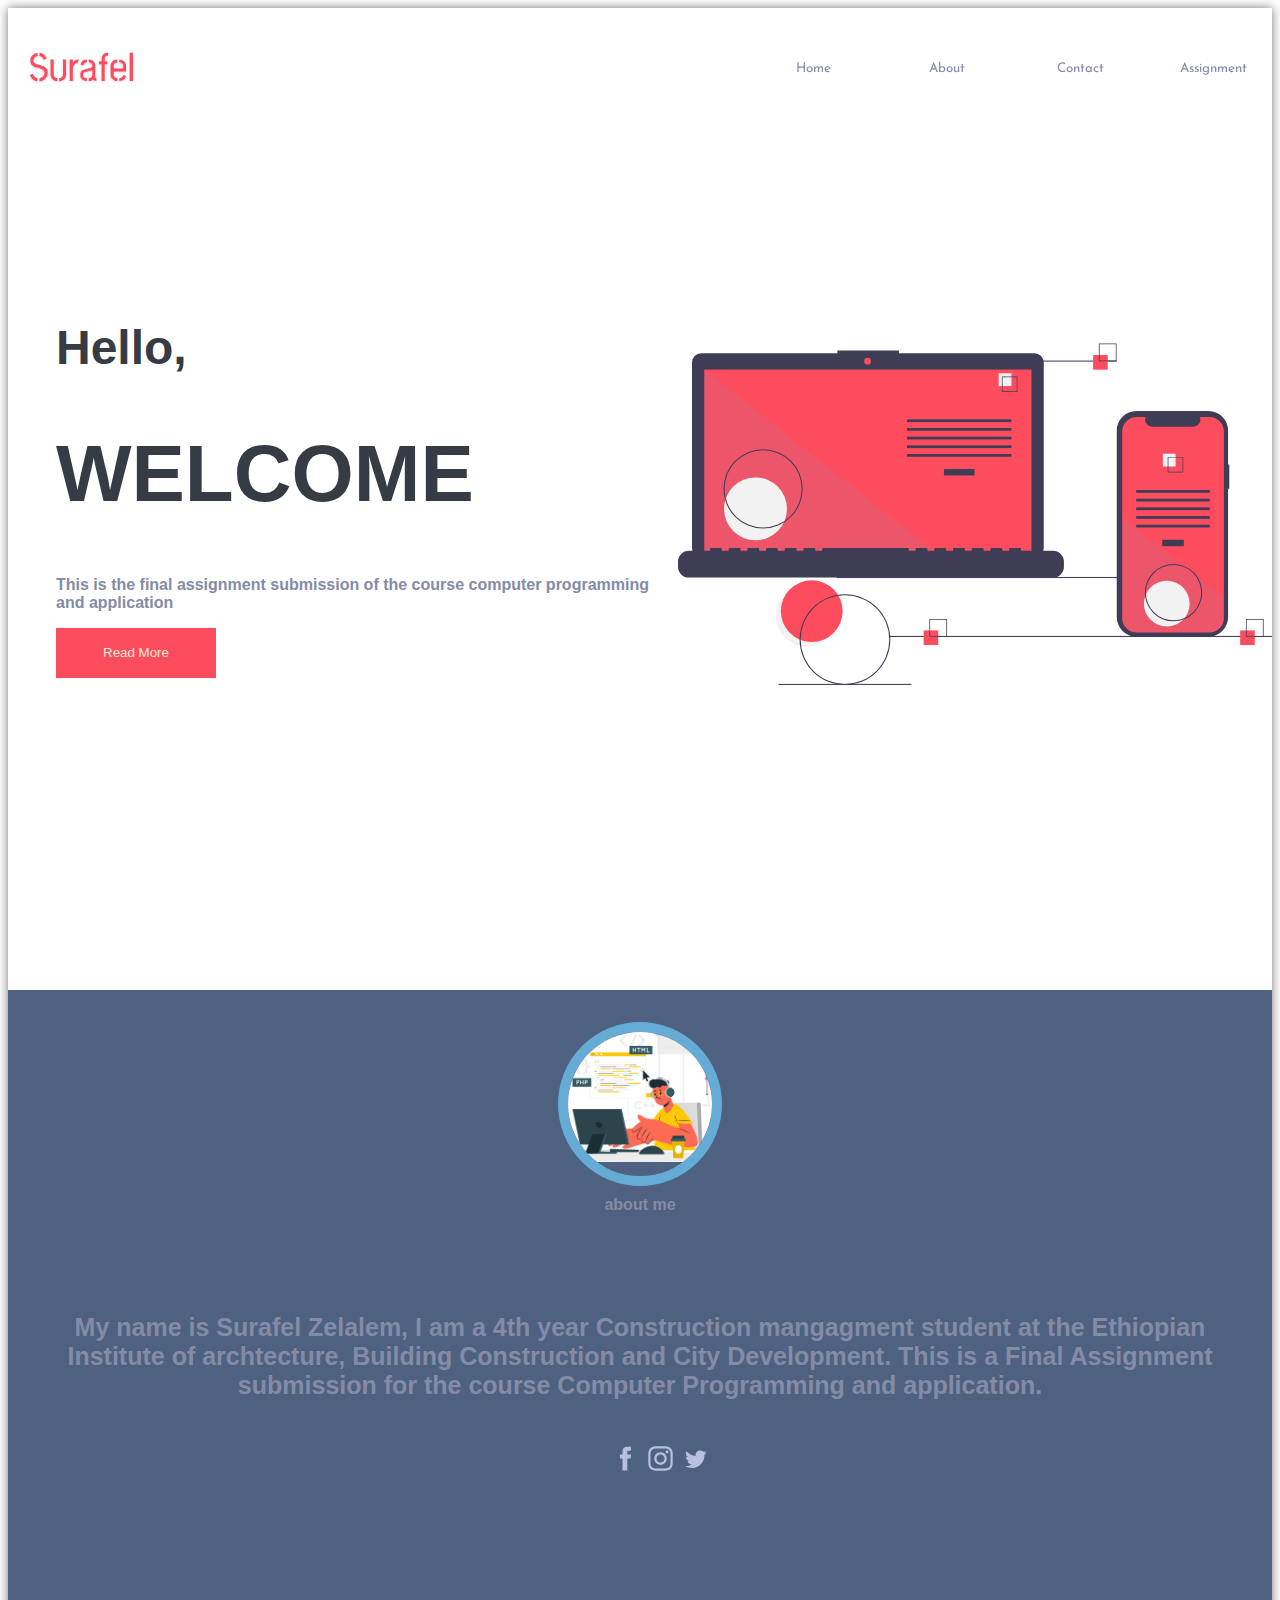
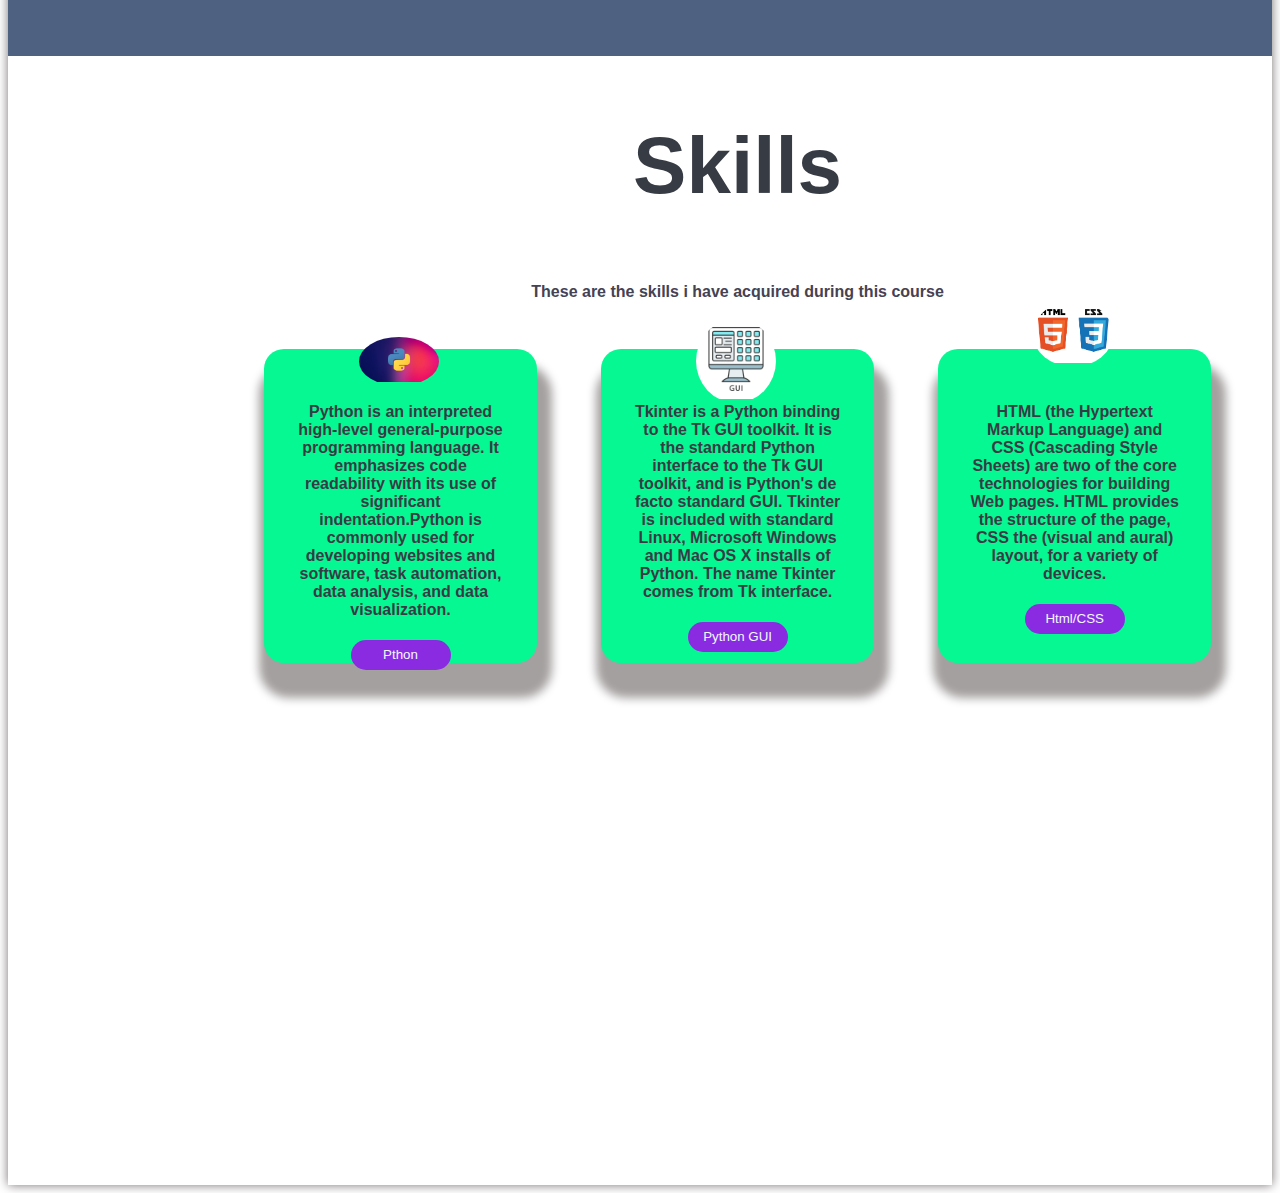
<file: index.html>
<!DOCTYPE html>
<html lang="en">

<head>
    <meta charset="UTF-8">
    <meta http-equiv="X-UA-Compatible" content="IE=edge">
    <meta name="viewport" content="width=device-width, initial-scale=1.0">
    <link rel="stylesheet" href="style.css">
    <link rel="preconnect" href="https://fonts.googleapis.com">
    <link rel="preconnect" href="https://fonts.gstatic.com" crossorigin>
    <link href="https://fonts.googleapis.com/css2?family=Stick+No+Bills:wght@300&display=swap" rel="stylesheet">
    <link href="https://fonts.googleapis.com/css2?family=Josefin+Sans:wght@400&display=swap" rel="stylesheet">
    <title>Home</title>
</head>

<body>
    <div class="content-wrapper">
        <nav>
            <div class="logo-container">
                <svg xmlns="http://www.w3.org/2000/svg" xmlns:xlink="http://www.w3.org/1999/xlink" width="374" height="188" viewBox="0 0 374 188">
                    <defs>
                      <filter id="Surafel" x="0" y="0" width="374" height="188" filterUnits="userSpaceOnUse">
                        <feOffset dy="3" input="SourceAlpha"/>
                        <feGaussianBlur stdDeviation="3" result="blur"/>
                        <feFlood flood-opacity="0.161"/>
                        <feComposite operator="in" in2="blur"/>
                        <feComposite in="SourceGraphic"/>
                      </filter>
                    </defs>
                    <g transform="matrix(1, 0, 0, 1, 0, 0)" filter="url(#Surafel)">
                      <text id="Surafel-2" data-name="Surafel" transform="translate(9 134)" fill="#FD4C5E" font-size="100" font-family="StickNoBills-Regular, Stick No Bills"><tspan x="0" y="0">Surafel</tspan></text>
                    </g>
                  </svg>

            </div>
            <div class="nav-btn-container">
                <ul type="none">
                    <li><a href="index.html"><button class="nav-btn">Home</button></a></li>
                    <li><a href="#about-me"><button class="nav-btn">About</button></a></li>
                    <li><a href="contactus.html"><button class="nav-btn">Contact</button></a></li>
                    <li class="show-ass"><button class="nav-btn" id="ass-btn">Assignment</button>
                        <div id="assignment-content">
                            <a href="assignmentone.html"><button>Assignment One</button></a></br>
                            <a href="assignmenttwo.html"><button>Assignment Two</button></a></br>
                            <a href="Assignmentthree.html"><button>Assignment Three</button></a></br>
                            <a href="Assignmentfour.html"><button>Assignment Four</button></a>
                        </div>
                    </li>
                </ul>

            </div>
        </nav>
        <div class="content-container">
            <div class="main">
                <div class="main-content">
                    <h2>Hello,</h2>
                    <h1>WELCOME</h1>
                    <h3>This is the final assignment submission of the course computer programming and application</h3>
                    <a href="#about-me"><button class="info-read-btn">Read More</button></a>
                </div>
                <div class="main-image">
                    <svg id="b6117b06-2b45-45bc-b789-4a82ab6612dd" data-name="Layer 1" xmlns="http://www.w3.org/2000/svg" width="1139.17088" height="654.54324" viewBox="0 0 1139.17088 654.54324"><title>progressive_app</title><circle cx="246.82682" cy="521.76476" r="59.24334" fill="#f2f2f2"/><circle cx="256.45989" cy="513.095" r="59.24334" fill="#fd4c5e"/><rect x="304.17137" y="447.54324" width="732.99951" height="2" fill="#3f3d56"/><path d="M714.20735,141.38055H454.03775v-5.36232h-117.971v5.36232H74.82467a17.5985,17.5985,0,0,0-17.59852,17.59851V515.23125a17.59856,17.59856,0,0,0,17.59852,17.59858H714.20735a17.59856,17.59856,0,0,0,17.59852-17.59858V158.97906A17.5985,17.5985,0,0,0,714.20735,141.38055Z" transform="translate(-30.41456 -122.72838)" fill="#3f3d56"/><rect x="50.4058" y="49.75362" width="627.3913" height="353.91304" fill="#fd4c5e"/><circle cx="363.56522" cy="33.66667" r="6.43478" fill="#fd4c5e"/><polygon points="498.374 403.667 50.406 403.667 50.406 49.754 498.374 403.667" opacity="0.1"/><circle cx="148.57375" cy="316.87641" r="60.3068" fill="#f2f2f2"/><rect x="509.95272" y="240.62175" width="58.6052" height="12.24586" fill="#3f3d56"/><rect x="439.10165" y="145.27896" width="200.30733" height="5.24823" fill="#3f3d56"/><rect x="439.10165" y="161.89834" width="200.30733" height="5.24823" fill="#3f3d56"/><rect x="439.10165" y="178.51773" width="200.30733" height="5.24823" fill="#3f3d56"/><rect x="439.10165" y="195.13711" width="200.30733" height="5.24823" fill="#3f3d56"/><rect x="439.10165" y="211.7565" width="200.30733" height="5.24823" fill="#3f3d56"/><rect x="614.91726" y="56.9338" width="24.49173" height="24.49173" fill="#f2f2f2"/><path d="M681.1947,215.52507h-29.74v-29.74h29.74Zm-28.44691-1.293h27.15387V187.07816H652.74779Z" transform="translate(-30.41456 -122.72838)" fill="#3f3d56"/><path d="M749.42165,519.96024H688.19234v-4.41153a.87468.87468,0,0,0-.87471-.87471h-20.9929a.87468.87468,0,0,0-.87471.87471v4.41153H652.32945v-4.41153a.87467.87467,0,0,0-.8747-.87471H630.46184a.87468.87468,0,0,0-.8747.87471v4.41153H616.46657v-4.41153a.87468.87468,0,0,0-.8747-.87471H594.599a.87468.87468,0,0,0-.87471.87471v4.41153H580.60369v-4.41153a.87468.87468,0,0,0-.87471-.87471H558.73607a.87468.87468,0,0,0-.8747.87471v4.41153H544.7408v-4.41153a.87468.87468,0,0,0-.8747-.87471H522.87319a.87467.87467,0,0,0-.8747.87471v4.41153H508.87792v-4.41153a.87468.87468,0,0,0-.87471-.87471h-20.9929a.87468.87468,0,0,0-.87471.87471v4.41153H473.015v-4.41153a.87468.87468,0,0,0-.8747-.87471H307.69588a.87468.87468,0,0,0-.8747.87471v4.41153H293.70061v-4.41153a.87468.87468,0,0,0-.8747-.87471H271.833a.87467.87467,0,0,0-.8747.87471v4.41153H257.83773v-4.41153a.87468.87468,0,0,0-.87471-.87471h-20.9929a.87468.87468,0,0,0-.87471.87471v4.41153H221.97484v-4.41153a.87467.87467,0,0,0-.8747-.87471H200.10723a.87468.87468,0,0,0-.8747.87471v4.41153H186.112v-4.41153a.87468.87468,0,0,0-.8747-.87471H164.24435a.87468.87468,0,0,0-.87471.87471v4.41153H150.24908v-4.41153a.87468.87468,0,0,0-.87471-.87471H128.38146a.87468.87468,0,0,0-.8747.87471v4.41153H114.38619v-4.41153a.87468.87468,0,0,0-.8747-.87471H92.51858a.87467.87467,0,0,0-.8747.87471v4.41153H51.40747a20.99293,20.99293,0,0,0-20.99291,20.99291v9.4925A20.99291,20.99291,0,0,0,51.40747,571.4385H749.42165a20.9929,20.9929,0,0,0,20.99291-20.99285v-9.4925A20.99292,20.99292,0,0,0,749.42165,519.96024Z" transform="translate(-30.41456 -122.72838)" fill="#3f3d56"/><path d="M193.58593,477.27162a76,76,0,1,1,76-76A76.08614,76.08614,0,0,1,193.58593,477.27162Zm0-150a74,74,0,1,0,74,74A74.08385,74.08385,0,0,0,193.58593,327.27162Z" transform="translate(-30.41456 -122.72838)" fill="#3f3d56"/><rect x="586.17137" y="32.54324" width="254.99951" height="2" fill="#3f3d56"/><rect x="406.17137" y="560.54324" width="732.99951" height="2" fill="#3f3d56"/><rect x="192.67161" y="652.54324" width="254.99951" height="2" fill="#3f3d56"/><rect x="471" y="550" width="28" height="28" fill="#fd4c5e"/><path d="M546.41456,684.72838h-34v-34h34Zm-32.52174-1.47826H544.9363V652.20664H513.89282Z" transform="translate(-30.41456 -122.72838)" fill="#3f3d56"/><rect x="796" y="22" width="28" height="28" fill="#fd4c5e"/><path d="M871.41456,156.72838h-34v-34h34Zm-32.52174-1.47826H869.9363V124.20664H838.89282Z" transform="translate(-30.41456 -122.72838)" fill="#3f3d56"/><rect x="1078" y="550" width="28" height="28" fill="#fd4c5e"/><path d="M1153.41456,684.72838h-34v-34h34Zm-32.52174-1.47826h31.04348V652.20664h-31.04348Z" transform="translate(-30.41456 -122.72838)" fill="#3f3d56"/><path d="M1087.58593,354.6866h-2.37862V289.525a37.71374,37.71374,0,0,0-37.71385-37.71377H909.44A37.71373,37.71373,0,0,0,871.72613,289.525V647.00639A37.71374,37.71374,0,0,0,909.44,684.72017h138.05348a37.71374,37.71374,0,0,0,37.71385-37.71378V401.06969h2.37862Z" transform="translate(-30.41456 -122.72838)" fill="#3f3d56"/><path d="M1077.176,291.74159v356.96a28.16523,28.16523,0,0,1-28.16016,28.17H910.296a28.16511,28.16511,0,0,1-28.16-28.17v-356.96a28.163,28.163,0,0,1,28.16-28.16h16.83a13.3792,13.3792,0,0,0,12.39,18.43h79.09a13.37908,13.37908,0,0,0,12.38995-18.43h18.02A28.16308,28.16308,0,0,1,1077.176,291.74159Z" transform="translate(-30.41456 -122.72838)" fill="#fd4c5e"/><rect x="928.57968" y="376.21769" width="41.32357" height="12.24586" fill="#3f3d56"/><rect x="878.62133" y="280.8749" width="141.24028" height="5.24823" fill="#3f3d56"/><rect x="878.62133" y="297.49429" width="141.24028" height="5.24823" fill="#3f3d56"/><rect x="878.62133" y="314.11367" width="141.24028" height="5.24823" fill="#3f3d56"/><rect x="878.62133" y="330.73306" width="141.24028" height="5.24823" fill="#3f3d56"/><rect x="878.62133" y="347.35244" width="141.24028" height="5.24823" fill="#3f3d56"/><rect x="929.68352" y="211.17873" width="24.49173" height="24.49173" fill="#f2f2f2"/><path d="M969.47386,340.03163v29.74h29.74v-29.74Zm28.45,28.45h-27.16v-27.16h27.16Z" transform="translate(-30.41456 -122.72838)" fill="#3f3d56"/><path d="M1077.176,610.58162v38.12a28.16523,28.16523,0,0,1-28.16016,28.17H910.296a28.16511,28.16511,0,0,1-28.16-28.17v-192.21l116.87,92.33,2,1.58,21.74,17.17,2.03,1.61Z" transform="translate(-30.41456 -122.72838)" opacity="0.1"/><circle cx="937.24147" cy="498.70691" r="43.86783" fill="#f2f2f2"/><path d="M350.58593,777.27162a87,87,0,1,1,87-87A87.09858,87.09858,0,0,1,350.58593,777.27162Zm0-172a85,85,0,1,0,85,85A85.09629,85.09629,0,0,0,350.58593,605.27162Z" transform="translate(-30.41456 -122.72838)" fill="#3f3d56"/><path d="M980.58593,655.27162a55,55,0,1,1,55-55A55.06223,55.06223,0,0,1,980.58593,655.27162Zm0-108a53,53,0,1,0,53,53A53.05963,53.05963,0,0,0,980.58593,547.27162Z" transform="translate(-30.41456 -122.72838)" fill="#3f3d56"/></svg>
                </div>
            </div>
            <div class="about-me">
                <div class="portrait" id="about-me">
                    <img src="avatar.jpg" alt="" width="100%">
                </div>
                <h1>about me</h1>
                <div class="about-me-content">
                    <h3>My name is Surafel Zelalem, I am a 4th year Construction mangagment student at the Ethiopian Institute of archtecture, Building Construction and City Development. This is a Final Assignment submission for the course Computer Programming
                        and application.</h3>
                    <div class="social-btn">
                        <ul type="none">
                            <li><a href="facebook.com" class="icon-10 facebook" title="Facebook"><svg viewBox="0 0 512 512">
                                    <path d="M211.9 197.4h-36.7v59.9h36.7V433.1h70.5V256.5h49.2l5.2-59.1h-54.4c0 0 0-22.1 0-33.7 0-13.9 
                                    2.8-19.5 16.3-19.5 10.9 0 38.2 0 38.2 0V82.9c0 0-40.2 0-48.8 0 -52.5 0-76.1 23.1-76.1 67.3C211.9 
                                    188.8 211.9 197.4 211.9 197.4z"/></svg><!--[if lt IE 9]><em>Facebook</em><![endif]--></a>
                            </li>
                            <li>
                                <a href="instagram.com" class="icon-15 instagram" title="Instagram">
                                    <svg viewBox="0 0 512 512"><g><path d="M256 109.3c47.8 0 53.4 0.2 72.3 1 17.4 0.8 26.9 3.7 33.2 6.2 8.4 3.2 14.3 7.1 
                                        20.6 13.4 6.3 6.3 10.1 12.2 13.4 20.6 2.5 6.3 5.4 15.8 6.2 33.2 0.9 18.9 1 24.5 1 72.3s-0.2 53.4-1 
                                        72.3c-0.8 17.4-3.7 26.9-6.2 33.2 -3.2 8.4-7.1 14.3-13.4 20.6 -6.3 6.3-12.2 10.1-20.6 13.4 
                                        -6.3 2.5-15.8 5.4-33.2 6.2 -18.9 0.9-24.5 1-72.3 1s-53.4-0.2-72.3-1c-17.4-0.8-26.9-3.7-33.2-6.2 
                                        -8.4-3.2-14.3-7.1-20.6-13.4 -6.3-6.3-10.1-12.2-13.4-20.6 -2.5-6.3-5.4-15.8-6.2-33.2 -0.9-18.9-1-24.5-1-72.3s0.2-53.4 1-72.3c0.8-17.4 
                                        3.7-26.9 6.2-33.2 3.2-8.4 7.1-14.3 13.4-20.6 6.3-6.3 12.2-10.1 20.6-13.4 6.3-2.5 15.8-5.4 33.2-6.2C202.6 
                                        109.5 208.2 109.3 256 109.3M256 77.1c-48.6 0-54.7 0.2-73.8 1.1 -19 0.9-32.1 3.9-43.4 8.3 -11.8 4.6-21.7 10.7-31.7 
                                        20.6 -9.9 9.9-16.1 19.9-20.6 31.7 -4.4 11.4-7.4 24.4-8.3 43.4 -0.9 19.1-1.1 25.2-1.1 73.8 0 48.6 0.2 54.7 1.1 73.8 0.9 19 
                                        3.9 32.1 8.3 43.4 4.6 11.8 10.7 21.7 20.6 31.7 9.9 9.9 19.9 16.1 31.7 20.6 11.4 4.4 24.4 7.4 43.4 8.3 19.1 0.9 25.2 1.1 73.8 
                                        1.1s54.7-0.2 73.8-1.1c19-0.9 32.1-3.9 43.4-8.3 11.8-4.6 21.7-10.7 31.7-20.6 9.9-9.9 16.1-19.9 20.6-31.7 4.4-11.4 7.4-24.4 
                                        8.3-43.4 0.9-19.1 1.1-25.2 1.1-73.8s-0.2-54.7-1.1-73.8c-0.9-19-3.9-32.1-8.3-43.4 -4.6-11.8-10.7-21.7-20.6-31.7 
                                        -9.9-9.9-19.9-16.1-31.7-20.6 -11.4-4.4-24.4-7.4-43.4-8.3C310.7 77.3 304.6 77.1 256 77.1L256 77.1z"/>
                                        <path d="M256 164.1c-50.7 0-91.9 41.1-91.9 91.9s41.1 91.9 91.9 91.9 91.9-41.1 91.9-91.9S306.7 
                                        164.1 256 164.1zM256 315.6c-32.9 0-59.6-26.7-59.6-59.6s26.7-59.6 59.6-59.6 59.6 26.7 59.6
                                     59.6S288.9 315.6 256 315.6z"/><circle cx="351.5" cy="160.5" r="21.5"/></g></svg>
                                    <!--[if lt IE 9]><em>Instagram</em><![endif]--></a>
                            </li>
                            <li>
                                <a href="twitter.com" class="icon-26 twitter" title="Twitter">
                                    <svg viewBox="0 0 512 512"><path d="M419.6 168.6c-11.7 5.2-24.2 8.7-37.4 10.2 13.4-8.1 
                                        23.8-20.8 28.6-36 -12.6 7.5-26.5 12.9-41.3 15.8 -11.9-12.6-28.8-20.6-47.5-20.6 -42 0-72.9 39.2-63.4 79.9 
                                        -54.1-2.7-102.1-28.6-134.2-68 -17 29.2-8.8 67.5 20.1 86.9 -10.7-0.3-20.7-3.3-29.5-8.1 
                                        -0.7 30.2 20.9 58.4 52.2 64.6 -9.2 2.5-19.2 3.1-29.4 1.1 8.3 25.9 32.3 44.7 60.8 45.2 
                                        -27.4 21.4-61.8 31-96.4 27 28.8 18.5 63 29.2 99.8 29.2 120.8 0 189.1-102.1 185-193.6C399.9 
                                        193.1 410.9 181.7 419.6 168.6z"/></svg>
                                    <!--[if lt IE 9]><em>Twitter</em><![endif]--></a>
                            </li>
                        </ul>
                    </div>
                </div>
            </div>
            <div class="skills">
                <h1>Skills</h1>
                <h3>These are the skills i have acquired during this course</h3>
                <div class="skills-child-wrapper">
                    <div class="skills-child">

                        <h4>Python is an interpreted high-level general-purpose programming language. It emphasizes code readability with its use of significant indentation.Python is commonly used for developing websites and software, task automation, data analysis, and data visualization. 
                        </h4>
                        <a href="https://en.wikipedia.org/wiki/Python_(programming_language)"><button class="more">Pthon</button></a>
                        <div class="circle-head">
                            <img src="V1.jpg" alt="" width="100%">
                        </div>
                    </div>
                    <div class="skills-child">

                        <h4>Tkinter is a Python binding to the Tk GUI toolkit. It is the standard Python interface to the Tk GUI toolkit, and is Python's de facto standard GUI. Tkinter is included with standard Linux, Microsoft Windows and Mac OS X installs of Python. The name Tkinter comes from Tk interface. </h4>
                        <a href="https://en.wikipedia.org/wiki/Tkinter"><button class="more">Python GUI</button></a>
                        <div class="circle-head">
                            <img src="GUI.jpg" alt="" width="100%">
                        </div>
                    </div>
                    <div class="skills-child" id="three">

                        <h4>HTML (the Hypertext Markup Language) and CSS (Cascading Style Sheets) are two of the core technologies for building Web pages. HTML provides the structure of the page, CSS the (visual and aural) layout, for a variety of devices.
                        </h4>
                        <a href="https://www.w3.org/standards/webdesign/htmlcss"><button class="more">Html/CSS</button></a>
                        <div class="circle-head">
                            <img src="html.png" alt="" width="100%">
                        </div>
                    </div>
                </div>
            </div>
        </div>
    </div>
</body>

</html>
</file>
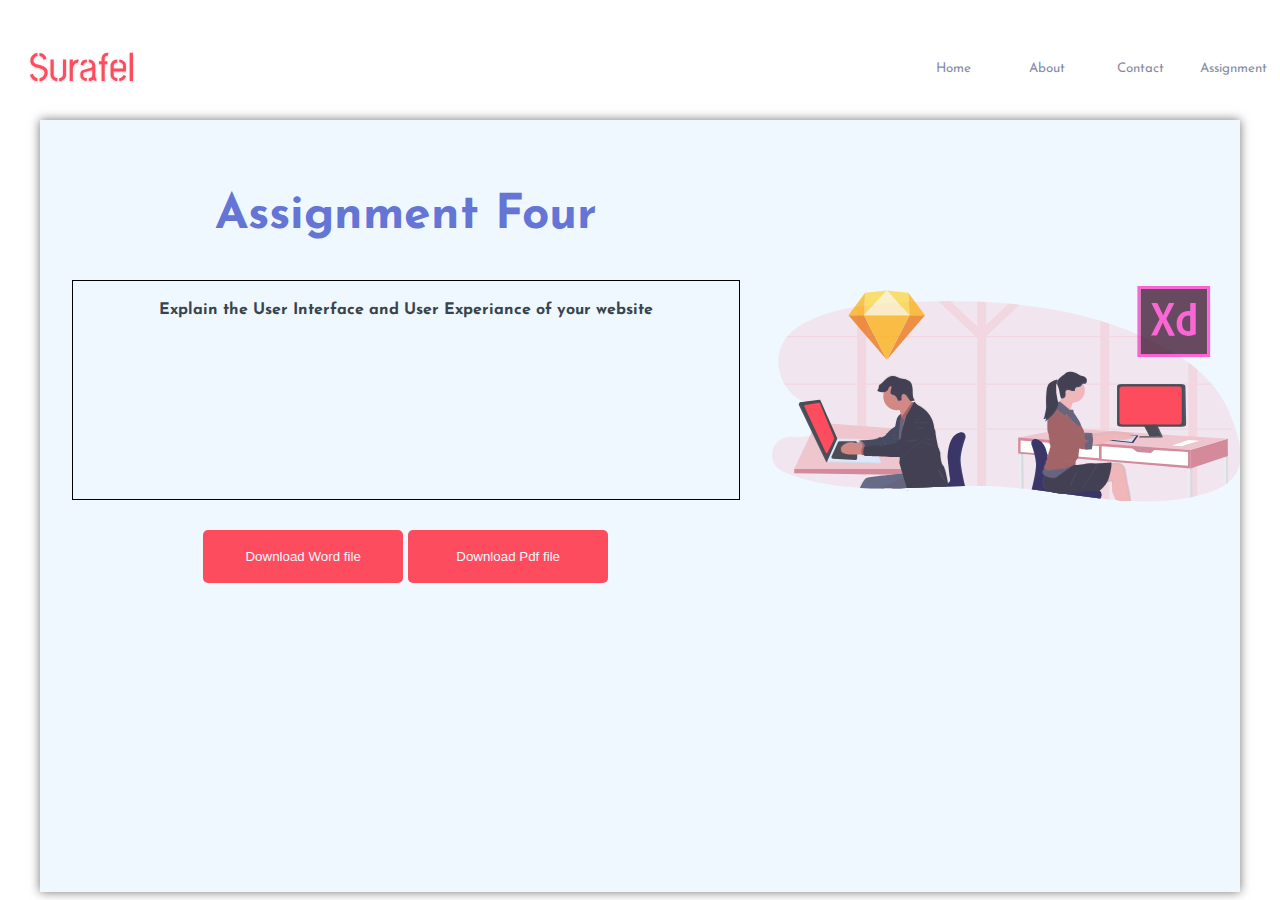
<file: Assignmentfour.html>
<!DOCTYPE html>
<html lang="en">

<head>
    <meta charset="UTF-8">
    <meta http-equiv="X-UA-Compatible" content="IE=edge">
    <meta name="viewport" content="width=device-width, initial-scale=1.0">
    <link rel="stylesheet" href="assignmentstyle.css">
    <link rel="preconnect" href="https://fonts.googleapis.com">
    <link rel="preconnect" href="https://fonts.gstatic.com" crossorigin>
    <link href="https://fonts.googleapis.com/css2?family=Stick+No+Bills:wght@300&display=swap" rel="stylesheet">
    <link href="https://fonts.googleapis.com/css2?family=Josefin+Sans:wght@400&display=swap" rel="stylesheet">
    <title>Home</title>
    <style>

    </style>
</head>

<body>
    <div class="content-wrapper">
        <nav>
            <div class="logo-container">
                <svg xmlns="http://www.w3.org/2000/svg" xmlns:xlink="http://www.w3.org/1999/xlink" width="374" height="188" viewBox="0 0 374 188">
                    <defs>
                      <filter id="Surafel" x="0" y="0" width="374" height="188" filterUnits="userSpaceOnUse">
                        <feOffset dy="3" input="SourceAlpha"/>
                        <feGaussianBlur stdDeviation="3" result="blur"/>
                        <feFlood flood-opacity="0.161"/>
                        <feComposite operator="in" in2="blur"/>
                        <feComposite in="SourceGraphic"/>
                      </filter>
                    </defs>
                    <g transform="matrix(1, 0, 0, 1, 0, 0)" filter="url(#Surafel)">
                      <text id="Surafel-2" data-name="Surafel" transform="translate(9 134)" fill="#FD4C5E" font-size="100" font-family="StickNoBills-Regular, Stick No Bills"><tspan x="0" y="0">Surafel</tspan></text>
                    </g>
                  </svg>

            </div>
            <div class="nav-btn-container">
                <ul type="none">
                    <li><a href="index.html"><button class="nav-btn">Home</button></a></li>
                    <li><a href="#about-me"><button class="nav-btn">About</button></a></li>
                    <li><a href="contactus.html"><button class="nav-btn">Contact</button></a></li>
                    <li class="show-ass"><button class="nav-btn" id="ass-btn">Assignment</button>
                        <div id="assignment-content">
                            <a href="assignmentone.html"><button>Assignment One</button></a></br>
                            <a href="assignmenttwo.html"><button>Assignment Two</button></a></br>
                            <a href="Assignmentthree.html"><button>Assignment Three</button></a></br>
                            <a href="Assignmentfour.html"><button>Assignment Four</button></a>
                        </div>
                    </li>
                </ul>

            </div>
        </nav>
        <div class="assignment-content-container">
            <div class="main-assignment">
                <div class="assignment-content">
                    <h2>Assignment Four</h2>
                    <div class="text-container">
                        <h4>Explain the User Interface and User Experiance of your website</h4>
                    </div>
                    <div class="btn-contain">
                        <a href="UI_UX Design and explanation.docx"><button id="btn1">Download Word file</button></a>
                        <a href="UI_UX Design and explanation.pdf"><button id="btn1">Download Pdf file</button></a>
                    </div>
                </div>
                <div class="assignment-image">
                    <svg id="1c51936f-ad83-4493-a1e8-5a7ca1846cda" data-name="Layer 1" xmlns="http://www.w3.org/2000/svg" xmlns:xlink="http://www.w3.org/1999/xlink" width="1164.07" height="555.93" viewBox="0 0 1164.07 555.93"><defs><linearGradient id="ac59aa7e-40f5-4d5f-b82f-fdd6bf7d03ee" x1="439.31" y1="679.56" x2="439.4" y2="679.56" gradientUnits="userSpaceOnUse"><stop offset="0" stop-color="gray" stop-opacity="0.25"/><stop offset="0.54" stop-color="gray" stop-opacity="0.12"/><stop offset="1" stop-color="gray" stop-opacity="0.1"/></linearGradient><linearGradient id="72a3db62-0825-44ad-a640-19754e14ba99" x1="186.82" y1="533.62" x2="458.12" y2="533.62" xlink:href="#ac59aa7e-40f5-4d5f-b82f-fdd6bf7d03ee"/><linearGradient id="060ac890-45f2-497a-b51d-740a183b02f3" x1="-1193.63" y1="706.12" x2="-1193.63" y2="383.52" gradientTransform="translate(1997.33)" xlink:href="#ac59aa7e-40f5-4d5f-b82f-fdd6bf7d03ee"/></defs><title>design tools</title><path d="M1173.17,633.09a83.63,83.63,0,0,1-23,27.6c-1.36,1.09-2.75,2.14-4.16,3.17q-2.85,2-5.84,3.93c-15.49,9.83-33.63,16.55-51.34,21.45q-7.24,2-14.53,3.76-6.15,1.49-12.31,2.78c-1.56.34-3.12.66-4.68,1s-3.35.67-5,1l-2.37.45c-45.82,8.45-92.24,10.06-139,7.94l-2.22-.11-3.55-.18q-14.24-.74-28.51-1.89l-3.6-.29-1.59-.13q-8-.67-16-1.47-10.54-1-21.11-2.21l-.91-.1-.74-.09h0c-25.15-2.83-50.36-6.23-75.6-9.72l-3.57-.5-6.41-.89-5.4-.75h0l-1.6-.22q-12.78-1.79-25.56-3.54l-1.38-.19c-16-2.19-32.09-4.3-48.13-6.22l-2.09-.25h0q-9.85-1.17-19.69-2.23l-5-.53-6.65-.67c-18.43-1.83-36.85-3.29-55.23-4.2q-13.26-.66-26.58-1-11-.25-22-.29-14.92-.07-29.9.17h0l-2.26,0c-14.07.23-28.17.63-42.28,1.11l-2.54.08-.84,0c-30,1.06-60,2.47-89.92,3.48l-7.31.24-1.06,0q-15.6.5-31.17.77l-2.75,0h-.09l-3.34,0-4.64.06q-7.23.07-14.43.08H289.4c-17.62-.05-35.17-.44-52.61-1.35l-1.94-.11c-33.89-1.83-67.4-5.61-100.31-12.48q-5.11-1.07-10.2-2.24A468.41,468.41,0,0,1,57.54,638C47.3,634,37,629.38,29.21,621.56c-19.76-20-12.34-59.17,13.37-70.56,20.11-8.91,43.67-1.66,65.3-5.68a33.38,33.38,0,0,0,3.93-1,54.61,54.61,0,0,0,8-3.3c.88-.44,1.76-.91,2.65-1.4,2-1.09,4-2.3,5.92-3.62a90.88,90.88,0,0,0,9-6.83q1.9-1.62,3.7-3.36A70.77,70.77,0,0,0,152,512.74a46.19,46.19,0,0,0,3-5.64c.47-1,.89-2.08,1.24-3.12a29.06,29.06,0,0,0,1.19-4.62c1.26-7.42-.78-14.66-7.88-20.78a20.94,20.94,0,0,0-2-1.51,30.56,30.56,0,0,0-4.34-2.51c-.61-.29-1.24-.57-1.88-.84-9.14-3.85-20.93-5.33-30.87-8h0a54.5,54.5,0,0,1-8.84-3.07c-1.81-.84-3.61-1.72-5.38-2.64h0l-.47-.26h0a120.39,120.39,0,0,1-39-32,104.24,104.24,0,0,1-7.26-10.54c-.67-1.1-1.32-2.23-1.94-3.36C30,382.15,28.19,341.53,46.47,310.36a97.93,97.93,0,0,1,7.4-10.86q1.32-1.71,2.73-3.36C74,275.61,99,261.7,124.24,251.4c33.88-13.82,69.35-22.55,105.5-28.3q11-1.75,22-3.14c30.7-3.92,61.76-6,92.6-7.58q43.27-2.19,86.92-2.83,14.79-.2,29.61-.17,33.39,0,66.78,1.29,11,.42,22,1,28.21,1.46,56.31,4,13.5,1.22,26.94,2.69c68.24,7.46,135.49,20.11,200.42,39.78q11.05,3.34,22,7a849.57,849.57,0,0,1,80.39,31.07q3.72,1.67,7.42,3.36,24.59,11.28,48.48,24.31a539.15,539.15,0,0,1,60.6,38q11.32,8.3,22,17.32a316.44,316.44,0,0,1,35.11,34.64q1.44,1.67,2.85,3.36,7.32,8.79,13.9,18.21c21.4,30.76,35.76,65.94,46.36,101.88C1181.78,568.65,1188,603.86,1173.17,633.09Z" transform="translate(-17.96 -172.03)" fill="#fd4c5e" opacity="0.1"/><path d="M1159.72,525.81h-85.43V417.14h38q-1.41-1.69-2.85-3.36h-35.11V379.14q-10.66-9-22-17.32v52H855.38V299.5h87.81q-3.71-1.69-7.42-3.36H855.38V265.07q-11-3.63-22-7v38H552.3l-.67-.64,81.31-77.18q-13.44-1.48-26.94-2.69l-56.31,53.44v-57.4q-11-.58-22-1v62.09l-66.78-63.38q-14.81,0-29.61.17l90.56,85.95-.67.64H251.76V220q-11,1.39-22,3.14v73H56.6q-1.41,1.65-2.73,3.36H229.74V413.78H47.53c.62,1.13,1.27,2.26,1.94,3.36H229.74V525.81H141.07q-1.8,1.74-3.7,3.36h92.37v111.2q11,1.57,22,3.28V529.17H527.67V668.5q11,0,22,.29V529.17H833.36V699.74l.91.1q10.56,1.18,21.11,2.21V529.17h196.89V697.73c1.68-.31,3.36-.64,5-1s3.12-.63,4.68-1q6.16-1.31,12.31-2.78V529.17h86.12C1160.16,528.05,1159.94,526.93,1159.72,525.81Zm-632.05,0H251.76V417.14H527.67Zm0-112H251.76V299.5h272l3.88,3.06Zm305.69,112H549.69V417.14H833.36Zm0-112H549.69V299.5H833.36Zm218.91,112H855.38V417.14h196.89Z" transform="translate(-17.96 -172.03)" fill="#fd4c5e" opacity="0.1"/><path d="M315.15,679.24c0,.11-.08.22-.11.33h0c0-.11.07-.22.12-.33Z" transform="translate(-17.96 -172.03)" fill="#eaecf0"/><path d="M320.37,674.45l-2.75,0h-.09l-3.34,0-4.64.06-.51-5.27-.47-5-2.18-22.81-.07-.7,0-.31-.61-6.42,9.34-3.5,1.14,9.31.08.69v.08l2.31,18.9.71,5.8.41,3.37.35,2.89v.1Z" transform="translate(-17.96 -172.03)" fill="#eaecf0"/><polygon points="335.94 507.2 336.05 507.53 335.31 507.53 335.2 507.2 335.94 507.2" fill="#3a3768"/><path d="M439.4,679.55l0,0h0Z" transform="translate(-17.96 -172.03)" fill="#3a3768"/><path d="M498.74,547.48c0,.2,0,.31,0,.31v.12s-8.72,23.83-11.56,44.17q-.29,2-.48,4c-.14,1.41-.25,2.79-.31,4.13-.08,1.57-.1,3.09-.06,4.54,0,.33,0,.67,0,1,0,.67.07,1.36.11,2.07s.1,1.42.16,2.16.12,1.39.19,2.1c2.15,22,10.32,54.21,10.32,54.21s.27.87.62,2.35l-2.26,0c-14.07.23-28.17.63-42.28,1.11l-2.54.08-.84,0c-30,1.06-60,2.47-89.92,3.48l-7.31.24-1.06,0q-15.6.5-31.17.77l-2.75,0a16.85,16.85,0,0,1,2.42-2.73,17.6,17.6,0,0,1,2.45-1.9,55.14,55.14,0,0,1,15.35-6.59,12.24,12.24,0,0,1,3.51-.43l7,.14,1.08,0,10.74.21,92.12,1.83h.23l.65-.13a17.25,17.25,0,0,0,3.11-1.1,10.92,10.92,0,0,0,6.56-8.48c0-.31.08-.64.1-1a11.8,11.8,0,0,0,0-1.46c0-.34,0-.7-.08-1.07s-.1-.74-.17-1.12c-2.22-12.41-6-50.61-6-50.61V600s0-1.63.09-4.37c0-.21,0-.44,0-.67l0-.59c0-.61.07-1.27.11-2,0-.43.06-.87.09-1.33.05-.67.11-1.36.17-2.08a.59.59,0,0,1,0-.13q.06-.68.12-1.38s0-.1,0-.15c1.49-14.75,6.18-38.1,21-46.75,6.95-4.07,11.55-4.89,14.58-4.09,4.42,1.16,5.53,5.76,5.77,8.75,0,.2,0,.39,0,.58A14.61,14.61,0,0,1,498.74,547.48Z" transform="translate(-17.96 -172.03)" fill="#3a3768"/><path d="M315.15,679.24c0,.11-.08.22-.11.33h0c0-.11.07-.22.12-.33Z" transform="translate(-17.96 -172.03)" opacity="0.1"/><polygon points="335.94 507.2 336.05 507.53 335.31 507.53 335.2 507.2 335.94 507.2" opacity="0.1"/><path d="M439.4,679.55l0,0h0Z" transform="translate(-17.96 -172.03)" opacity="0.1"/><path d="M498.74,547.48c0,.2,0,.31,0,.31s-7.19,19.65-10.62,38.49h0q-.36,2-.66,3.87c-.1.64-.19,1.28-.28,1.92q-.29,2-.48,4c-.14,1.41-.25,2.79-.31,4.13-.08,1.57-.1,3.09-.06,4.54,0,.33,0,.67,0,1,0,.67.07,1.36.11,2.07s.1,1.43.16,2.16.12,1.39.19,2.1.14,1.39.22,2.09c.32,2.83.72,5.8,1.18,8.82,3.13,20.37,8.92,43.19,8.92,43.19s.29.92.64,2.46h0l-2.26,0c-14.07.23-28.17.63-42.28,1.11l-2.54.08-.84,0c-30,1.06-60,2.47-89.92,3.48l-7.31.24-1.06,0q-15.6.5-31.17.77l-2.75,0h-.09a17.18,17.18,0,0,1,2.5-2.83,16.56,16.56,0,0,1,2.46-1.92,55.74,55.74,0,0,1,15.35-6.59,12.59,12.59,0,0,1,3.51-.42l7,.14,1.08,0,10.77.21,92.19,1.82h.16s.27,0,.72-.15a16.16,16.16,0,0,0,3.13-1.13,10.91,10.91,0,0,0,6.47-8.31c0-.31.08-.64.1-1a11.8,11.8,0,0,0,0-1.46c0-.34,0-.7-.08-1.07s-.1-.81-.17-1.23c-2.22-12.41-6-50.61-6-50.61s0-1.63.09-4.37c0-.21,0-.44,0-.67l0-.59c0-.61.07-1.27.11-2,0-.43.06-.87.09-1.33.05-.67.11-1.36.17-2.08a.59.59,0,0,1,0-.13q.06-.68.12-1.38s0-.1,0-.15c.18-1.84.42-3.82.72-5.89,2.08-14.48,7.28-33.39,20.24-41,6.77-4,11.3-4.84,14.34-4.15,4.68,1.07,5.79,5.89,6,8.93,0,.2,0,.39,0,.58A14.61,14.61,0,0,1,498.74,547.48Z" transform="translate(-17.96 -172.03)" opacity="0.1"/><path d="M315.15,679.24c0,.11-.08.22-.11.33h0c0-.11.07-.22.12-.33Z" transform="translate(-17.96 -172.03)" fill="#3a3768"/><polygon points="335.94 507.2 336.05 507.53 335.31 507.53 335.2 507.2 335.94 507.2" fill="#3a3768"/><path d="M439.4,679.55l0,0h0Z" transform="translate(-17.96 -172.03)" fill="#3a3768"/><path d="M496.18,546.63s-13.05,35.66-12.42,57,10.82,61.44,10.82,61.44.44,1.41.91,3.66c-14.07.23-28.17.63-42.28,1.11l-2.54.08-.84,0c-30,1.06-60,2.47-89.92,3.48l-7.31.24-1.06,0q-15.6.5-31.17.77l-2.75,0h-.09l-3.34,0a18,18,0,0,1,5.49-5.77l.27-.19A55.66,55.66,0,0,1,335.29,662a12.59,12.59,0,0,1,3.51-.42l9.24.18,1.08,0,11.13.22L450,663.77a15.09,15.09,0,0,0,3.71-1.21,10.66,10.66,0,0,0,1.14-.61h0a12,12,0,0,0,3-2.45c1.89-2.15,3.15-5.35,2.31-10-2.23-12.41-6-50.61-6-50.61s-.64-46.48,21.64-59.53c9-5.27,14.06-5.09,16.89-3a1.88,1.88,0,0,1,.24.18C496.83,539.68,496.18,546.63,496.18,546.63Z" transform="translate(-17.96 -172.03)" fill="#3a3768"/><path d="M137.08,634.13l-.36,3.73-2.18,22.89q-5.11-1.07-10.2-2.24l2.55-20.81.86-7.07Z" transform="translate(-17.96 -172.03)" fill="#eaecf0"/><polygon points="55.12 454.7 109.58 338.79 328.95 355.9 349.17 454.7 55.12 454.7" fill="#efc6cd"/><polygon points="55.12 464.81 55.12 454.7 349.17 454.7 349.17 469.48 55.12 464.81" fill="#d48a9b"/><path d="M156,609.8l131.56,2.68a1.82,1.82,0,0,0,1.77-2.39l-20.51-55.32-88.61-1.69L154,606.74A2.18,2.18,0,0,0,156,609.8Z" transform="translate(-17.96 -172.03)" fill="#dfe6f5"/><path d="M156,609.8l131.56,2.68a1.82,1.82,0,0,0,1.77-2.39l-20.51-55.32-88.61-1.69L154,606.74A2.18,2.18,0,0,0,156,609.8Z" transform="translate(-17.96 -172.03)" opacity="0.15"/><path d="M154.94,607.49l132.92,2.8-18.07-54.73a4.51,4.51,0,0,0-4.19-3.1l-85.42-1.62Z" transform="translate(-17.96 -172.03)" fill="#dfe6f5"/><path d="M165.92,595.1l15.93-35.05a4.25,4.25,0,0,1,3.86-2.48H225.3a4.23,4.23,0,0,1,4.23,4.23v37.87a4.24,4.24,0,0,1-4.44,4.23l-55.53-2.83A4.23,4.23,0,0,1,165.92,595.1Z" transform="translate(-17.96 -172.03)" fill="#4c4c56"/><path d="M244,590.66l.68-20a3.07,3.07,0,0,1,3.06-3h11.7a3.06,3.06,0,0,1,3,2.54l3.44,19.89a3.07,3.07,0,0,1-3,3.59l-15.83.14A3.06,3.06,0,0,1,244,590.66Z" transform="translate(-17.96 -172.03)" fill="#d1d9ec"/><path d="M89,460.58l44.11-3.68a3,3,0,0,1,3.14,1.77l41.71,94.41-23.28,52.26c.73-1.64,1.27,11.12-4,.06L84.39,467.11C83.5,465.26,86.93,460.84,89,460.58Z" transform="translate(-17.96 -172.03)" fill="#4c4c56"/><path d="M89,460.58l44.11-3.68a3,3,0,0,1,3.14,1.77l41.71,94.41-23.28,52.26c.73-1.64,1.27,11.12-4,.06L84.39,467.11C83.5,465.26,86.93,460.84,89,460.58Z" transform="translate(-17.96 -172.03)" opacity="0.15"/><path d="M89,460.58l46.35-5.92a3,3,0,0,1,3.14,1.77l41.72,94.41-25.24,56.65L86.63,464.87A3,3,0,0,1,89,460.58Z" transform="translate(-17.96 -172.03)" fill="#4c4c56"/><path d="M100.57,467.22,134.08,462a3,3,0,0,1,3.25,1.84l35.1,85.86a2.72,2.72,0,0,1-.06,2.2L156.3,585.48a2.71,2.71,0,0,1-4.91,0l-53.09-114A3,3,0,0,1,100.57,467.22Z" transform="translate(-17.96 -172.03)" fill="#fd4c5e"/><path d="M439.4,679.55l0,0h0Z" transform="translate(-17.96 -172.03)" fill="url(#ac59aa7e-40f5-4d5f-b82f-fdd6bf7d03ee)"/><path d="M458.12,660.68s-.69,1.14-1.7,3l-.09.17c-.9,1.6-2,3.7-3.12,6l-2.54.08-.84,0c-30,1.06-60,2.47-89.92,3.48l-7.31.24-1.06,0q-15.6.5-31.17.77l-2.75,0h-.09l-3.34,0-4.64.06q-7.23.07-14.43.08H289.4c-17.62-.05-35.17-.44-52.61-1.35l-1.94-.11c3.43-7.46,9.56-19.69,14.54-23.6,3.85-3,31.5-6.33,56.93-8.77l2.68-.26h.06l7.1-.66c9.73-.89,18.56-1.61,24.86-2.1l.58-.05-3.28-11-4.75-16,1.35-13.44.11-1.08h-.15a8.83,8.83,0,0,1-4-.5l-47.49-1.64-.86,0h0l-18.24-.65h0c-9.78-.35-16.73-.61-17-.66a4.31,4.31,0,0,1-.84-.23,3.78,3.78,0,0,1-1.16-.7,4.64,4.64,0,0,1-1-1.2l-.2,0-.44,0-2.58.17-1.31.09c-.05-.14-.09-.28-.14-.41-.12-.39-.24-.76-.35-1.14h-.69l-9-.19h-.16s-23.22,1.77-35.35-2.65h0c-4.45-1.62-7.41-4.07-7.18-7.74a8.37,8.37,0,0,1,.52-2.44c-3.9-7.29,15.15-20.59,29.67-16.92a25.7,25.7,0,0,0,12.06.5,15.52,15.52,0,0,0,6-2.73c.18-.13.34-.26.49-.39-.24-.15-.49-.28-.72-.4a11.18,11.18,0,0,0-3.17-1.1l3.94-1.15h.06s14-1.28,23.11-1.79h.06c2.71-.14,5-.23,6.36-.19,6,.17,17.69-4.12,18.19-5.44s5.84,0,5.84,0l4.67-1.82c4.67-1.81,7.34-4.28,7.34-6.1s4.17-3.79,4.17-3.79c1.88-3.16,5.57-6.55,9.44-9.55,3.35-2.59,6.83-4.9,9.41-6.51a189.75,189.75,0,0,1,4-19.24c1.77-5.91,7.26-10.29,9.23-11.71l.72-.48a51.85,51.85,0,0,0-2.2-7.32q-.1-.3-.24-.6c-.2-.47-.41-.93-.62-1.36l-.31-.6c-.51.1-1,.19-1.54.26a35,35,0,0,1-5,.37,34.31,34.31,0,0,1-33.15-25s0,0,0-.06a33.86,33.86,0,0,1-1.2-9,32.92,32.92,0,0,1,1.14-8.64s0,0,0,0c.15-.6.33-1.19.52-1.78a1.59,1.59,0,0,1,.07-.2c.09-.27.18-.55.28-.82a35.17,35.17,0,0,1-4.47.39h-1a21.16,21.16,0,0,1-8.37-1.39h0a11.36,11.36,0,0,1-1.85-1,.24.24,0,0,1-.08-.06A9.38,9.38,0,0,1,278.2,429a10.6,10.6,0,0,0,4.07-7.08c.27-2.16-.09-4.57,1.2-6.33a9.08,9.08,0,0,1,2.34-2c5.32-3.63,9.54-8.61,14.35-12.9s10.63-8,17.1-8.2c8.68-.27,16.32,5.77,24.92,6.91,2.64.35,5.35.23,7.93.89a27.3,27.3,0,0,1,8.05,4.08,20.21,20.21,0,0,1,5.74,4.88,17.21,17.21,0,0,1,2.34,5.59,61.82,61.82,0,0,1,2,12.81c.23,4.53,0,9.09.48,13.59a23.31,23.31,0,0,0,3.84,10.93l.13,0a15,15,0,0,0,1.24,1.52c-.85.27-1.7.51-2.57.72a40.56,40.56,0,0,1-4.39.87,12.79,12.79,0,0,1-2.05.17,6.11,6.11,0,0,1-1.42-.13l.88.59,2.44,1.64,0,0,.92.61,1.85,1.23c.42-1.23,1-1.56,1.67-1.48,1.36-1.28,3.39,1.49,3.39,1.49,1.19,2.28,4.39,4.55,7.22,6.23a57.06,57.06,0,0,0,5.13,2.68c37.37,22.27,35,55.59,37.2,58.23s2.34,12.2,2.34,12.2,5.51,32.49,8,35.3.16,3.79,2.33,6.93,1.67,11.54,1.67,11.54,1.5,19.79,6.84,24.08c4.79,3.85,11.19,36.24,12.46,42.86Z" transform="translate(-17.96 -172.03)" fill="url(#72a3db62-0825-44ad-a640-19754e14ba99)"/><path d="M239.09,556.44s-5.19,8.17-19.89,4.41-34.15,10.46-28.6,17.48,41.34-2,41.34-2l13.73-2.78-.9-11.43Z" transform="translate(-17.96 -172.03)" fill="#d38884"/><path d="M239.09,556.44s-5.19,8.17-19.89,4.41-34.15,10.46-28.6,17.48,41.34-2,41.34-2l13.73-2.78-.9-11.43Z" transform="translate(-17.96 -172.03)" opacity="0.1"/><path d="M243.87,556l-6.37-.33-3.92,1.14s12.42,1.8,9,18.63l13.39-.81Z" transform="translate(-17.96 -172.03)" fill="#a36468"/><path d="M243.87,556l-6.37-.33-3.92,1.14s12.42,1.8,9,18.63l13.39-.81Z" transform="translate(-17.96 -172.03)" opacity="0.1"/><path d="M328.19,518.36s-17.48,10-22.39,18.31c0,0-4.08,2-4.08,3.76s-2.62,4.24-7.19,6l-4.58,1.8s-5.23-1.31-5.72,0-11.92,5.55-17.81,5.39-28.92,2-28.92,2a20.47,20.47,0,0,1,11.6,22.71l54.42-2.28,20.58-4.58,12.1-12.09Z" transform="translate(-17.96 -172.03)" fill="#444053"/><path d="M328.19,518.36s-17.48,10-22.39,18.31c0,0-4.08,2-4.08,3.76s-2.62,4.24-7.19,6l-4.58,1.8s-5.23-1.31-5.72,0-11.92,5.55-17.81,5.39-28.92,2-28.92,2a20.47,20.47,0,0,1,11.6,22.71l54.42-2.28,20.58-4.58,12.1-12.09Z" transform="translate(-17.96 -172.03)" opacity="0.1"/><path d="M248,590.66l-7.7-.15-9-.19S188.8,593.59,189.63,580s33.52-18.36,38.07-14.46c3.45,2.95,11.43,5.33,15.07,6.3,1.16.31,1.87.48,1.87.48Z" transform="translate(-17.96 -172.03)" fill="#d38884"/><path d="M248,590.66l-7.7-.15c-3.07-10.55.49-16.36,2.51-18.64,1.16.31,1.87.48,1.87.48Z" transform="translate(-17.96 -172.03)" opacity="0.1"/><path d="M253.19,591.24l-8,.56-3.8.26c-5.23-15.36,3.22-21.41,3.22-21.41h2.5l4.09.49Z" transform="translate(-17.96 -172.03)" fill="#a36468"/><path d="M350.09,489.28l-9.48,18s-1.45-18.23-5.67-26.82c-1.08-2.2-2.34-3.76-3.81-4.23-4-1.26,19-26.47,19-26.47.77.16,5.17,3,10.56,6.67,5.93,4,13.07,8.88,17.87,12C387.67,474.24,350.09,489.28,350.09,489.28Z" transform="translate(-17.96 -172.03)" fill="#d38884"/><path d="M337.93,489.62s-7.62,4.89-9.74,12.08-4.09,20.1-4.09,20.1,3.44,30.88,5.23,32.35,8.6,32.35,8.6,32.35l6.6-4.41-8.66-38.89S341.63,493.23,337.93,489.62Z" transform="translate(-17.96 -172.03)" fill="#444053"/><path d="M337.93,489.62s-7.62,4.89-9.74,12.08-4.09,20.1-4.09,20.1,3.44,30.88,5.23,32.35,8.6,32.35,8.6,32.35l6.6-4.41-8.66-38.89S341.63,493.23,337.93,489.62Z" transform="translate(-17.96 -172.03)" opacity="0.1"/><polygon points="353.13 386.48 315.04 386.48 321.21 326.39 353.13 326.39 353.13 386.48" fill="#a36468"/><path d="M282.84,679.24h.46l-.86.33Z" transform="translate(-17.96 -172.03)" fill="#67647e"/><path d="M354.5,651.87l-7.45,2.86-1,.37-26.82,10.31L309,669.34l-13.92,5.35H289.4c-17.62-.05-35.17-.44-52.61-1.35,3.38-7.41,9.29-19.27,14.11-23.1,3.76-3,30.66-6.24,55.49-8.68,3.1-.3,6.16-.59,9.14-.86l.71-.07c9.86-.9,18.78-1.63,25-2.13l1-.08,7.82-.6.82-.82,1,4.28.83,3.42Z" transform="translate(-17.96 -172.03)" fill="#67647e"/><path d="M282.84,679.24h.46l-.86.33Z" transform="translate(-17.96 -172.03)" opacity="0.1"/><path d="M354.5,651.87l-7.45,2.86-1,.37-26.82,10.31L309,669.34l-13.92,5.35H289.4c-17.62-.05-35.17-.44-52.61-1.35,3.38-7.41,9.29-19.27,14.11-23.1,3.76-3,30.66-6.24,55.49-8.68,3.1-.3,6.16-.59,9.14-.86l.71-.07c9.86-.9,18.78-1.63,25-2.13l1-.08,7.82-.6.82-.82,1,4.28.83,3.42Z" transform="translate(-17.96 -172.03)" opacity="0.1"/><path d="M282.84,679.24h.46l-.86.33Z" transform="translate(-17.96 -172.03)" fill="#67647e"/><path d="M315.15,679.24c0,.11-.08.22-.11.33h0c0-.11.07-.22.12-.33Z" transform="translate(-17.96 -172.03)" fill="#67647e"/><polygon points="336.05 507.53 335.31 507.53 335.2 507.2 335.94 507.2 336.05 507.53" fill="#67647e"/><path d="M360.87,641.42,360.25,662l0,1.11v.11l-.31,10.19-7.31.24-1.06,0q-15.6.5-31.17.77l-2.75,0h-.09l-3.34,0-4.64.06q-7.23.07-14.43.08H289.4c5.2-3.22,11.93-6.77,19.17-10.32,3.25-1.6,6.62-3.19,10-4.76,9-4.18,18.11-8.13,25.54-11.28l.95-.4c2.88-1.22,5.49-2.31,7.72-3.23,4.82-2,7.88-3.2,8.09-3.28Z" transform="translate(-17.96 -172.03)" fill="#67647e"/><path d="M294.08,556.84c1.87,3.9,3.8,7.88,6.89,10.92.49.48,1.34.92,1.78.39a1.26,1.26,0,0,0,.19-.74,9.54,9.54,0,0,0-1.8-5.1c-1-1.54-2.18-2.94-3.07-4.54s-1.91-4.68-3.91-5.1C291.59,552.13,293.51,555.66,294.08,556.84Z" transform="translate(-17.96 -172.03)" opacity="0.1"/><path d="M360.65,456.4c-.14.5-.29,1-.45,1.48a33.69,33.69,0,0,1-25.26,22.55c-1.08-2.2-2.34-3.76-3.81-4.23-4-1.26,19-26.47,19-26.47C350.86,449.89,355.26,452.78,360.65,456.4Z" transform="translate(-17.96 -172.03)" opacity="0.1"/><path d="M361.85,446.79a33.66,33.66,0,1,1-33.66-33.66A33.59,33.59,0,0,1,361.85,446.79Z" transform="translate(-17.96 -172.03)" fill="#d38884"/><path d="M341.1,496.79s-7,8.5-5.88,14.06h8.49l6.21-7Z" transform="translate(-17.96 -172.03)" fill="#67647e"/><path d="M366,460.9,339.3,497.61s6.86,9.81,10.13,10.3,21.92-43.42,21.92-43.42Z" transform="translate(-17.96 -172.03)" opacity="0.1"/><path d="M366.34,460.24,339.63,497s6.86,9.8,10.13,10.29,21.92-43.41,21.92-43.41Z" transform="translate(-17.96 -172.03)" fill="#a36468"/><path d="M336.2,507.26s-1.31,20.58-2.62,24.67,0,41.66,0,41.66l12.26-5.06-2.13-57.68Z" transform="translate(-17.96 -172.03)" fill="#67647e"/><polygon points="335.94 507.2 336.05 507.53 335.31 507.53 335.2 507.2 335.94 507.2" opacity="0.1"/><path d="M439.4,679.55l0,0h0Z" transform="translate(-17.96 -172.03)" opacity="0.1"/><path d="M454.34,661.51s-.23.38-.61,1-.79,1.39-1.32,2.37a.75.75,0,0,0-.07.12c-.74,1.37-1.62,3.05-2.51,4.88-30,1.06-60,2.47-89.92,3.48l-7.31.24-1.06,0L348.4,663l0-.11-.33-1.12-2-6.66-2-6.77L342,641.12l-.76-2.62-.2-.66-3.26-11.1-4.42-15.07,1.43-14.38h0l.1-1.09,1.29-12.88.18-3.82v0l.1-2,0-.57h0l.22-4.64.66-13.8.34-7.06v0l.06-1.07h0l.68-14.17,1.93-5.79,1-2.88,2.22-6.69.48-1.65v0c.7-2.51,2.11-7.47,3.43-12.24h0l.12-.41h0l.09-.31.94-3.39,1.17-4.35c.44-1.67.73-2.86.8-3.27.11-.71,2-3.85,4.48-8h0c5-8.27,12.52-20.44,13.38-24.52a.44.44,0,0,0,0-.1,5,5,0,0,1,.21-.73c.41-1.22,1-1.55,1.62-1.47a2,2,0,0,1,.79.31,6.29,6.29,0,0,1,1.56,1.5c1.17,2.25,4.3,4.5,7.07,6.17l.54.31.32.19c2.3,1.31,4.16,2.15,4.16,2.15,36.6,22.06,34.32,55.07,36.44,57.68s2.29,12.1,2.29,12.1,5.39,32.19,7.84,35,.17,3.76,2.29,6.87S435.22,594,435.22,594s1.47,19.6,6.7,23.85S454.34,661.51,454.34,661.51Z" transform="translate(-17.96 -172.03)" opacity="0.1"/><path d="M455.32,661.19l-.44.76h0c-.35.62-.91,1.6-1.58,2.83l-.07.14c-.76,1.41-1.66,3.12-2.55,5l-.84,0c-30,1.06-60,2.47-89.92,3.48l-7.31.24L349.48,663l0-.11-.33-1.12-2.07-7-2-6.8-2-6.79-.79-2.72h0l-3.42-11.68-4.52-15.39,1.25-12.51.17-1.67L337.15,583v0l.53-11.08.65-13.39.17-3.51.19-4.06.08-1.71.65-13.38,1.93-5.78.83-2.49,1.94-5.85.41-1.24s1.87-6.57,3.68-13.08c.07-.24.14-.48.2-.72.16-.56.31-1.12.47-1.67h0c.16-.56.31-1.11.45-1.66.51-1.82,1-3.52,1.34-4.92.49-1.83.82-3.16.89-3.59.11-.71,2-3.94,4.57-8.14,4.73-7.82,11.63-19,13.09-23.64a7.51,7.51,0,0,0,.2-.73h0a3.81,3.81,0,0,1,.87-2c1.34-1.29,3.33,1.48,3.33,1.48,1.17,2.25,4.3,4.51,7.07,6.17a53,53,0,0,0,5,2.65c36.6,22.06,34.32,55.07,36.44,57.69s2.29,12.09,2.29,12.09,5.39,32.19,7.84,35,.17,3.76,2.29,6.86,1.63,11.44,1.63,11.44,1.47,19.61,6.7,23.86S455.32,661.19,455.32,661.19Z" transform="translate(-17.96 -172.03)" fill="#444053"/><path d="M380.69,468.65c-3.59,5.22-9.44,14.4-11,21,0,0-5.72,5.89-7.85,5.56s2,4.41,2,4.41l-22.47,31.14,3.19-9.57s6.7-23.53,7-25.65,16.57-26.41,17.86-32.52c1-4.89,4.2-.49,4.2-.49C374.78,464.73,377.91,467,380.69,468.65Z" transform="translate(-17.96 -172.03)" opacity="0.1"/><path d="M380.69,468c-3.59,5.21-9.44,14.4-11,20.95,0,0-5.72,5.88-7.85,5.56s2,4.41,2,4.41l-22.47,31.14,3.19-9.57s6.7-23.53,7-25.66,16.57-26.4,17.86-32.51c1-4.9,4.2-.49,4.2-.49C374.78,464.08,377.91,466.33,380.69,468Z" transform="translate(-17.96 -172.03)" fill="#444053"/><path d="M410.87,532.52c.17,7.14-10.29,16.89-10.78,17.46s-32.52,27-32.52,27l-23,17.64a19.54,19.54,0,0,1-9,4.16L337.14,583l1.55-32c3.59-4,7.07-8.2,7.15-9.54.16-2.77,6-5.72,6-5.72s4.09-3.43,3.43-5.39S357.44,519,357.44,519c1.47-26.64,28.92-29.25,28.92-29.25s13.24,5.23,22.55,10.78S410.71,525.39,410.87,532.52Z" transform="translate(-17.96 -172.03)" opacity="0.1"/><path d="M253.19,591.24l-8,.56c-3.38-5.75,1.27-21.15,1.27-21.15h.65l4.09.49Z" transform="translate(-17.96 -172.03)" opacity="0.1"/><path d="M386.36,488.13s-27.45,2.62-28.92,29.25c0,0-2.78,9.32-2.13,11.28s-3.43,5.39-3.43,5.39-5.88,2.94-6,5.72-15,17.94-15,17.94-6.2,7.06-20.58,7.8-21.08,5.14-21.08,5.14-7-4.9-12.1-3.43-29.9,3.43-29.9,3.43-6.59,21.84,1.63,23.21c1,.16,81.9,2.94,81.9,2.94s5.53,2.61,13.86-3.76,23-17.65,23-17.65,32-26.47,32.52-27,11-10.33,10.78-17.46,7.36-26.42-2-32S386.36,488.13,386.36,488.13Z" transform="translate(-17.96 -172.03)" fill="#444053"/><path d="M361.85,446.79a33.59,33.59,0,0,1-1.65,10.43,14.07,14.07,0,0,1-1.24-1.71q-2.34-3.6-4.69-7.2a19.46,19.46,0,0,0-4.77-5.62c-2-1.42-4.84-2-7-.74-1.9,1.12-2.83,3.41-3,5.61a63.69,63.69,0,0,0,.17,6.62,3.65,3.65,0,0,1-.61,2.39,3.92,3.92,0,0,1-2.58,1l-3,.41a2.15,2.15,0,0,1-2.76-1.37c-2.49-4.51-4.21-10.11-8.88-12.28-2.88-1.34-6.68-1.25-8.53-3.83-1.26-1.76-1.09-4.15-.72-6.29a49.65,49.65,0,0,1,1.75-7.12c.53-1.64,1.71-4.91-.91-5.24-1.78-.23-4.24,1.66-5.14,3s-1.12,3.13-1.76,4.66a11.13,11.13,0,0,1-6.15,5.71,17.62,17.62,0,0,1-4.24,1.15,33.66,33.66,0,0,1,65.7,10.34Z" transform="translate(-17.96 -172.03)" opacity="0.1"/><path d="M308.3,424c-.91,1.39-1.12,3.12-1.76,4.65a11.14,11.14,0,0,1-6.14,5.71,23.63,23.63,0,0,1-8.43,1.5c-4.66.14-9.86-.57-12.86-4.14a10.53,10.53,0,0,0,4-7c.26-2.14-.09-4.53,1.18-6.28a9,9,0,0,1,2.28-1.93c5.22-3.6,9.34-8.54,14.06-12.78s10.41-7.93,16.75-8.13c8.49-.26,16,5.72,24.4,6.85,2.58.35,5.24.23,7.76.88a26.46,26.46,0,0,1,7.89,4,20.19,20.19,0,0,1,5.63,4.84,17.41,17.41,0,0,1,2.29,5.54,61.86,61.86,0,0,1,2,12.69c.23,4.48,0,9,.48,13.46s1.9,9,4.95,12.3a44,44,0,0,1-6.81,1.57,7.09,7.09,0,0,1-4.33-.34,7.63,7.63,0,0,1-2.64-2.85l-4.69-7.2a19.46,19.46,0,0,0-4.77-5.62c-2-1.42-4.84-2-7-.74-1.9,1.12-2.82,3.41-3,5.61a63.69,63.69,0,0,0,.17,6.62,3.65,3.65,0,0,1-.61,2.39,3.93,3.93,0,0,1-2.59,1l-3,.41a2.15,2.15,0,0,1-2.76-1.37c-2.49-4.52-4.21-10.11-8.88-12.28-2.88-1.34-6.68-1.25-8.53-3.83-1.26-1.76-1.09-4.15-.72-6.29a49.65,49.65,0,0,1,1.75-7.12c.53-1.64,1.71-4.91-.91-5.25C311.66,420.68,309.2,422.57,308.3,424Z" transform="translate(-17.96 -172.03)" fill="#444053"/><path d="M384.44,503.07c2.53-.35,5.19-.58,7.56.39-6.17-2.53-16.21-1.56-21.83,1.92C370.68,506.55,382.48,503.34,384.44,503.07Z" transform="translate(-17.96 -172.03)" opacity="0.1"/><path d="M387.39,511.27c6.15.41,12.5,1.27,18.33-.73-4.88-1.68-10.25-.62-15.39-1.13-4.1-.41-8.27-1.83-12.27-.79-1.67.43-7.82,3.26-7.4,5.33A33.23,33.23,0,0,1,387.39,511.27Z" transform="translate(-17.96 -172.03)" opacity="0.1"/><path d="M371.1,524.71a9.24,9.24,0,0,1,3.82.4A58.43,58.43,0,0,0,389,526.66c3.62,0,7.52-.55,10.16-3Z" transform="translate(-17.96 -172.03)" opacity="0.1"/><path d="M351.29,556a28.18,28.18,0,0,0,13.75,2.5,60.69,60.69,0,0,0,13.84-2.66c2-.59,4.18-1.33,5.35-3.07Z" transform="translate(-17.96 -172.03)" opacity="0.1"/><path d="M395.56,560.4a73.46,73.46,0,0,0,30.52,9.45q-8.13-3.26-16.38-6.17a118.64,118.64,0,0,0-17.25-4.62A8.77,8.77,0,0,1,395.56,560.4Z" transform="translate(-17.96 -172.03)" opacity="0.1"/><path d="M410.67,554.67a25.79,25.79,0,0,0,5.69.31c1,0,2.19-.14,2.78-1-4.29.18-8.52-.92-12.71-1.87-1.19-.28-3.33-.94-4.33-.23C404,553.24,408.27,554.19,410.67,554.67Z" transform="translate(-17.96 -172.03)" opacity="0.1"/><path d="M436.46,644c2.25,3.86,4.53,7.76,7.64,11a56.07,56.07,0,0,0,5.73,4.92c-3.71-9.46-7.48-19-13.42-27.27-1.5-2.08-3.74-5.06-6.47-5.44-.78,2.31,1.19,6.4,2.14,8.57A82.49,82.49,0,0,0,436.46,644Z" transform="translate(-17.96 -172.03)" opacity="0.1"/><path d="M327.13,573.26c-.17,1.6-.3,3.37.63,4.68a3.38,3.38,0,0,0,1.9,1.31c-.48-.12-1-4.82-1.12-5.46-.22-1.31,0-3.76-.93-4.73C327.37,570.44,327.28,571.86,327.13,573.26Z" transform="translate(-17.96 -172.03)" opacity="0.1"/><path d="M332.33,571.42a10.66,10.66,0,0,0,5,6.77c-1.75-2.16-2.32-5-3.84-7.37-.49-.76-1.06-1.85-2-2A27.49,27.49,0,0,0,332.33,571.42Z" transform="translate(-17.96 -172.03)" opacity="0.1"/><path d="M327.93,542.62a12.49,12.49,0,0,1-9.9,1.25c-.75-.22-2.5-1-2.08-2.1s2.45-.34,3.28-.24l4.35.55C324.38,542.18,327.28,543,327.93,542.62Z" transform="translate(-17.96 -172.03)" opacity="0.1"/><path d="M313.21,549.74c2.05-.26,3.89,1.16,5.81,1.93a17.7,17.7,0,0,0,6.6.88c1.12,0,2.39-.09,3.08-1C323.49,550.36,318.62,549.05,313.21,549.74Z" transform="translate(-17.96 -172.03)" opacity="0.1"/><polygon points="319.97 317.58 320.3 317.58 322.75 326.39 319.97 329.35 319.97 317.58" fill="#a36468"/><g opacity="0.1"><path d="M283.75,419.76a20.64,20.64,0,0,0-.45,4.35,9.61,9.61,0,0,0,.27-1.4C283.69,421.75,283.68,420.74,283.75,419.76Z" transform="translate(-17.96 -172.03)"/><path d="M313.58,420.9a1.76,1.76,0,0,1,1.64,2c.47-1.66.73-3.7-1.31-4-1.78-.22-4.24,1.67-5.14,3.05s-1.12,3.13-1.76,4.66a11.11,11.11,0,0,1-6.14,5.71,23.63,23.63,0,0,1-8.43,1.5c-4.24.13-8.93-.46-12-3.26a10.17,10.17,0,0,1-1.19,1.08c3,3.57,8.2,4.28,12.87,4.14a23.62,23.62,0,0,0,8.42-1.5,11.16,11.16,0,0,0,6.15-5.71c.64-1.53.84-3.26,1.75-4.65S311.8,420.68,313.58,420.9Z" transform="translate(-17.96 -172.03)"/><path d="M366.4,455.76a7.09,7.09,0,0,1-4.33-.34,7.72,7.72,0,0,1-2.64-2.85q-2.34-3.6-4.69-7.2a19.3,19.3,0,0,0-4.76-5.62c-2-1.43-4.85-2-7-.74-1.91,1.12-2.83,3.41-3.05,5.61,0,.09,0,.18,0,.27a6.32,6.32,0,0,1,2.73-3.92c2.13-1.26,5-.68,7,.74a19.62,19.62,0,0,1,4.77,5.62q2.34,3.6,4.69,7.2a7.55,7.55,0,0,0,2.64,2.85,7.06,7.06,0,0,0,4.32.34,44.34,44.34,0,0,0,6.82-1.57,14.64,14.64,0,0,1-1.22-1.51A42.93,42.93,0,0,1,366.4,455.76Z" transform="translate(-17.96 -172.03)"/><path d="M339.51,453.63a4,4,0,0,1-2.58,1l-3,.41a2.15,2.15,0,0,1-2.76-1.37c-2.49-4.52-4.21-10.11-8.88-12.28-2.88-1.34-6.67-1.25-8.52-3.83a7.36,7.36,0,0,1-.89-5.24c-.05.31-.12.61-.17.91-.36,2.14-.54,4.53.73,6.29,1.85,2.58,5.65,2.49,8.52,3.83,4.68,2.17,6.4,7.76,8.89,12.28A2.86,2.86,0,0,0,332,457a2.93,2.93,0,0,0,1.61.07l3-.41a3.92,3.92,0,0,0,2.58-1,3.59,3.59,0,0,0,.61-2.39h0A3,3,0,0,1,339.51,453.63Z" transform="translate(-17.96 -172.03)"/></g><path d="M753.4,689.43l-6.41-.89V593.91l1.31.4,4,1.23,0,3.15,0,2.37,0,3.59.05,4.11.09,8.46v.85l0,1.13,0,2.4,0,1.45,0,3.51,0,2.2.48,42.61v1.14l.17,15v.23Z" transform="translate(-17.96 -172.03)" fill="#eaecf0"/><path d="M757,689.93l-3.57-.5,0-1.71v-.23l-.17-15v-1.14l-.48-42.61,0-2.2,0-3.51,0-1.45,0-2.4,0-1.13v-.85l-.09-8.46-.05-4.11,0-3.59,0-2.37,0-3.15h3.85l0,3.48,0,2.38,0,2.74,0,3.63.08,9.14v2l0,2.09v1.46l0,1.79,0,2.33h0l.37,44.72v1.15l.12,14.87v.24Z" transform="translate(-17.96 -172.03)" fill="#d3dae1"/><path d="M757,695.27h0Z" transform="translate(-17.96 -172.03)" fill="#d3dae1"/><path d="M1146,582.18v81.68q-2.85,2-5.84,3.93l-.08-68v-7.22Z" transform="translate(-17.96 -172.03)" fill="#eaecf0"/><path d="M1150.16,581v79.7c-1.36,1.09-2.75,2.14-4.16,3.17V582.18Z" transform="translate(-17.96 -172.03)" fill="#d3dae1"/><path d="M1057.3,696.75c-2.46.5-4.93,1-7.4,1.43l-.09-73.91v-3.2l7.13-3,0,6.78Z" transform="translate(-17.96 -172.03)" fill="#eaecf0"/><path d="M1062,615.73v80c-1.56.34-3.12.66-4.68,1l-.33-71.87,0-6.78.47-.22h0Z" transform="translate(-17.96 -172.03)" fill="#d3dae1"/><path d="M638.15,674.61l-6.65-.67-.85-83.34,0-2.38,0-1.59h6.53l0,2.15,0,2.38Z" transform="translate(-17.96 -172.03)" fill="#eaecf0"/><path d="M643.1,675.14l-5-.53-1-83.45,0-2.38,0-2.15h5.05l0,2.59,0,2.38Z" transform="translate(-17.96 -172.03)" fill="#d3dae1"/><polygon points="1039.45 445.84 1044.02 443.69 1044.02 453.78 1039.57 455.27 1039.45 445.84" opacity="0.1"/><polygon points="1132.19 408.95 1132.19 424.39 1128.04 425.78 1122.11 427.75 1122.1 420.53 1128.04 410.14 1132.19 408.95" opacity="0.1"/><polygon points="1132.19 379.27 1132.19 422.02 1039.57 452.89 1038.97 407.17 1132.19 379.27" fill="#d48a9b"/><polygon points="611.46 376.3 733.18 353.14 1132.19 379.27 1038.97 407.17 611.46 376.3" fill="#efc6cd"/><polygon points="624.23 414.6 624.27 419.56 619.23 419.12 612.68 418.56 612.65 414.6 624.23 414.6" opacity="0.1"/><polygon points="738.28 429.36 734.43 429.02 729.03 428.56 729.03 421.88 734.37 423.5 738.23 423.5 738.28 429.36" opacity="0.1"/><polygon points="611.46 376.3 611.46 416.08 1039.57 452.89 1038.97 407.17 611.46 376.3" fill="#d48a9b"/><polygon points="950.9 423.6 894.98 423.6 894.98 403.31 950.9 407.25 950.9 423.6" fill="#d48a9b"/><polygon points="950.9 423.6 894.98 423.6 894.98 403.31 950.9 407.25 950.9 423.6" opacity="0.1"/><polygon points="819.87 398.86 819.87 430.92 1034.52 447.25 1034.52 413.11 950.8 408.36 942.48 415.78 908.34 413.41 896.17 404.5 819.87 398.86" opacity="0.1"/><polygon points="818.68 397.67 818.68 429.74 1033.33 446.06 1033.33 411.92 949.61 407.17 941.3 414.6 907.15 412.22 894.98 403.31 818.68 397.67" fill="#fff"/><polygon points="686.27 389.06 737.04 392.63 736.45 408.76 703.3 408.76 681.13 400.05 686.27 389.06" fill="#d48a9b"/><polygon points="686.27 389.06 737.04 392.63 736.45 408.76 703.3 408.76 681.13 400.05 686.27 389.06" opacity="0.1"/><polygon points="618.59 384.61 618.59 413.41 813.34 428.85 813.34 398.27 738.23 393.81 730.21 399.75 699.93 397.97 687.46 390.25 618.59 384.61" opacity="0.1"/><polygon points="617.4 383.42 617.4 412.22 812.15 427.66 812.15 397.08 737.04 392.63 729.03 398.56 698.74 396.78 686.27 389.06 617.4 383.42" fill="#fff"/><polygon points="1034.54 383.53 1061.84 385.32 1016.61 398.86 993.57 397.2 1034.54 383.53" opacity="0.1"/><polygon points="1034.54 382.35 1061.84 384.13 1016.61 397.67 993.57 396.01 1034.54 382.35" fill="#fff"/><path d="M1049.24,557.45c1.08-.47,2.23.4,3.38.62.65.13,1.33,0,2,.13,1.34.18,2.66,1.07,3.94.62Z" transform="translate(-17.96 -172.03)" fill="#d3dae1"/><path d="M1047.83,558.26c1.07-.46,2.22.41,3.37.63.66.12,1.34,0,2,.12,1.33.18,2.66,1.08,3.94.63Z" transform="translate(-17.96 -172.03)" fill="#d3dae1"/><path d="M1044.59,559.9c1.07-.46,2.22.4,3.37.62.66.13,1.33,0,2,.13,1.34.18,2.67,1.08,3.94.62Z" transform="translate(-17.96 -172.03)" fill="#d3dae1"/><polygon points="850.35 368.55 911.22 372.54 898.25 391.17 831.33 384.02 850.35 368.55" opacity="0.1"/><polygon points="849.16 367.36 910.03 371.34 897.06 389.98 830.13 382.83 849.16 367.36" fill="#3a3768"/><polygon points="851.84 368.73 904.93 371.98 893.62 387.16 835.25 381.33 851.84 368.73" fill="#d5e1f4"/><path d="M757,695.27h0Z" transform="translate(-17.96 -172.03)" fill="#3a3768"/><path d="M757,695.27h0Z" transform="translate(-17.96 -172.03)" opacity="0.1"/><path d="M756.54,695.27h0Z" transform="translate(-17.96 -172.03)" fill="#3a3768"/><path d="M834.2,693c0,.28,0,.57-.05.85s0,.5-.08.75a16.89,16.89,0,0,1-1.45,5.09h0c-25.15-2.83-50.36-6.23-75.6-9.72l-3.57-.5-6.41-.89-5.4-.75h0a130.08,130.08,0,0,1-17.64-1.65,91.25,91.25,0,0,1-10.9-2.3c-16-2.19-32.09-4.3-48.13-6.22l-2.09-.25c.38-1.7.7-2.73.7-2.73s3.44-13.52,6.3-28.63a0,0,0,0,1,0,0c.63-3.28,1.23-6.62,1.75-9.93.42-2.65.8-5.27,1.12-7.79.18-1.39.33-2.75.46-4.08.07-.66.13-1.32.18-2s.11-1.42.16-2.11.07-1.3.1-1.93l0-.94c0-1.35,0-2.76-.05-4.21a124,124,0,0,0-3.4-21.41c-.28-1.2-.57-2.4-.87-3.57-.09-.38-.19-.75-.29-1.12-3.23-12.51-7-22.73-7-22.73a1.15,1.15,0,0,1,0-.17.57.57,0,0,0,0-.12,2.36,2.36,0,0,0,0-.25c0-.32,0-.81,0-1.4,0-.12,0-.25,0-.38a15.32,15.32,0,0,1,.54-3.1,11.23,11.23,0,0,1,.38-1.06,6.59,6.59,0,0,1,4.5-4.16h0c2.83-.73,7.11,0,13.57,3.83a23.35,23.35,0,0,1,3,2.06c.48.38,1,.78,1.4,1.21,7.4,6.89,11.34,18.26,13.44,28.64.08.37.15.74.22,1.11.25,1.28.46,2.53.65,3.76.34,2.16.61,4.24.81,6.17,0,.52.11,1,.16,1.53s.1,1,.13,1.48c.13,1.56.22,3,.28,4.22.17,3.24.14,5.23.14,5.23v.1s0,.15-.05.43a.19.19,0,0,0,0,.08c0,.12,0,.27,0,.44s0,.29,0,.46q-.06.63-.15,1.47c-.09.86-.19,1.87-.31,3a0,0,0,0,0,0,0c-.08.84-.18,1.75-.28,2.71-.22,2-.46,4.32-.72,6.76-.06.46-.11.92-.16,1.38-.23,2.09-.47,4.27-.72,6.47v0c-.27,2.5-.57,5-.86,7.47-.07.54-.14,1.08-.2,1.61-.74,6-1.48,11.45-2.08,14.84a14.1,14.1,0,0,0-.2,1.52,4.67,4.67,0,0,0,0,.52,10.25,10.25,0,0,0,0,1.36c.49,8.54,9.72,10,9.72,10l41.91-.83,6.22-.12,3.62-.07,32.67-.65h0l3-.06,16.25-.32a11.62,11.62,0,0,1,3.27.39A51.92,51.92,0,0,1,826.39,678a16.69,16.69,0,0,1,3.67,3.2,1.07,1.07,0,0,1,.14.16,17.3,17.3,0,0,1,3.93,9.36c0,.23,0,.46,0,.69C834.21,691.89,834.21,692.43,834.2,693Z" transform="translate(-17.96 -172.03)" fill="#3a3768"/><path d="M756.54,695.27h0Z" transform="translate(-17.96 -172.03)" opacity="0.1"/><path d="M834.2,693c0,.28,0,.57-.05.85s0,.5-.08.75a17.5,17.5,0,0,1-1.5,5.09c-25.15-2.83-50.36-6.23-75.6-9.72l-3.57-.5-6.41-.89-5.4-.75h0a130.08,130.08,0,0,1-17.64-1.65,91.25,91.25,0,0,1-10.9-2.3c-16-2.19-32.09-4.3-48.13-6.22l-2.09-.25h0c.38-1.76.72-2.83.72-2.83s2.81-11,5.48-24.33v0c.19-.92.37-1.84.55-2.77l.27-1.41a0,0,0,0,1,0,0c.62-3.27,1.22-6.63,1.75-9.93.42-2.65.8-5.27,1.12-7.79.18-1.39.33-2.75.46-4.08.07-.66.13-1.32.18-2s.11-1.42.16-2.11.07-1.3.1-1.93l0-.94c0-1.35,0-2.76-.05-4.21a123,123,0,0,0-3.37-21.41q-.42-1.82-.87-3.57c-.1-.38-.19-.75-.29-1.12-3.24-12.55-7-22.83-7-22.83a.32.32,0,0,0,0-.07.57.57,0,0,0,0-.12,2.36,2.36,0,0,0,0-.25c0-.32,0-.81,0-1.4,0-.12,0-.25,0-.38a15.35,15.35,0,0,1,.51-3.1c.11-.35.23-.71.37-1.06a6.61,6.61,0,0,1,4.74-4.31c2.83-.66,7.06.16,13.38,3.86a24.2,24.2,0,0,1,3.12,2.18h0c.47.39.92.78,1.36,1.2,7.34,6.93,11.25,18.28,13.33,28.63.08.37.15.75.22,1.12.25,1.27.46,2.53.65,3.75.34,2.16.6,4.23.8,6.15.05.53.11,1.05.15,1.55s.1,1,.13,1.48c.13,1.56.22,3,.28,4.22.17,3.24.14,5.23.14,5.23l0,.34c0,.06,0,.12,0,.19a.19.19,0,0,0,0,.08c0,.12,0,.27,0,.44s0,.29,0,.46q-.06.63-.15,1.47c-.09.86-.19,1.87-.31,3a0,0,0,0,0,0,0c-.1.83-.19,1.74-.29,2.71-.22,2-.46,4.32-.72,6.76-.06.46-.11.92-.16,1.38-.23,2.09-.48,4.29-.72,6.49v0c-.29,2.5-.58,5-.88,7.46-.07.54-.13,1.08-.2,1.61-.73,6-1.46,11.37-2.06,14.74a13.92,13.92,0,0,0-.2,1.63,4.67,4.67,0,0,0,0,.52,10.25,10.25,0,0,0,0,1.36c.57,8.44,9.72,9.85,9.72,9.85l41.91-.82,6.21-.13,3.63-.07,32.73-.64,3.06-.06,16.19-.32a10.94,10.94,0,0,1,3.27.39,51.33,51.33,0,0,1,14.31,6.15,16.48,16.48,0,0,1,3.72,3.26,1.07,1.07,0,0,1,.14.16,17.13,17.13,0,0,1,3.88,9.4c0,.23,0,.46,0,.69C834.21,691.89,834.21,692.43,834.2,693Z" transform="translate(-17.96 -172.03)" opacity="0.1"/><path d="M756.54,695.27h0Z" transform="translate(-17.96 -172.03)" fill="#3a3768"/><path d="M834.27,699.84l-1.65-.19h0c-25.15-2.83-50.36-6.23-75.6-9.72l-3.57-.5-6.41-.89-5.4-.75h0a130.08,130.08,0,0,1-17.64-1.65,91.25,91.25,0,0,1-10.9-2.3c-16-2.19-32.09-4.3-48.13-6.22a40.91,40.91,0,0,1,1-4.16s9.5-37.41,10.09-57.3c.21-7.11-1.2-15.91-3.11-24.3h0c-.28-1.21-.56-2.41-.86-3.59l-.27-1.12C668.43,574,664.4,563,664.4,563a16.25,16.25,0,0,1,.23-4.07,10.89,10.89,0,0,1,.24-1.07,8.16,8.16,0,0,1,2.58-4.32h0a1.33,1.33,0,0,1,.19-.14c2.63-2,7.35-2.14,15.75,2.78a24.63,24.63,0,0,1,4.69,3.59c.4.38.8.78,1.18,1.19,6.75,7.31,10.33,18.51,12.21,28.53l.21,1.11c.22,1.25.41,2.48.59,3.67,0,0,0,.07,0,.1h0c.23,1.58.42,3.09.58,4.53,0,0,0,0,0,0a119.31,119.31,0,0,1,.72,12.77s-.39,3.95-1,9.64c-.23,2.23-.5,4.73-.79,7.37,0,.13,0,.26,0,.4l-.15,1.4c-.51,4.61-1.07,9.53-1.64,14.09-.06.56-.13,1.11-.2,1.65-.64,5.13-1.28,9.69-1.81,12.66-2.08,11.58,9.5,13.36,9.5,13.36l39.54-.78,6.2-.12,3.63-.08,1.52,0h.49l31.36-.62,3,0,18-.36a11.24,11.24,0,0,1,3.27.4,51.58,51.58,0,0,1,14.32,6.14,17,17,0,0,1,3.37,2.86,1.63,1.63,0,0,1,.17.2A17.32,17.32,0,0,1,834.27,699.84Z" transform="translate(-17.96 -172.03)" fill="#3a3768"/><polygon points="957.67 347.05 969.9 373.25 967.85 373.25 953.51 347.36 957.67 347.05" fill="#4c4c56"/><polygon points="957.67 347.05 969.9 373.25 967.85 373.25 953.51 347.36 957.67 347.05" opacity="0.1"/><polygon points="957.67 373.25 969.9 373.25 969.9 375.99 957.67 376.3 957.67 373.25" fill="#4c4c56"/><polygon points="957.67 373.25 969.9 373.25 969.9 375.99 957.67 376.3 957.67 373.25" opacity="0.1"/><path d="M880.5,422.67v91.49a6.79,6.79,0,0,0,6.79,6.79h152.5a6.75,6.75,0,0,0,6.75-6.88l-1.73-91.57a6.75,6.75,0,0,0-6.75-6.62H887.29A6.79,6.79,0,0,0,880.5,422.67Z" transform="translate(-17.96 -172.03)" fill="#4c4c56"/><path d="M880.5,422.67v91.49a6.79,6.79,0,0,0,6.79,6.79h152.5a6.75,6.75,0,0,0,6.75-6.88l-1.73-91.57a6.75,6.75,0,0,0-6.75-6.62H887.29A6.79,6.79,0,0,0,880.5,422.67Z" transform="translate(-17.96 -172.03)" opacity="0.1"/><path d="M875,422.67v91.49a6.79,6.79,0,0,0,6.79,6.79h152.5a6.74,6.74,0,0,0,6.74-6.88l-1.73-91.57a6.75,6.75,0,0,0-6.74-6.62H881.83A6.79,6.79,0,0,0,875,422.67Z" transform="translate(-17.96 -172.03)" fill="#4c4c56"/><path d="M881,428.39v80.55a6.79,6.79,0,0,0,6.79,6.79H1029a6.75,6.75,0,0,0,6.75-6.75V428.34a6.75,6.75,0,0,0-6.75-6.74H887.79A6.79,6.79,0,0,0,881,428.39Z" transform="translate(-17.96 -172.03)" fill="#fd4c5e"/><polygon points="924.14 347.42 937.55 373.25 967.85 373.25 952.7 343.7 924.14 347.42" fill="#4c4c56"/><polygon points="913.46 373.25 911.22 375.99 957.67 375.99 957.67 373.25 913.46 373.25" fill="#4c4c56"/><path d="M735.56,450.44c-3.33-9.36-3.31-19.75-7.35-28.82a35.11,35.11,0,0,1-1.69-4,11.72,11.72,0,0,1-.46-2.61l-.25.06-.25.07-.25.1h0l-.23.14a8.75,8.75,0,0,0,.23.88,33.67,33.67,0,0,0,1.71,4c4.12,9.12,4.09,19.55,7.48,29a2.72,2.72,0,0,0,.63,1.11,1.49,1.49,0,0,0,.51.31C735.61,450.57,735.58,450.51,735.56,450.44Zm0,0c-3.33-9.36-3.31-19.75-7.35-28.82a35.11,35.11,0,0,1-1.69-4,11.72,11.72,0,0,1-.46-2.61l-.25.06-.25.07-.25.1h0l-.23.14a8.75,8.75,0,0,0,.23.88,33.67,33.67,0,0,0,1.71,4c4.12,9.12,4.09,19.55,7.48,29a2.72,2.72,0,0,0,.63,1.11,1.49,1.49,0,0,0,.51.31C735.61,450.57,735.58,450.51,735.56,450.44Zm0,0c-3.33-9.36-3.31-19.75-7.35-28.82a35.11,35.11,0,0,1-1.69-4,11.72,11.72,0,0,1-.46-2.61l-.25.06-.25.07-.25.1h0l-.23.14a8.75,8.75,0,0,0,.23.88,33.67,33.67,0,0,0,1.71,4c4.12,9.12,4.09,19.55,7.48,29a2.72,2.72,0,0,0,.63,1.11,1.49,1.49,0,0,0,.51.31C735.61,450.57,735.58,450.51,735.56,450.44Zm0,0c-3.33-9.36-3.31-19.75-7.35-28.82a35.11,35.11,0,0,1-1.69-4,11.72,11.72,0,0,1-.46-2.61l-.25.06-.25.07-.25.1h0l-.23.14a8.75,8.75,0,0,0,.23.88,33.67,33.67,0,0,0,1.71,4c4.12,9.12,4.09,19.55,7.48,29a2.72,2.72,0,0,0,.63,1.11,1.49,1.49,0,0,0,.51.31C735.61,450.57,735.58,450.51,735.56,450.44Zm0,0c-3.33-9.36-3.31-19.75-7.35-28.82a35.11,35.11,0,0,1-1.69-4,11.72,11.72,0,0,1-.46-2.61l-.25.06-.25.07-.25.1h0l-.23.14a8.75,8.75,0,0,0,.23.88,33.67,33.67,0,0,0,1.71,4c4.12,9.12,4.09,19.55,7.48,29a2.72,2.72,0,0,0,.63,1.11,1.49,1.49,0,0,0,.51.31C735.61,450.57,735.58,450.51,735.56,450.44Zm0,0c-3.33-9.36-3.31-19.75-7.35-28.82a35.11,35.11,0,0,1-1.69-4,11.72,11.72,0,0,1-.46-2.61l-.25.06-.25.07-.25.1h0l-.23.14a8.75,8.75,0,0,0,.23.88,33.67,33.67,0,0,0,1.71,4c4.12,9.12,4.09,19.55,7.48,29a2.72,2.72,0,0,0,.63,1.11,1.49,1.49,0,0,0,.51.31C735.61,450.57,735.58,450.51,735.56,450.44Zm0,0c-3.33-9.36-3.31-19.75-7.35-28.82a35.11,35.11,0,0,1-1.69-4,11.72,11.72,0,0,1-.46-2.61l-.25.06-.25.07-.25.1h0l-.23.14a8.75,8.75,0,0,0,.23.88,33.67,33.67,0,0,0,1.71,4c4.12,9.12,4.09,19.55,7.48,29a2.72,2.72,0,0,0,.63,1.11,1.49,1.49,0,0,0,.51.31C735.61,450.57,735.58,450.51,735.56,450.44Zm173.75,93.2h0l-.77-.14,1-.22h0a1.53,1.53,0,0,0,.29-.07h0c1.11-.24,2.21-.51,3.29-.8h0l1.13-.32h0l.16-.05c9.32-2.75-1.55-5.28-15.37-7.16H899c-14.92-2-33.22-3.31-33.22-3.31l-5.73.76H860c-7,.92-18.05,2.44-19.81,3-2.14.71-20.3,1.58-26.63,1.86a2.76,2.76,0,0,0-.94-1l-18.67-.86v2.57l0,0-.14-.06a25.61,25.61,0,0,0-2.53-10l-.14-.28c-4.82-9.14-5.79-11.43-5.79-11.43h0c0-.16-.08-.32-.13-.49-1.62-5.62-7.59-15.39-17.71-29.41l-.35-.49-1.27-6.22-.22-1.09H759.3a83.3,83.3,0,0,1,4.42-15.81c.13-.32.26-.64.4-.95l.08-.18c.14-.33.3-.66.45-1,.37,0,.74,0,1.11,0h0A30.43,30.43,0,0,0,795,432.19a.19.19,0,0,0,0-.08q.06-.93.06-1.86a29.77,29.77,0,0,0-4-15c-.08-.14-.16-.28-.25-.42l-.16-.27-.36-.56c2.28-.54,5,.5,7-.78a5.12,5.12,0,0,0,1.71-2.06,10.71,10.71,0,0,0,1-3s0,0,0,0,0,0,0,0a0,0,0,0,0,0,0,1,1,0,0,0,0-.17.13.13,0,0,0,0-.06,11.83,11.83,0,0,0,.15-2.06,11.1,11.1,0,0,0-.7-4.16,11.46,11.46,0,0,0-6.44-6.46,43.63,43.63,0,0,0-4.68-1.27c-6.4-1.71-11.81-5.93-18-8.28a32.65,32.65,0,0,0-13.49-2.08,19.3,19.3,0,0,0-8,2,34.25,34.25,0,0,0-5.34,3.87C739.05,393,734,396,730.13,400.19a23.92,23.92,0,0,0-1.94,2.4c-.34.49-.65,1-1,1.5a2.68,2.68,0,0,0-2.41-1h0a3.92,3.92,0,0,0-.49,0,9.7,9.7,0,0,0-1.24.13c-1,.17-8.45,2.14-8.45,3.16a35.19,35.19,0,0,0-8.56,5.26c-6,5.49-7.34,14.19-8.1,22.21a205.81,205.81,0,0,0-1,28c.14,3.4.41,6.8.25,10.2a75.86,75.86,0,0,1-1.77,11.88q-1.29,6.1-2.79,12.16c-.48,2-1.25,4.23-3.21,4.86l.73.1a3.51,3.51,0,0,1-.73.35,21.84,21.84,0,0,0,2.54.25h.59a6.9,6.9,0,0,0,1.43-.17,5.34,5.34,0,0,0,1.81-.84c.08-.2.15-.4.22-.61a3.38,3.38,0,0,0,1.2-1.86,13.23,13.23,0,0,1-.2,3.38c0,.16-.06.33-.1.49a13.8,13.8,0,0,1-3.44,6.52l1-.76a14.71,14.71,0,0,1-1,1.21q2.16-1.62,4.32-3.31h0a2.07,2.07,0,0,0,.25-.19h0l2.46-1.94c0,.24,0,.55,0,.94s0,.62,0,1h0c0,.14,0,.29,0,.45-.2,6.9-.49,23.85,1.08,27.9.09.24.19.48.27.71,1.79,4.61,2.56,6.6,2.33,9-.16,1.67,1.09,6.45,1.78,10.25a12.72,12.72,0,0,1,.32,4.63,6.6,6.6,0,0,0,.18,2.76c.09.44.2.91.32,1.4,0,.17.08.35.13.53.91,3.64,2.2,8.14.85,9.93a7.93,7.93,0,0,0-1,2c-1.11,3-1.29,7.1-2.57,8.76-1.5,1.93-1,5.36-.88,5.8a.18.18,0,0,1,0,.05s-.07.39-.21,1c-.17.84-.44,2.13-.78,3.56l0,.1a50.87,50.87,0,0,1-1.73,5.93s0,0,0,0c-.51,1.36-1,2.34-1.57,2.53-2,.73-3,10.12-3,10.12s-4.58,7.43-3.71,9.26a12.26,12.26,0,0,0,.65,1.23l-.44.68c-2.45,3.93-6,11.07-2.56,14.91a17,17,0,0,0,4.1,3.13c-.18.4-.37.83-.57,1.3-3.78,8.86-9.6,29.44,12.79,38.12a71,71,0,0,0,6.79,2.23,91.25,91.25,0,0,0,10.9,2.3,133.59,133.59,0,0,0,16,1.43c2.38.08,4.73.1,7,.08s4.33-.07,6.39-.16q1.83-.07,3.57-.18A186.76,186.76,0,0,0,777.46,685l32-5.73s13.44.48,18.39,3.32l.15.09s.81-.47,2.17-1.39l0,0c.59-.4,1.29-.88,2.06-1.45,5.07-3.73,13.53-11,19.07-21.22l.11-.19,1.09-.14.25,0,.78-.11,1.62-.23h.1l.19,0c4.05-.59,7.88-1.24,7.88-1.24s.15,4.47.33,9.65c.06,1.58.11,3.23.17,4.83.19,5.48.36,10.46.36,10.63s4.12,11,8.73,21.92l3.6.29q14.26,1.14,28.51,1.89l3.55.18,2.22.11c-1.6-9.69-2.86-18.93-2.86-18.93l-5.94-27.67s-.62-5.73-5.07-31.2c-3.6-20.64-24.8-18.81-32.74-17.36-.81.15-1.47.29-2,.4v-1.55s-15.23,1.28-29,1.9l-3.35.14c-3.19.12-6.22.19-8.88.19a65,65,0,0,1-7-.28c-10.63-1.22-22.75,2.43-22.75,2.43s-15.49,2.51-17.56,1.59a5.33,5.33,0,0,0-1.75-.36c-.31,0-.64,0-1,0a1.6,1.6,0,0,0,1-1.78c-.62-2.56-.87-6.1.87-8.54.76-1.08,2-2.78,3.11-4.33l2.7-3.71,0-.29.07-1.09.65-9.72,1.56-9,.1-.57.14-.8.1-.58.3.1h0c4.43,1.54,9.45,2.62,13,1.38l.07,0a5.94,5.94,0,0,0,.82-.35h.16l0,.67.06,1.17,16.69-.91h.25s.65-3.22,1.35-7.66c.05-.36.11-.73.17-1.11s.15-1,.22-1.46c0-.23.07-.47.1-.71l.67,0h.33c7.74-.28,18.54-.94,22.94-2.54h0a5,5,0,0,0,1.51-.81c1.87-1.62,8.58-3.94,15.17-5.94h0l2.63-.78c1.91-.56,3.75-1.08,5.38-1.54,3.78-1,6.48-1.74,6.48-1.74s26,2.41,45.42-3.2h0l.32-.09C922.54,547.25,918,545.29,909.31,543.64Zm-184.49-130c0,.32.06.57.11.89,0,0,0,0,0,0s0,0,0,0,0,0,0,0,0,0,0,0a2.5,2.5,0,0,0,.06.38c0,.13,0,.26.08.39a8.75,8.75,0,0,0,.23.88,33.67,33.67,0,0,0,1.71,4c4.12,9.12,4.09,19.55,7.48,29a2.72,2.72,0,0,0,.63,1.11,1.49,1.49,0,0,0,.51.31l.24.08h0l.28,0-.11.19a1,1,0,0,1-.08.14l-.07.11c-1.34,2.26-2.77,4.48-4.21,6.44a9.4,9.4,0,0,0-3.47,1.42l-.56.37-.24.18c-.35-1.72-.83-3.42-1.27-5.12a118.18,118.18,0,0,1-3.86-27.74c0-.2,0-.4,0-.6,0-.43,0-.86,0-1.29,0-2.42.06-4.83.21-7.25a6,6,0,0,1,.85-3.18h0A2.19,2.19,0,0,1,724.82,413.63Zm10.74,36.81c-3.33-9.36-3.31-19.75-7.35-28.82a35.11,35.11,0,0,1-1.69-4,11.72,11.72,0,0,1-.46-2.61l-.25.06-.25.07-.25.1h0l-.23.14a8.75,8.75,0,0,0,.23.88,33.67,33.67,0,0,0,1.71,4c4.12,9.12,4.09,19.55,7.48,29a2.72,2.72,0,0,0,.63,1.11,1.49,1.49,0,0,0,.51.31C735.61,450.57,735.58,450.51,735.56,450.44Zm0,0c-3.33-9.36-3.31-19.75-7.35-28.82a35.11,35.11,0,0,1-1.69-4,11.72,11.72,0,0,1-.46-2.61l-.25.06-.25.07-.25.1h0l-.23.14a8.75,8.75,0,0,0,.23.88,33.67,33.67,0,0,0,1.71,4c4.12,9.12,4.09,19.55,7.48,29a2.72,2.72,0,0,0,.63,1.11,1.49,1.49,0,0,0,.51.31C735.61,450.57,735.58,450.51,735.56,450.44Zm0,0c-3.33-9.36-3.31-19.75-7.35-28.82a35.11,35.11,0,0,1-1.69-4,11.72,11.72,0,0,1-.46-2.61l-.25.06-.25.07-.25.1h0l-.23.14a8.75,8.75,0,0,0,.23.88,33.67,33.67,0,0,0,1.71,4c4.12,9.12,4.09,19.55,7.48,29a2.72,2.72,0,0,0,.63,1.11,1.49,1.49,0,0,0,.51.31C735.61,450.57,735.58,450.51,735.56,450.44Zm0,0c-3.33-9.36-3.31-19.75-7.35-28.82a35.11,35.11,0,0,1-1.69-4,11.72,11.72,0,0,1-.46-2.61l-.25.06-.25.07-.25.1h0l-.23.14a8.75,8.75,0,0,0,.23.88,33.67,33.67,0,0,0,1.71,4c4.12,9.12,4.09,19.55,7.48,29a2.72,2.72,0,0,0,.63,1.11,1.49,1.49,0,0,0,.51.31C735.61,450.57,735.58,450.51,735.56,450.44Zm0,0c-3.33-9.36-3.31-19.75-7.35-28.82a35.11,35.11,0,0,1-1.69-4,11.72,11.72,0,0,1-.46-2.61l-.25.06-.25.07-.25.1h0l-.23.14a8.75,8.75,0,0,0,.23.88,33.67,33.67,0,0,0,1.71,4c4.12,9.12,4.09,19.55,7.48,29a2.72,2.72,0,0,0,.63,1.11,1.49,1.49,0,0,0,.51.31C735.61,450.57,735.58,450.51,735.56,450.44Zm0,0c-3.33-9.36-3.31-19.75-7.35-28.82a35.11,35.11,0,0,1-1.69-4,11.72,11.72,0,0,1-.46-2.61l-.25.06-.25.07-.25.1h0l-.23.14a8.75,8.75,0,0,0,.23.88,33.67,33.67,0,0,0,1.71,4c4.12,9.12,4.09,19.55,7.48,29a2.72,2.72,0,0,0,.63,1.11,1.49,1.49,0,0,0,.51.31C735.61,450.57,735.58,450.51,735.56,450.44Z" transform="translate(-17.96 -172.03)" fill="url(#060ac890-45f2-497a-b51d-740a183b02f3)"/><path d="M769,455.7a23.32,23.32,0,0,0-3.84,5.94c-.15.33-.3.65-.44,1-4.42,10-5.92,24.15-5.92,24.15s-2.74-1.23-6.62-3.15c-7.23-3.58-18.39-9.54-22.9-14.29-2-2.15-2.72-4.05-1.06-5.38.36-.29.73-.62,1.1-1a31.8,31.8,0,0,0,3.49-4.14c1.44-2,2.86-4.23,4.2-6.52.79-1.34,1.54-2.69,2.24-4l.28-.52c3-5.69,5.19-10.55,5.19-10.55s1,.32,2.62.89C754.81,440.8,775.38,448.91,769,455.7Z" transform="translate(-17.96 -172.03)" fill="#efb7b9"/><path d="M905.88,687.39s1.22,9.06,2.77,18.62l-3.55-.18q-14.24-.74-28.51-1.89c-5.4-12.51-11-27.36-11-27.59s-.17-5.12-.36-10.58c-.06-1.92-.13-3.9-.19-5.76h0c-.1-2.82-.19-5.36-.24-6.94,0-1.08-.06-1.72-.06-1.72s-5.14.9-9.76,1.53l-2.05.27c-1.06.13-2,.23-2.85.29a7.33,7.33,0,0,1-2.21,0c-1.58-.61,1.7-16,1.7-16l8.16-19.75,2.28-5.5,1-.25c.49-.12,1.15-.26,1.94-.41,7.79-1.43,28.6-3.25,32.13,17.29,4.37,25.37,5,31.07,5,31.07Z" transform="translate(-17.96 -172.03)" fill="#efb7b9"/><path d="M913.77,728H911.3a0,0,0,0,1,0,0h2.44Z" transform="translate(-17.96 -172.03)" fill="#efb7b9"/><path d="M905.88,687.39s1.22,9.06,2.77,18.62l-3.55-.18q-14.24-.74-28.51-1.89c-5.4-12.51-11-27.36-11-27.59s-.17-5.12-.36-10.58c-.06-1.92-.13-3.9-.19-5.76h0c-.1-2.82-.19-5.36-.24-6.94,0-1.08-.06-1.72-.06-1.72s-5.14.9-9.76,1.53l-2.05.27c-1.06.13-2,.23-2.85.29a7.33,7.33,0,0,1-2.21,0c-1.58-.61,1.7-16,1.7-16l8.16-19.75,2.28-5.5,1-.25c.49-.12,1.15-.26,1.94-.41,7.79-1.43,28.6-3.25,32.13,17.29,4.37,25.37,5,31.07,5,31.07Z" transform="translate(-17.96 -172.03)" opacity="0.05"/><path d="M913.77,728H911.3a0,0,0,0,1,0,0h2.44Z" transform="translate(-17.96 -172.03)" opacity="0.05"/><path d="M905.1,705.83q-14.24-.74-28.51-1.89l-3.6-.29-1.59-.13c-4.48-10.81-8.46-21.38-8.46-21.57s-.17-5.12-.36-10.58c-.23-6.82-.49-14.42-.49-14.42l-.67.11-.28.05-.12,0-.24,0-1.61.27-.88.14c-1.59.26-3.51.55-5.39.82l-.42.06-1.1.14-1,.12h0c-.77.1-1.5.18-2.16.24l-.81.07a7,7,0,0,1-2.21,0c-1.58-.61,1.7-16,1.7-16l10.44-25.25.36-.1c.55-.14,1.71-.41,3.28-.68.59-.1,1.24-.2,1.94-.29,9.06-1.16,26.3-.83,29.49,17.7,4.37,25.37,5,31.07,5,31.07L903.24,693S904,698.7,905.1,705.83Z" transform="translate(-17.96 -172.03)" fill="#efb7b9"/><path d="M862.58,671.37c-.23-6.82-.49-14.43-.49-14.43s-10,1.75-14.66,2.09l.94-3.18s17.12-4.73,17.48-2.06C866.11,655.66,863.91,665.6,862.58,671.37Z" transform="translate(-17.96 -172.03)" opacity="0.1"/><path d="M862.94,611.48v7.23s-.85,13-7.53,32.89c-.14.43-.29.85-.45,1.27a45.38,45.38,0,0,1-2.48,5.58c-1.88.26-3.7.48-5.05.58a7.31,7.31,0,0,1-2.21,0c-1.58-.61,1.69-16,1.69-16l10.44-25.24.37-.1,2.27-5.51S861.11,611.82,862.94,611.48Z" transform="translate(-17.96 -172.03)" opacity="0.1"/><path d="M861,610.34v8.37s-.85,13-7.53,32.9c-.17.52-.36,1-.55,1.53s-.44,1.16-.69,1.72c-.55,1.33-1.17,2.62-1.82,3.86h0c-5.23,9.91-13.2,17-18.26,20.9-.74.57-1.43,1.07-2,1.49l-.05,0c-1,.68-1.72,1.17-2.18,1.46s-.5.31-.5.31c-4.74-2.91-18.21-3.4-18.21-3.4l-31.44,5.71A182.23,182.23,0,0,1,757,687.55l-3.57.17c-2.06.08-4.2.13-6.39.14-1.77,0-3.57,0-5.4-.07h0a130.08,130.08,0,0,1-17.64-1.65,88.09,88.09,0,0,1-9.52-2.11,67,67,0,0,1-6.59-2.2c-22-8.64-16.27-29.13-12.56-38,.2-.47.39-.9.57-1.3.82-1.81,1.43-2.87,1.43-2.87l1.46-3.53v0l2.39-5.79.53-1.27.15-.37,1.77-4.29,25-3.24L747,618.79l5.59-.72,3.79-.49,7.23-.94,2.72-.35a33.85,33.85,0,0,1,5.07-.4,7.09,7.09,0,0,1,2.7.4c2,.91,17.24-1.58,17.24-1.58s11.89-3.64,22.33-2.43a124.22,124.22,0,0,0,15.51.1h0l1.28-.06,1.66-.07.36,0C846,611.62,861,610.34,861,610.34Z" transform="translate(-17.96 -172.03)" fill="#444053"/><path d="M771.05,635.46s-12,27.31-12.5,27.79-.48,9,0,8.5,17.12-37.38,17.12-37.38Z" transform="translate(-17.96 -172.03)" opacity="0.1"/><path d="M829.19,612.36s-6.07,3.92-7.89,7.08-18.45,34.59-22.57,39.2a100.69,100.69,0,0,0-9.23,13.13c-.48.83-.48,6.05,2.43,1.07s2.19-5.82,7.89-12,12-20.15,14.44-22.94,5.83-11.17,10.08-16.15l8.14-9.51Z" transform="translate(-17.96 -172.03)" opacity="0.1"/><path d="M830.65,666.29s-4.25-2.91-8.25,2.06S830.65,666.29,830.65,666.29Z" transform="translate(-17.96 -172.03)" opacity="0.1"/><path d="M835.87,667.79s-3.52,6.14-5.22,6.63S835.87,667.79,835.87,667.79Z" transform="translate(-17.96 -172.03)" opacity="0.1"/><path d="M830.65,669.32s-2.79,4.86-5.22,4.37Z" transform="translate(-17.96 -172.03)" opacity="0.1"/><path d="M811,538.11s25.73-1.09,28.28-1.94,25.12-3.76,25.12-3.76,66.88,4.73,47.83,10.44-44.91,3.27-44.91,3.27-25.25,6.56-29.13,10-32.53,3.52-32.53,3.52Z" transform="translate(-17.96 -172.03)" fill="#efb7b9"/><path d="M811,538.11s25.73-1.09,28.28-1.94,25.12-3.76,25.12-3.76,66.88,4.73,47.83,10.44-44.91,3.27-44.91,3.27-25.25,6.56-29.13,10-32.53,3.52-32.53,3.52Z" transform="translate(-17.96 -172.03)" opacity="0.05"/><path d="M719.47,479.49s-23.55,8-12.14,28.4,26.1,30,26.1,30l37.87,26.22s15.9,9.1,23.18,5.34l11.89-1,2-31.2s-10,7.77-20.88-3-24.28-18.09-25.37-23.91S733.18,474.51,719.47,479.49Z" transform="translate(-17.96 -172.03)" fill="#a36468"/><path d="M793.87,545.52s12.26,4.37,11.78,4.61-11.78,4.49-11.78,4.49l.85,16.63,16.63-.91s6.07-30.28.85-33.32l-18.33-.85Z" transform="translate(-17.96 -172.03)" fill="#67647e"/><path d="M793.87,545.52s12.26,4.37,11.78,4.61-11.78,4.49-11.78,4.49l.85,16.63,16.63-.91s6.07-30.28.85-33.32l-18.33-.85Z" transform="translate(-17.96 -172.03)" opacity="0.1"/><path d="M769,455.7a23.32,23.32,0,0,0-3.84,5.94c-.15.33-.3.65-.44,1-8.93,0-15.35-6.94-20.83-13.15-1-1.15-3.53.59-4.36-.7-.09-.15-.18-.3-.28-.45l.28-.52c3-5.69,5.19-10.55,5.19-10.55s1,.32,2.62.89C754.81,440.8,775.38,448.91,769,455.7Z" transform="translate(-17.96 -172.03)" opacity="0.1"/><path d="M795,431.55a30.1,30.1,0,0,1-29.82,30.09h-.29a30.05,30.05,0,0,1-22.58-10.2,30.66,30.66,0,0,1-2.76-3.65A30.11,30.11,0,1,1,795,431.55Z" transform="translate(-17.96 -172.03)" fill="#efb7b9"/><path d="M764.38,618.22s-2.29,2.8-4.82,5.41c-1.91,2-3.95,3.83-5.26,4.3-3,1.1-16.75,11.53-16.75,11.53s-10.92,7.41-13.71,9.59-12.87.85-12.87.85-9.7-2.12-15.71-6a39.05,39.05,0,0,1,2-4.16l6.31-15.3,25-3.23Z" transform="translate(-17.96 -172.03)" opacity="0.1"/><path d="M763.89,616.28s-2.28,2.8-4.81,5.41c-1.91,2-4,3.83-5.26,4.3-3,1.09-16.75,11.53-16.75,11.53s-10.93,7.41-13.72,9.59-12.86.85-12.86.85-13.84-3-18.7-8.5c-3.4-3.83.12-10.93,2.52-14.84,1-1.67,1.85-2.76,1.85-2.76Z" transform="translate(-17.96 -172.03)" fill="#67647e"/><path d="M781.86,522.21c-8.26-.73-35.45-34-35.45-34l.62-.85,5.7-7.89h13.33l1.47,7.28c10.14,14.22,16.11,24.11,17.73,29.77C786.43,520.64,785.32,522.52,781.86,522.21Z" transform="translate(-17.96 -172.03)" fill="#67647e"/><path d="M781.86,522.21c-8.26-.73-35.45-34-35.45-34l.62-.85a153.54,153.54,0,0,1,13.71,14.32c19.9,23.42,23.84,16.88,24.52,14.84C786.43,520.64,785.32,522.52,781.86,522.21Z" transform="translate(-17.96 -172.03)" opacity="0.1"/><path d="M763.89,616.28s-2.28,2.8-4.81,5.41a13.64,13.64,0,0,1-4.17.9c-3.16-.12-10.44,4.86-10.44,4.86s-12.86-.73-15.29.6-11.78,1.58-11.78,1.58c-17.11,4.88-21.84-2.53-23.09-5,1-1.67,1.85-2.76,1.85-2.76Z" transform="translate(-17.96 -172.03)" opacity="0.1"/><path d="M793.61,544c0,.47-.09.94-.15,1.39s-.12.91-.19,1.34a22,22,0,0,1-2.19,7.09c-2.18,3.64-8.86,17.84-8.86,17.84l-.45,2.62-.23,1.37L781.3,577l-1.63,9.57-.73,11.05s-4,5.58-5.7,8-1.46,5.95-.85,8.5-5.58,2.91-5.58,2.91-8.74,4.25-11.9,4.13S744.47,626,744.47,626s-12.86-.73-15.29.61-11.78,1.58-11.78,1.58c-18.32,5.21-22.45-3.65-23.3-5.47s3.64-9.22,3.64-9.22,1-9.35,2.91-10.08,4.25-13.1,4.25-13.1-.73-3.77.85-5.83,1.46-7.89,3.52-10.68-2.18-12.14-1.45-14.57-2.31-12.26-2.07-14.81-.6-4.61-2.55-9.71c-1.66-4.35-1.19-23.68-1-29.22,0-.94.05-1.48.05-1.48s1.7-5.47,6.19-16.39c3.4-8.27,11.05-11.4,14.56-12.42a18.28,18.28,0,0,1,1.83-.45,12.85,12.85,0,0,1,2.58.65c3.54,1.19,10.62,4.56,20.72,14a155.32,155.32,0,0,1,12.63,13.32C783.53,529.49,785.39,517,785.39,517s1,2.28,5.69,11.38C793.59,533.22,794.05,539,793.61,544Z" transform="translate(-17.96 -172.03)" fill="#a36468"/><path d="M756.12,478l-22.84-18.22s-8.23,1-11.63,14.82l23.51,20.59Z" transform="translate(-17.96 -172.03)" opacity="0.1"/><path d="M756.12,478l-4,5.59-4.06,5.73L745,493.81,726.23,478,723,475.2l-1.81-1.54c1.83-7.47,5.08-11.2,7.67-13a9.53,9.53,0,0,1,4-1.79Z" transform="translate(-17.96 -172.03)" fill="#67647e"/><path d="M913.19,550.13c-19.06,5.7-44.91,3.28-44.91,3.28s-25.25,6.55-29.13,10c-2.5,2.19-15.27,3-24,3.33-4.85.18-8.48.19-8.48.19L812,545.4l3.08-.14c6.91-.32,23.2-1.14,25.2-1.81,2.55-.85,25.12-3.76,25.12-3.76S932.24,544.42,913.19,550.13Z" transform="translate(-17.96 -172.03)" fill="#efb7b9"/><path d="M793.27,546.68a22,22,0,0,1-2.19,7.09c-2.18,3.64-8.86,17.84-8.86,17.84L781.3,577a65.78,65.78,0,0,1-9-4.14L734.4,546.61s-14.69-9.59-26.1-30,12.14-28.4,12.14-28.4c13.71-5,41.51,25,42.6,30.83s14.45,13.11,25.37,23.91A22.2,22.2,0,0,0,793.27,546.68Z" transform="translate(-17.96 -172.03)" opacity="0.1"/><path d="M793.61,544c-.09.95-.2,1.86-.34,2.73a22,22,0,0,1-2.19,7.09c-2.18,3.64-8.86,17.84-8.86,17.84l-.45,2.62a64.87,64.87,0,0,1-9.5-4.32L734.4,543.7s-14.69-9.59-26.1-30,12.14-28.41,12.14-28.41c13.71-5,41.51,25,42.6,30.83s14.45,13.11,25.37,23.92A21.89,21.89,0,0,0,793.61,544Z" transform="translate(-17.96 -172.03)" opacity="0.1"/><path d="M809.29,544.55l-1.94,31.19-11.9,1a5.82,5.82,0,0,1-.81.35c-7.58,2.78-22.37-5.69-22.37-5.69L734.4,545.15s-14.69-9.59-26.1-30,12.14-28.4,12.14-28.4c13.71-5,41.51,25,42.6,30.83s14.45,13.11,25.37,23.91a21.79,21.79,0,0,0,5.46,4A14.91,14.91,0,0,0,809.29,544.55Z" transform="translate(-17.96 -172.03)" fill="#a36468"/><path d="M809.29,544.55l-1.94,31.19-11.9,1a5.82,5.82,0,0,1-.81.35l-.77-15.16s11.29-4.25,11.78-4.49-11.78-4.61-11.78-4.61v-7.25A14.91,14.91,0,0,0,809.29,544.55Z" transform="translate(-17.96 -172.03)" opacity="0.1"/><path d="M815.1,566.69c-4.85.18-8.48.19-8.48.19L812,545.4l3.08-.14C817.06,548.67,816.21,558.69,815.1,566.69Z" transform="translate(-17.96 -172.03)" opacity="0.1"/><path d="M794.84,552.8s12.26,4.37,11.78,4.61-11.78,4.49-11.78,4.49l.85,16.63,16.63-.91s6.07-30.28.85-33.32l-18.33-.85Z" transform="translate(-17.96 -172.03)" fill="#67647e"/><path d="M722.14,572.71s-4.13,3.88-7.53,4.91Z" transform="translate(-17.96 -172.03)" opacity="0.1"/><path d="M712.31,584.24s10.07-.37,11.28-2.43S712.31,584.24,712.31,584.24Z" transform="translate(-17.96 -172.03)" opacity="0.1"/><path d="M707.33,598.68c.61,0,12.74-1.7,13.23-3.28Z" transform="translate(-17.96 -172.03)" opacity="0.1"/><path d="M703.57,607.91c4.37-.13,11.77-4.86,11.77-4.86Z" transform="translate(-17.96 -172.03)" opacity="0.1"/><path d="M731.85,610.33s26.34,0,27.55-4.85S731.85,610.33,731.85,610.33Z" transform="translate(-17.96 -172.03)" opacity="0.1"/><path d="M751.63,542.48c.49,0,20.76,0,22.7-2.79S751.63,542.48,751.63,542.48Z" transform="translate(-17.96 -172.03)" opacity="0.1"/><path d="M729.31,463a19.37,19.37,0,0,1,.26,3,18.58,18.58,0,0,1-.3,3.33,28.83,28.83,0,0,1-1.88,6.07l-.21.49c-.3.7-.62,1.38-.95,2.06a56.65,56.65,0,0,1-5.24,8.64,94.48,94.48,0,0,1-15.72,16.35q-1.53,1.29-3.09,2.55c0-.94.05-1.48.05-1.48s1.7-5.47,6.19-16.39c3.4-8.27,11.05-11.4,14.56-12.42l-1.81-1.54c1.83-7.47,5.08-11.2,7.67-13C729,461.4,729.19,462.18,729.31,463Z" transform="translate(-17.96 -172.03)" opacity="0.1"/><path d="M790.6,415.92a3.52,3.52,0,0,0-.88.35c-1.9,1.05-2.45,3.54-4,5.11-1.79,1.85-4.59,2.13-7.14,2.45s-5.4.95-6.75,3.14c-1,1.63-.91,3.68-1.27,5.56a1.77,1.77,0,0,1-.39.92,1.8,1.8,0,0,1-1.22.4c-5,.35-8.64-1.37-13.32-2.58-2.2-.56-4.76-.49-6.44,1-1.52,1.37-1.94,3.61-1.9,5.66v.18a38.64,38.64,0,0,1,.18,6,9.9,9.9,0,0,1-5.23,7.33,9.25,9.25,0,0,1-3.78,1.08,3.06,3.06,0,0,1-1.5-.22c.89-1.52,1.74-3,2.52-4.51a30.11,30.11,0,1,1,51.08-31.88Z" transform="translate(-17.96 -172.03)" opacity="0.1"/><path d="M798.84,412.08a5.08,5.08,0,0,1-1.67,2.05c-2.28,1.48-5.55-.15-7.93,1.17-1.91,1.05-2.45,3.54-4,5.11-1.78,1.85-4.58,2.13-7.14,2.45s-5.39.95-6.75,3.14c-1,1.63-.9,3.67-1.27,5.56a1.69,1.69,0,0,1-.39.92,1.83,1.83,0,0,1-1.22.4c-5,.35-8.64-1.38-13.32-2.58-2.19-.56-4.75-.49-6.43,1s-1.94,3.62-1.91,5.67a43.82,43.82,0,0,1,.19,6.16,10,10,0,0,1-9,8.41,2.46,2.46,0,0,1-1.85-.47,2.65,2.65,0,0,1-.61-1.1c-3.33-9.36-3.3-19.75-7.34-28.83a32.59,32.59,0,0,1-1.69-4c-.08-.28-.16-.57-.22-.86a13.14,13.14,0,0,1-.24-1.75,2.5,2.5,0,0,0-1.14.47,2.1,2.1,0,0,0-.32.34,5.93,5.93,0,0,0-.84,3.17,120,120,0,0,0,3.6,37.17,38.86,38.86,0,0,1,1.73,9.33,24.93,24.93,0,0,1-2.4,9.89c-6.27,14.46-18.87,25.05-31.4,34.62A13.93,13.93,0,0,0,699,499.19a4.08,4.08,0,0,1-3.17,2.84,12.22,12.22,0,0,1-4.47-.07c1.92-.63,2.67-2.89,3.15-4.85q1.47-6,2.73-12.11A76.26,76.26,0,0,0,699,473.18c.15-3.38-.11-6.77-.25-10.16a205.65,205.65,0,0,1,1-27.85c.74-8,2.08-16.65,7.95-22.11a34.54,34.54,0,0,1,8.4-5.24c0-1,7.33-3,8.3-3.14a7.88,7.88,0,0,1,1.22-.14,2.51,2.51,0,0,1,2.61,1.37c.36-.65.76-1.29,1.18-1.9a22.14,22.14,0,0,1,1.9-2.39c3.81-4.2,8.75-7.16,13.16-10.72a33.84,33.84,0,0,1,5.24-3.86,18.86,18.86,0,0,1,7.85-2,31.85,31.85,0,0,1,13.25,2.08c6.08,2.34,11.39,6.54,17.68,8.24a42.07,42.07,0,0,1,4.59,1.27,11.12,11.12,0,0,1,5.8,15.42Z" transform="translate(-17.96 -172.03)" fill="#444053"/><g opacity="0.1"><path d="M697.57,501.65a13.82,13.82,0,0,0,.91-5.9,4.1,4.1,0,0,1-3.18,2.84,6.49,6.49,0,0,1-1.16.17c-.5,1.6-1.29,3.14-2.82,3.64a12.23,12.23,0,0,0,4.47.08A5,5,0,0,0,697.57,501.65Z" transform="translate(-17.96 -172.03)"/><path d="M799.56,404.11a11.18,11.18,0,0,1-1.2,4.54,5.15,5.15,0,0,1-1.68,2c-2.27,1.48-5.55-.14-7.93,1.17-1.9,1.05-2.45,3.55-4,5.11-1.79,1.85-4.59,2.14-7.14,2.45s-5.4,1-6.75,3.14c-1,1.63-.91,3.68-1.27,5.56a1.4,1.4,0,0,1-1.61,1.33c-5,.35-8.64-1.38-13.32-2.59-2.2-.56-4.76-.49-6.44,1-1.52,1.38-1.94,3.61-1.9,5.67a42.18,42.18,0,0,1,.18,6.15,9.94,9.94,0,0,1-9,8.42,2.49,2.49,0,0,1-1.85-.47,2.69,2.69,0,0,1-.61-1.11c-3.33-9.36-3.31-19.75-7.35-28.82a35,35,0,0,1-1.68-4,11.74,11.74,0,0,1-.47-2.61,2.2,2.2,0,0,0-1.46.81,6.14,6.14,0,0,0-.84,3.17,120.69,120.69,0,0,0,1,24,121,121,0,0,1-.49-20.14,5.93,5.93,0,0,1,.84-3.17,2.1,2.1,0,0,1,1.46-.81,11.82,11.82,0,0,0,.46,2.61,34.22,34.22,0,0,0,1.69,4c4,9.08,4,19.46,7.34,28.82a2.76,2.76,0,0,0,.62,1.11A2.42,2.42,0,0,0,738,452a10,10,0,0,0,9-8.41,43.82,43.82,0,0,0-.19-6.16c0-2.06.39-4.29,1.91-5.67,1.68-1.52,4.24-1.58,6.43-1,4.68,1.2,8.3,2.93,13.32,2.58a1.83,1.83,0,0,0,1.22-.4,1.73,1.73,0,0,0,.39-.93c.37-1.88.26-3.93,1.27-5.55,1.36-2.19,4.2-2.83,6.75-3.15s5.36-.59,7.15-2.44c1.51-1.57,2.05-4.06,4-5.12,2.37-1.31,5.65.32,7.93-1.16a5.08,5.08,0,0,0,1.67-2.05A11.34,11.34,0,0,0,799.56,404.11Z" transform="translate(-17.96 -172.03)"/><path d="M728.6,461.6a25,25,0,0,1-2.39,9.89c-5.61,12.93-16.29,22.77-27.44,31.54a14,14,0,0,1-3.48,7c12.52-9.56,25.14-20.15,31.4-34.61a24.93,24.93,0,0,0,2.4-9.89,21.9,21.9,0,0,0-.51-4.35C728.59,461.28,728.6,461.44,728.6,461.6Z" transform="translate(-17.96 -172.03)"/></g><path d="M729.85,404c-.9,4.14-2.14,9.52-3.07,12.29a15,15,0,0,1-.24-1.75,2.47,2.47,0,0,0-1.13.47c0-2.91.35-7.24.65-10.48a2.52,2.52,0,0,1,2.62,1.37C729,405.26,729.43,404.62,729.85,404Z" transform="translate(-17.96 -172.03)" opacity="0.1"/><path d="M729.37,404c-.9,4.14-2.14,9.52-3.07,12.29a13.14,13.14,0,0,1-.24-1.75,2.5,2.5,0,0,0-1.14.47c0-2.91.35-7.24.66-10.48a2.51,2.51,0,0,1,2.61,1.37C728.55,405.26,729,404.62,729.37,404Z" transform="translate(-17.96 -172.03)" fill="#67647e"/><g opacity="0.7"><path d="M933,179.57h165.67V340.71H933Z" transform="translate(-17.96 -172.03)" fill="#2e001e"/><path d="M925.51,172V348.24h180.73V172Zm7.53,7.54h165.67V340.71H933Z" transform="translate(-17.96 -172.03)" fill="#ff2bc2"/><path d="M1056.76,246.06a10.29,10.29,0,0,0-4.37-.76c-9.48,0-15.81,7.31-15.81,19.43,0,13.86,6.48,19.43,14.91,19.43a14.06,14.06,0,0,0,5.2-.83V246.06ZM1023,265.34c0-17.55,11.29-31.26,29.82-31.26a31.31,31.31,0,0,1,3.91.16V214.66a.76.76,0,0,1,.76-.76h12.12c.6,0,.75.23.75.61v68.82a53.06,53.06,0,0,0,.38,7.38c0,.53,0,.61-.45.83a44.93,44.93,0,0,1-19.28,4.37c-16.34,0-28-10.09-28-30.57Zm-25.68-12.2L1018.43,294c.38.6.15,1.2-.45,1.2h-13.1a1.47,1.47,0,0,1-1.58-1q-7.23-14.91-14.76-30.95h-.15c-4.52,10.09-9.49,21.09-14.31,31a1.45,1.45,0,0,1-1.36.83h-12.5c-.75,0-.82-.61-.45-1.06l20.63-39.68L960.45,215a.67.67,0,0,1,.53-1.13h12.95c.75,0,1.13.15,1.35.83,4.75,10,9.57,19.88,14.09,30h.15c4.36-9.94,9.18-20,13.78-29.82.37-.61.6-1,1.35-1h12.13c.6,0,.82.45.45,1.13l-19.88,38.18Z" transform="translate(-17.96 -172.03)" fill="#ff2bc2"/></g><g opacity="0.7"><path id="88e22766-bb2e-4d8a-8c4e-873561c02ed1" data-name="a" d="M246.31,244.46l56.62,110.81L207.77,244.46Z" transform="translate(-17.96 -172.03)" fill="#ea6c00"/><path id="dcb2c17a-6570-4f03-a416-11c2a206e419" data-name="b" d="M359.56,244.46,302.94,355.27,398.1,244.46Z" transform="translate(-17.96 -172.03)" fill="#ea6c00"/><path id="d2c5ae9b-dccc-4d4c-8aa0-840002be2480" data-name="c" d="M246.31,244.46H359.54L302.93,355.27Z" transform="translate(-17.96 -172.03)" fill="#fdad00"/><path id="616bf47a-f8e5-41ce-b525-03b6ad416eda" data-name="d" d="M302.93,183.05l-53.64,5.67-3,55.74Z" transform="translate(-17.96 -172.03)" fill="#fdd231"/><path id="ca73b31d-b223-4f6c-ac2e-edd2597912ec" data-name="e" d="M302.93,183.05l53.63,5.67,3,55.74Z" transform="translate(-17.96 -172.03)" fill="#fdd231"/><path id="2a7c7013-4804-45aa-950a-2b5376f70ef0" data-name="f" d="M398.1,244.46l-41.52-55.74,3,55.74Z" transform="translate(-17.96 -172.03)" fill="#fdad00"/><path id="5dac32ab-c712-4de9-a97f-2e05661e9f0b" data-name="g" d="M207.77,244.46l41.52-55.74-3,55.74Z" transform="translate(-17.96 -172.03)" fill="#fdad00"/><path id="2d1bbfda-86f6-4da7-9bb0-15ddbbfa97e7" data-name="h" d="M302.93,183.05l-56.62,61.41H359.54Z" transform="translate(-17.96 -172.03)" fill="#feeeb7"/></g></svg>
                </div>
            </div>
        </div>
    </div>
</body>

</html>
</file>
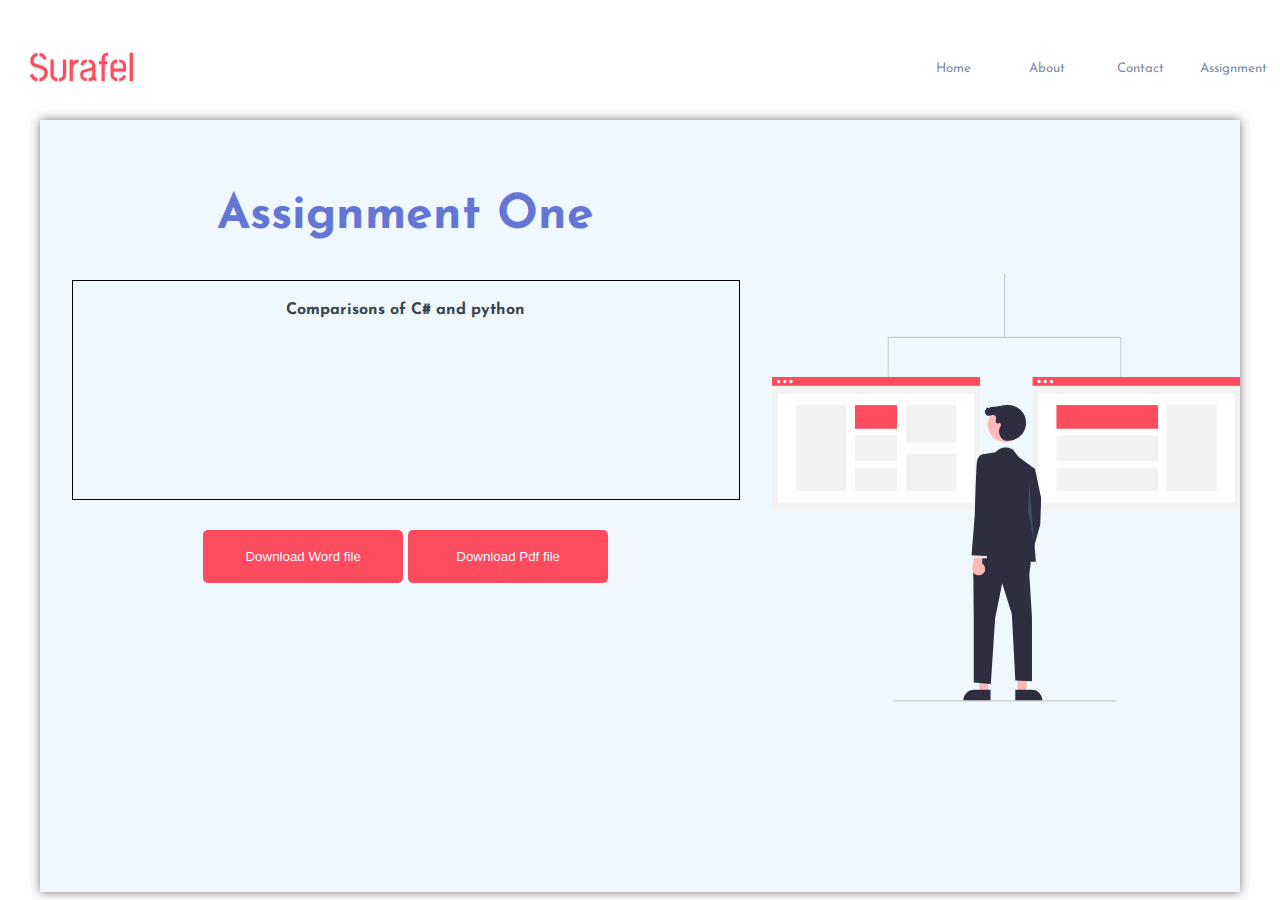
<file: assignmentone.html>
<!DOCTYPE html>
<html lang="en">

<head>
    <meta charset="UTF-8">
    <meta http-equiv="X-UA-Compatible" content="IE=edge">
    <meta name="viewport" content="width=device-width, initial-scale=1.0">
    <link rel="stylesheet" href="assignmentstyle.css">
    <link rel="preconnect" href="https://fonts.googleapis.com">
    <link rel="preconnect" href="https://fonts.gstatic.com" crossorigin>
    <link href="https://fonts.googleapis.com/css2?family=Stick+No+Bills:wght@300&display=swap" rel="stylesheet">
    <link href="https://fonts.googleapis.com/css2?family=Josefin+Sans:wght@400&display=swap" rel="stylesheet">
    <title>Home</title>
    <style>

    </style>
</head>

<body>
    <div class="content-wrapper">
        <nav>
            <div class="logo-container">
                <svg xmlns="http://www.w3.org/2000/svg" xmlns:xlink="http://www.w3.org/1999/xlink" width="374" height="188" viewBox="0 0 374 188">
                    <defs>
                      <filter id="Surafel" x="0" y="0" width="374" height="188" filterUnits="userSpaceOnUse">
                        <feOffset dy="3" input="SourceAlpha"/>
                        <feGaussianBlur stdDeviation="3" result="blur"/>
                        <feFlood flood-opacity="0.161"/>
                        <feComposite operator="in" in2="blur"/>
                        <feComposite in="SourceGraphic"/>
                      </filter>
                    </defs>
                    <g transform="matrix(1, 0, 0, 1, 0, 0)" filter="url(#Surafel)">
                      <text id="Surafel-2" data-name="Surafel" transform="translate(9 134)" fill="#FD4C5E" font-size="100" font-family="StickNoBills-Regular, Stick No Bills"><tspan x="0" y="0">Surafel</tspan></text>
                    </g>
                  </svg>

            </div>
            <div class="nav-btn-container">
                <ul type="none">
                    <li><a href="index.html"><button class="nav-btn">Home</button></a></li>
                    <li><a href="#about-me"><button class="nav-btn">About</button></a></li>
                    <li><a href="contactus.html"><button class="nav-btn">Contact</button></a></li>
                    <li class="show-ass"><button class="nav-btn" id="ass-btn">Assignment</button>
                        <div id="assignment-content">
                            <a href="assignmentone.html"><button>Assignment One</button></a></br>
                            <a href="assignmenttwo.html"><button>Assignment Two</button></a></br>
                            <a href="Assignmentthree.html"><button>Assignment Three</button></a></br>
                            <a href="Assignmentfour.html"><button>Assignment Four</button></a>
                        </div>
                    </li>
                </ul>

            </div>
        </nav>
        <div class="assignment-content-container">
            <div class="main-assignment">
                <div class="assignment-content">
                    <h2>Assignment One</h2>
                    <div class="text-container">
                        <h4>Comparisons of C# and python
                        </h4>
                    </div>
                    <div class="btn-contain">
                        <a href="Assignmnet 1.docx"><button id="btn1">Download Word file</button></a>
                        <a href="Assignmnet 1.pdf"><button id="btn1">Download Pdf file</button></a>
                    </div>
                </div>
                <div class="assignment-image">
                    <svg id="ff624502-9352-423b-a6a2-ce5f5205621e" data-name="Layer 1" xmlns="http://www.w3.org/2000/svg" width="805.94744" height="735.26758" viewBox="0 0 805.94744 735.26758"><rect x="0.15277" y="177.53389" width="357.79467" height="229.14762" fill="#f2f2f2"/><rect x="10.38383" y="206.27472" width="337.33256" height="186.8504" fill="#fff"/><rect y="177.33105" width="357.79468" height="15.20043" fill="#fd4c5e"/><circle cx="11.29574" cy="185.10232" r="2.81728" fill="#fff"/><circle cx="21.98944" cy="185.10232" r="2.81728" fill="#fff"/><circle cx="32.68313" cy="185.10232" r="2.81728" fill="#fff"/><rect x="41.03512" y="225.66196" width="86.67858" height="148.0759" fill="#f2f2f2"/><rect x="142.67606" y="225.66196" width="72.23215" height="40.75957" fill="#fd4c5e"/><rect x="142.67606" y="277.7723" width="72.23215" height="43.85523" fill="#f2f2f2"/><rect x="142.67606" y="332.9783" width="72.23215" height="40.75957" fill="#f2f2f2"/><rect x="230.38653" y="225.66196" width="86.67858" height="64.53067" fill="#f2f2f2"/><rect x="230.38653" y="309.2072" width="86.67858" height="64.53067" fill="#f2f2f2"/><rect x="448.15277" y="177.53389" width="357.79467" height="229.14762" fill="#f2f2f2"/><rect x="458.38383" y="206.27472" width="337.33256" height="186.8504" fill="#fff"/><rect x="448" y="177.33105" width="357.79468" height="15.20043" fill="#fd4c5e"/><circle cx="459.29574" cy="185.10232" r="2.81728" fill="#fff"/><circle cx="469.98944" cy="185.10232" r="2.81728" fill="#fff"/><circle cx="480.68313" cy="185.10232" r="2.81728" fill="#fff"/><rect x="678.30808" y="225.66197" width="86.67858" height="148.0759" fill="#f2f2f2"/><rect x="489.11328" y="225.65938" width="174.83378" height="40.75957" fill="#fd4c5e"/><rect x="489.11328" y="277.76971" width="174.83378" height="43.85523" fill="#f2f2f2"/><rect x="489.11328" y="332.97571" width="174.83378" height="40.75957" fill="#f2f2f2"/><rect x="398.94744" width="2" height="109.26758" fill="#ccc"/><polygon points="600.947 177.268 598.947 177.268 598.947 110.268 200.947 110.268 200.947 177.268 198.947 177.268 198.947 108.268 600.947 108.268 600.947 177.268" fill="#ccc"/><path d="M611.68875,387.83386l-1.50587-7.52935s-22.14933-7.52935-24.62749,7.52935Z" transform="translate(-197.02628 -82.36621)" fill="#e6e6e6"/><polygon points="372.154 720.046 357.633 720.045 350.725 664.036 372.156 664.037 372.154 720.046" fill="#ffb8b8"/><path d="M572.88316,816.48776,526.0618,816.486v-.59222A18.22516,18.22516,0,0,1,544.286,797.66992h.00116l28.59689.00116Z" transform="translate(-197.02628 -82.36621)" fill="#2f2e41"/><polygon points="422.075 720.046 436.596 720.045 443.504 664.036 422.073 664.037 422.075 720.046" fill="#ffb8b8"/><path d="M615.39755,797.67108l28.5969-.00116h.00115a18.22516,18.22516,0,0,1,18.22418,18.22389v.59222l-46.82136.00173Z" transform="translate(-197.02628 -82.36621)" fill="#2f2e41"/><polygon points="435.745 337.091 452.309 335.585 462.85 385.279 461.344 430.455 444.78 490.69 422.192 477.137 434.239 415.396 435.745 337.091" fill="#2f2e41"/><polygon points="446.229 485.419 442.521 517.042 447.039 590.83 447.039 700.788 418.427 699.253 412.404 584.806 395.839 532.101 383.792 592.336 376.263 705.276 346.898 702.922 346.898 591.939 346.145 511.019 356.686 479.396 446.229 485.419" fill="#2f2e41"/><path d="M581.57136,389.33973s10.54108-15.0587,30.11739-4.51761l9.03522,12.047,28.61152,21.08217L643.312,488.72712l7.52935,88.8463-106.91674-1.50587,18.07043-88.8463V392.35147Z" transform="translate(-197.02628 -82.36621)" fill="#2f2e41"/><polygon points="442.521 360.58 451.155 463.818 440.262 407.867 442.521 360.58" opacity="0.25"/><path d="M561.00757,596.7716a11.10632,11.10632,0,0,0-2.99352-16.7651l3.21927-25.17493-14.82159-5.68767-4.0469,35.61573a11.16655,11.16655,0,0,0,18.64274,12.012Z" transform="translate(-197.02628 -82.36621)" fill="#ffb8b8"/><rect x="542.41875" y="561.00886" width="24.09391" height="10.54109" transform="translate(911.90513 1050.19259) rotate(-180)" fill="#e6e6e6"/><path d="M577.80668,405.15136l-15.81163-12.79989s-11.294-.75294-12.79989,15.81163-3.33781,87.34043-3.33781,87.34043L540.16,566.2794l31.62326,1.50587,6.02347-76.6037Z" transform="translate(-197.02628 -82.36621)" fill="#2f2e41"/><circle cx="598.32961" cy="341.70654" r="30.23917" transform="translate(-185.52333 620.44441) rotate(-61.33681)" fill="#ffb8b8"/><path d="M596.07082,368.38125a30.67347,30.67347,0,0,0,20.06795-57.65151,35.8683,35.8683,0,0,0-16.936-3.03924c-9.04372.47548-17.83367,3.818-26.88653,3.57174l-1.31214,2.10915-4.94513-1.1993-1.05965,3.92608-1.30256-.04509c-2.33327,4.336,1.42084,10.54382,6.34451,10.49128,1.94936-.0208,3.79255-.83294,5.69875-1.2414s4.151-.30665,5.46543,1.133c1.70825,1.871.96462,4.79061.60844,7.29894s.53342,5.887,3.06559,5.96885c1.2935.04183,2.52372-.88577,3.79472-.64189,1.4804.28407,2.22892,2.07169,2.01278,3.56352a14.18009,14.18009,0,0,1-1.77124,4.135c-3.67068,7.32733-.57119,17.29465,6.60746,21.24821" transform="translate(-197.02628 -82.36621)" fill="#2f2e41"/><path d="M787.47372,817.63379h-381a1,1,0,0,1,0-2h381a1,1,0,0,1,0,2Z" transform="translate(-197.02628 -82.36621)" fill="#ccc"/></svg>
                </div>
            </div>
        </div>
    </div>
</body>

</html>
</file>
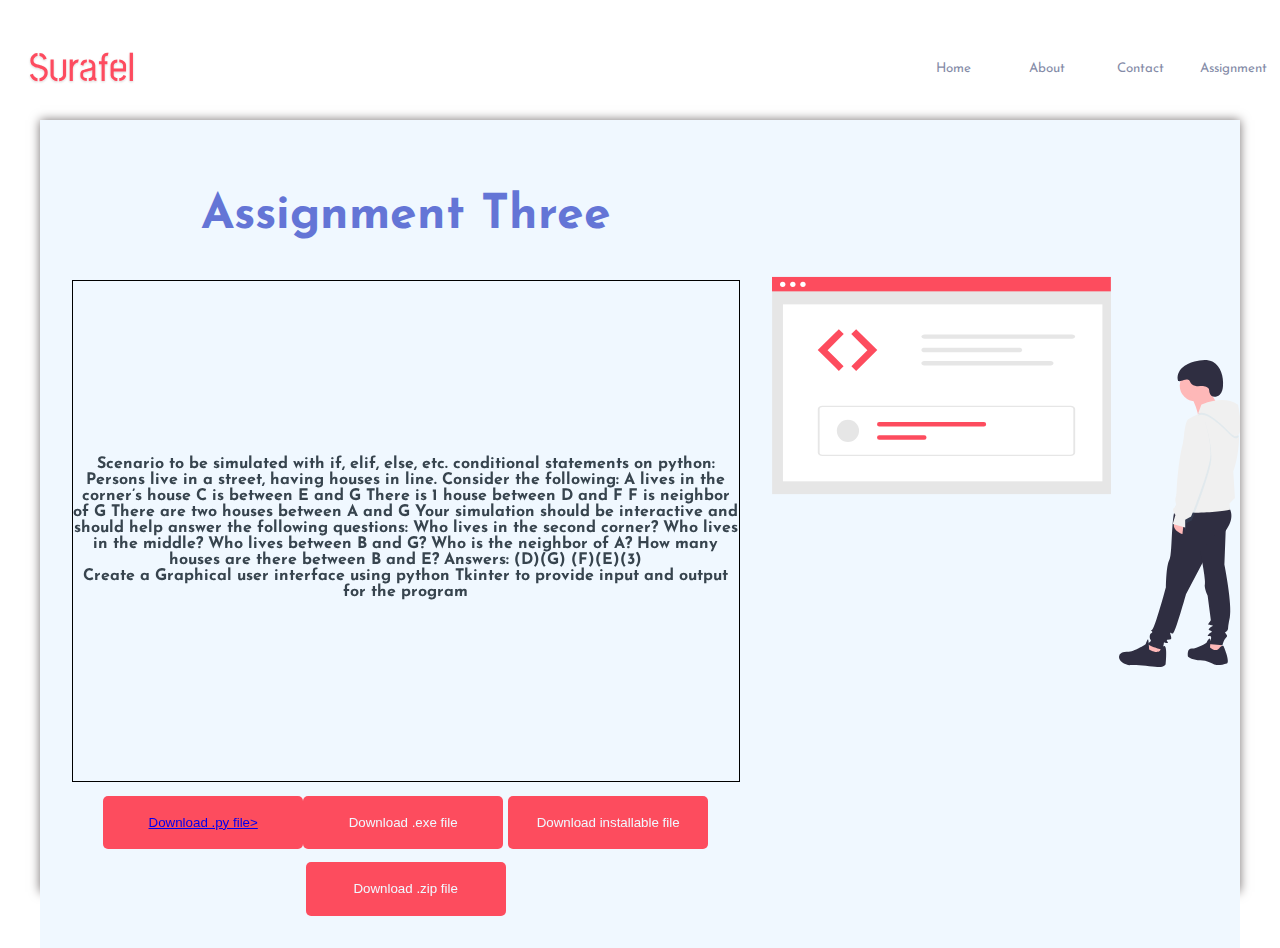
<file: Assignmentthree.html>
<!DOCTYPE html>
<html lang="en">

<head>
    <meta charset="UTF-8">
    <meta http-equiv="X-UA-Compatible" content="IE=edge">
    <meta name="viewport" content="width=device-width, initial-scale=1.0">
    <link rel="stylesheet" href="assignmentstyle.css">
    <link rel="preconnect" href="https://fonts.googleapis.com">
    <link rel="preconnect" href="https://fonts.gstatic.com" crossorigin>
    <link href="https://fonts.googleapis.com/css2?family=Stick+No+Bills:wght@300&display=swap" rel="stylesheet">
    <link href="https://fonts.googleapis.com/css2?family=Josefin+Sans:wght@400&display=swap" rel="stylesheet">
    <title>Home</title>
    <style>
        #ass-btn1 {
            background-color: aliceblue;
            color: black;
        }
        
        #ass-btn1 button {
            background-color: aliceblue;
            color: black;
        }
        
        #ass-btn1:hover button {
            background-color: aliceblue;
            color: black;
        }
    </style>
</head>

<body>
    <div class="content-wrapper">
        <nav>
            <div class="logo-container">
                <svg xmlns="http://www.w3.org/2000/svg" xmlns:xlink="http://www.w3.org/1999/xlink" width="374" height="188" viewBox="0 0 374 188">
                    <defs>
                      <filter id="Surafel" x="0" y="0" width="374" height="188" filterUnits="userSpaceOnUse">
                        <feOffset dy="3" input="SourceAlpha"/>
                        <feGaussianBlur stdDeviation="3" result="blur"/>
                        <feFlood flood-opacity="0.161"/>
                        <feComposite operator="in" in2="blur"/>
                        <feComposite in="SourceGraphic"/>
                      </filter>
                    </defs>
                    <g transform="matrix(1, 0, 0, 1, 0, 0)" filter="url(#Surafel)">
                      <text id="Surafel-2" data-name="Surafel" transform="translate(9 134)" fill="#FD4C5E" font-size="100" font-family="StickNoBills-Regular, Stick No Bills"><tspan x="0" y="0">Surafel</tspan></text>
                    </g>
                  </svg>

            </div>
            <div class="nav-btn-container">
                <ul type="none">
                    <li><a href="index.html"><button class="nav-btn">Home</button></a></li>
                    <li><a href="#about-me"><button class="nav-btn">About</button></a></li>
                    <li><a href="contactus.html"><button class="nav-btn">Contact</button></a></li>
                    <li class="show-ass"><button class="nav-btn" id="ass-btn">Assignment</button>
                        <div id="assignment-content">
                            <a id="ass-btn1" href="assignmentone.html"><button>Assignment One</button></a></br>
                            <a href="assignmenttwo.html"><button>Assignment Two</button></a></br>
                            <a href="Assignmentthree.html"><button>Assignment Three</button></a></br>
                            <a href="Assignmentfour.html"><button>Assignment Four</button></a>
                        </div>
                    </li>
                </ul>

            </div>
        </nav>
        <div class="assignment-content-container">
            <div class="main-assignment">
                <div class="assignment-content">
                    <h2>Assignment Three</h2>
                    <div class="text-container">
                        <iframe src="https://sheir.org/edu/gat-sample-analytical-reasoning/" frameborder="0"></iframe>
                        <h4>Scenario to be simulated with if, elif, else, etc. conditional statements on python: 
                            Persons live in a street, having houses in line. Consider the following:
                             
                            A lives in the corner’s house
                            C is between E and G
                            There is 1 house between D and F
                            F is neighbor of G
                            There are two houses between A and G
                             
                            Your simulation should be interactive and should help answer the following questions: 
                             
                            Who lives in the second corner?
                            Who lives in the middle?
                            Who lives between B and G?
                            Who is the neighbor of A?
                            How many houses are there between B and E?
                             
                            Answers: (D)(G) (F)(E)(3)
                            <br>
                            <strong>Create a Graphical user interface using python Tkinter to provide input and output for the program </strong> 
                            </h4>
                    </div>
                    <div class="btn-container">
                        <a href="GUI questions.py"><button id="btn1">Download .py file</button</a>>
                        <a href="Assignment_3_GUI.exe"><button id="btn1">Download .exe file</button></a>
                        <a href="Assignment 3 GUI.exe "><button id="btn1">Download installable file</button></a>
                        <a href="Assignment 3 GUI.zip"><button id="btn1">Download .zip file</button></a>
                    </div>
                </div>
                <div class="assignment-image">
                    <svg id="a5f41e37-d8d4-4d60-9e97-29ee7ebe1bc1" data-name="Layer 1" xmlns="http://www.w3.org/2000/svg" width="845.7243" height="704.03133" viewBox="0 0 845.7243 704.03133"><g id="f1503154-f50a-4680-8aa4-587be41cac87" data-name="Group 2"><path id="a9e5a31c-10e6-4175-9779-4994367672f7" data-name="Path 4" d="M880.72383,762.75434l-1.464,19.525-29.773-9.762,12.2-14.643Z" transform="translate(-177.13785 -97.98434)" fill="#feb8b8"/><path id="f499a4aa-6a35-40fc-8432-e4c7ab26d048" data-name="Path 5" d="M989.08286,756.40934l-1.467,19.035-16.595,2.441-9.762-9.274,11.226-18.06Z" transform="translate(-177.13785 -97.98434)" fill="#feb8b8"/><path id="fb70bf31-eafd-4d8a-8310-5130d8d104e1" data-name="Path 6" d="M1001.28487,513.33633s13.179,15.619-3.417,39.536-36.607,47.346-36.607,47.346l-37.1,70.286s-19.036,68.822-23.429,70.774-6.833-5.857-4.393,2.44.976,7.81-.976,8.3-7.321-.488-5.369,2.929,3.417,3.417-.488,3.417-5.369-2.44-5.369.976-3.417,11.226-3.417,11.226-23.917-6.833-24.893-9.762,6.345-4.393,4.881-7.321-1.952-2.929-1.952-7.321,2.929-5.369,2.929-5.369,2.44-.976,1.464-2.929-4.881-.976,0-3.417,24.895-77.121,24.895-77.121,0-37.1,6.345-49.3,1.464-99.084,16.6-100.06S1001.28487,513.33633,1001.28487,513.33633Z" transform="translate(-177.13785 -97.98434)" fill="#2f2e41"/><path id="a89455c2-275d-4b70-b13c-192fbe474176" data-name="Path 7" d="M996.40382,541.15733l-2.929,75.655s14.643,73.215,9.762,95.667-1.464,19.524-4.393,23.429-5.369,1.952-2.929,5.369,3.9,4.393,0,8.3-5.857,13.179-5.857,13.179l-24.893-2.44s6.345-11.226,3.9-13.667-8.786,1.464-3.9-3.9,7.81-2.929,4.881-5.369-7.321-1.464-3.417-5.369,8.3-3.9,4.393-5.369-8.3,0-6.345-2.929,4.393-6.345,4.393-6.345l-5.857-44.417s-6.833-14.643-4.881-20.988-8.3-58.572-8.3-58.572Z" transform="translate(-177.13785 -97.98434)" fill="#2f2e41"/><path id="a3024be5-ad86-493a-9bfb-258ab58160a1" data-name="Path 8" d="M985.66786,766.17034s4.881-4.881,6.345-1.952,12.2,29.286,5.857,31.238-15.619,3.9-20.5,2.44-15.131-8.3-27.333-8.3-22.452-5.369-22.452-7.321-1.952-13.667,7.321-13.667,26.357-10.738,26.357-10.738,3.9-7.81,5.857-7.321.488,16.107.488,16.107S978.83186,777.39635,985.66786,766.17034Z" transform="translate(-177.13785 -97.98434)" fill="#2f2e41"/><path id="a57c92ce-496a-44de-934b-3ddd78679762" data-name="Path 9" d="M877.30785,772.51535s4.393-10.738,8.786-8.3,1.464,32.7,1.464,32.7-3.9,6.345-15.131,4.881-41-4.881-47.834-3.417-25.381-6.833-20.5-18.06c0,0,2.44-6.345,14.155-5.857s33.191-13.667,33.191-13.667,3.417-9.762,4.393-8.786,1.952,18.06,1.952,18.06S870.47484,778.37235,877.30785,772.51535Z" transform="translate(-177.13785 -97.98434)" fill="#2f2e41"/><circle id="fa315d33-3eeb-4d45-ab88-aeb0e9694c5a" data-name="Ellipse 2" cx="764.11101" cy="196.19599" r="28.31" fill="#feb8b8"/><path id="fbae87ba-2986-46ef-9932-134b7e0cae24" data-name="Path 10" d="M963.21288,296.13233s15.131,30.262,20.5,33.191-36.607,20.989-36.607,20.989-6.833-29.774-15.131-36.119S963.21288,296.13233,963.21288,296.13233Z" transform="translate(-177.13785 -97.98434)" fill="#feb8b8"/><path id="fc15680c-e415-4000-ac02-b1f296562473" data-name="Path 11" d="M919.77283,543.59733l-1.952,18.548s-20.988-7.321-14.155-20.988Z" transform="translate(-177.13785 -97.98434)" fill="#feb8b8"/><path id="ae3770ab-4aa4-41b9-9f4d-4c69df699916" data-name="Path 12" d="M911.47784,515.77634c14.643,15.615,92.247,2.436,92.247,2.436l-.972-11.225,9.762-10.243-2.927-47.837s8.78-22.45,10.243-56.617a30.78024,30.78024,0,0,0-.378-6.278c-5.032-30.607-54.87-50.32-56.239-49.857-.689.227-8.025,4.05-15.681,8.072-8.789,4.617-17.994,9.5-17.994,9.5-11.716,4.4-9.762,74.687-13.67,81.031s0,28.3,0,28.3l-4.39,20.987S896.83087,500.16132,911.47784,515.77634Z" transform="translate(-177.13785 -97.98434)" fill="#f0f0f0"/><path id="b41fb511-fd5e-48e5-b733-0d9230f6b6d5" data-name="Path 13" d="M958.78288,360.82433s13.667,41,10.738,68.822-34.655,107.382-34.655,107.382l-10.733,5.857v13.666l-7.553-20.458,20.77-43.428S911.43285,342.76534,958.78288,360.82433Z" transform="translate(-177.13785 -97.98434)" opacity="0.1" style="isolation:isolate"/><path id="efbdbf49-3b58-4bc5-8391-5fbab31acdf7" data-name="Path 14" d="M945.96487,348.52235c14.161-7.808,35.639,12.7,58.09,34.657,8.063,7.883,12.726,7.09,15.4,2.832-5.032-30.607-54.87-50.32-56.239-49.857-.689.227-8.025,4.05-15.681,8.072Z" transform="translate(-177.13785 -97.98434)" opacity="0.1" style="isolation:isolate"/><path id="a2828270-d54b-4ede-bb2b-8639f55947f0" data-name="Path 15" d="M945.97183,344.74934l5.857-16.107s40.024-19.036,66.381,0l4.393,27.333s3.9,45.393-18.548,23.429S960.12485,336.93934,945.97183,344.74934Z" transform="translate(-177.13785 -97.98434)" fill="#f0f0f0"/><path id="f68da632-d878-40c3-a103-67cfc5c970db" data-name="Path 16" d="M957.35687,354.21633s13.667,41,10.738,68.822-34.655,107.382-34.655,107.382l-10.738,5.861v13.667l-22.452-6.345,4.881-16.107s-7.81-9.762-2.44-12.691,4.393-19.036,4.393-19.036S910.01086,336.15633,957.35687,354.21633Z" transform="translate(-177.13785 -97.98434)" fill="#f0f0f0"/><path id="f57115f6-7f5b-4177-880b-f5eff1305e5b" data-name="Path 17" d="M966.48688,306.03134c-.462-2.188-.4-4.542-1.448-6.517-1.573-2.961-5.188-4.2-8.529-4.492-4.265-.371-8.562.367-12.833.075s-8.833-1.92-10.959-5.635c-.848-1.482-1.266-3.227-2.391-4.512-2.341-2.674-6.608-2.26-9.972-1.114s-6.873,2.82-10.312,1.924c-2.892-8.091.669-17.424,6.828-23.415s14.465-9.215,22.715-11.618c10.881-3.17,23.126-5.043,33.13.282,14.507,7.721,19.626,28.158,18.288,43.39-.506,5.758-1.333,12.278-5.988,16.165C978.19385,316.26233,968.54687,315.77333,966.48688,306.03134Z" transform="translate(-177.13785 -97.98434)" fill="#2f2e41"/><rect id="e1abf0e4-070b-4c82-8a12-ebedd4e3db02" data-name="Rectangle 1" x="0.26201" y="0.347" width="611.461" height="391.60699" fill="#e6e6e6"/><rect id="ace8bea0-82e8-49b8-a50c-1e1cb532084f" data-name="Rectangle 2" x="19.746" y="49.464" width="576.492" height="319.32199" fill="#fff"/><rect id="b540f353-e277-4512-bc56-a133cea2858b" data-name="Rectangle 3" width="611.461" height="25.977" fill="#fd4c5e"/><circle id="b2b285b5-c1c3-4b12-9710-2898c7239781" data-name="Ellipse 3" cx="19.30501" cy="13.281" r="4.815" fill="#fff"/><circle id="a5a428bb-42a2-4f57-9e6c-9979c01a2490" data-name="Ellipse 4" cx="37.58001" cy="13.281" r="4.815" fill="#fff"/><circle id="a9929a25-14ce-4464-bac9-4165f1e3fae6" data-name="Ellipse 5" cx="55.85501" cy="13.281" r="4.815" fill="#fff"/><path id="b4a2d72b-abc3-4d2f-a2b8-a2aff6897b26" data-name="Path 37" d="M297.74287,192.20533l-38.133,37.657,38.133,37.656,8.58-8.58-28.835-28.839,29.076-29.076Z" transform="translate(-177.13785 -97.98434)" fill="#fd4c5e"/><path id="b5120d89-6cbe-4bfa-9a1b-cf9b07deff91" data-name="Path 38" d="M328.98787,192.20533l38.132,37.657-38.132,37.656-8.58-8.58,28.837-28.838-29.078-29.077Z" transform="translate(-177.13785 -97.98434)" fill="#fd4c5e"/><path id="a31271bd-8e2f-469b-8cee-8b6db3f92f99" data-name="Path 65" d="M452.33185,201.65533c-3.119,0-5.647,1.794-5.647,4.006s2.528,4.006,5.647,4.006h266.214c3.119,0,5.647-1.794,5.647-4.006s-2.528-4.006-5.647-4.006Z" transform="translate(-177.13785 -97.98434)" fill="#e6e6e6"/><path id="bf577952-0fd5-43e0-be6b-ea1966b51a93" data-name="Path 78" d="M715.89888,421.13433h-447.838c-4.578,0-8.288-2.643-8.293-5.9v-79.042c.005-3.257,3.715-5.9,8.293-5.9h447.838c4.578,0,8.288,2.643,8.293,5.9v79.041C724.18788,418.49035,720.47688,421.13034,715.89888,421.13433Zm-447.838-88.484c-2.747,0-4.973,1.586-4.976,3.54v79.041c0,1.954,2.229,3.538,4.976,3.54h447.838c2.747,0,4.973-1.586,4.976-3.54v-79.039c0-1.954-2.229-3.538-4.976-3.54Z" transform="translate(-177.13785 -97.98434)" fill="#e6e6e6"/><circle id="f7f4957b-eaa8-456b-bf02-bacf7de3ef80" data-name="Ellipse 13" cx="137.04001" cy="277.695" r="20.036" fill="#e6e6e6"/><path id="fb0f055d-da6e-47f2-bb6d-7ff26d7b746a" data-name="Path 79" d="M370.68788,359.65533a4.006,4.006,0,0,0-.01037,8.012H559.54884a4.006,4.006,0,0,0,0-8.012Z" transform="translate(-177.13785 -97.98434)" fill="#fd4c5e"/><path id="bfcde504-8c45-4d21-843b-87b1f7e22ce0" data-name="Path 80" d="M370.68788,383.69235a4.006,4.006,0,0,0-.01037,8.012h81.27636a4.006,4.006,0,0,0,.01038-8.012H370.68788Z" transform="translate(-177.13785 -97.98434)" fill="#fd4c5e"/><path id="a66699ea-75f1-4575-b6d5-52b0b1f8e30c" data-name="Path 81" d="M450.38788,225.65533a4.019,4.019,0,0,0,0,8.012h174.47a4.019,4.019,0,0,0,0-8.012Z" transform="translate(-177.13785 -97.98434)" fill="#e6e6e6"/><path id="bbc4ca7b-25d4-4c7e-b3d4-0411f69bd48f" data-name="Path 82" d="M451.53583,249.65533c-2.679,0-4.851,1.794-4.851,4.006s2.172,4.006,4.851,4.006h228.7c2.679,0,4.851-1.794,4.851-4.006s-2.172-4.006-4.851-4.006Z" transform="translate(-177.13785 -97.98434)" fill="#e6e6e6"/></g></svg>
                </div>
            </div>
        </div>
    </div>
</body>

</html>
</file>
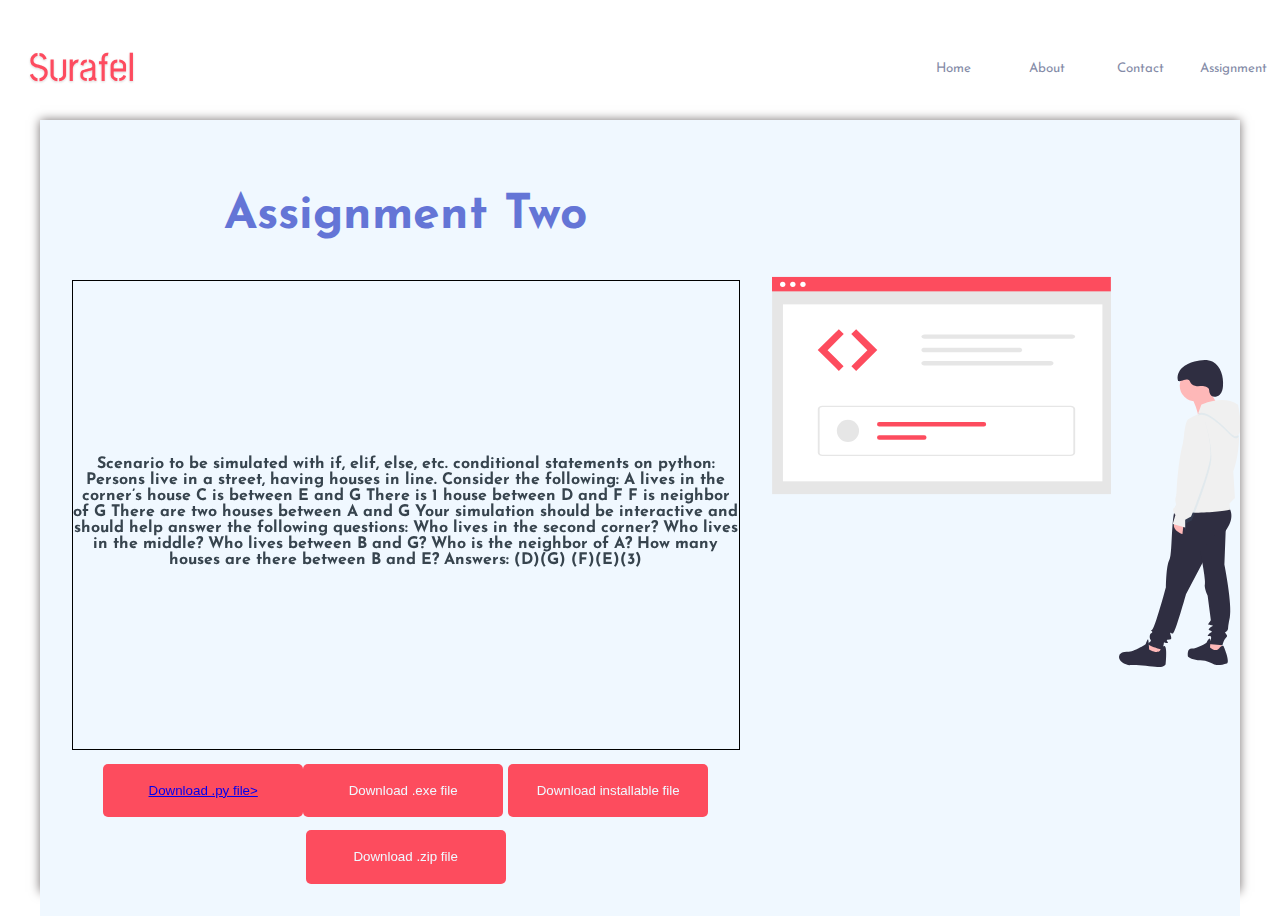
<file: assignmenttwo.html>
<!DOCTYPE html>
<html lang="en">

<head>
    <meta charset="UTF-8">
    <meta http-equiv="X-UA-Compatible" content="IE=edge">
    <meta name="viewport" content="width=device-width, initial-scale=1.0">
    <link rel="stylesheet" href="assignmentstyle.css">
    <link rel="preconnect" href="https://fonts.googleapis.com">
    <link rel="preconnect" href="https://fonts.gstatic.com" crossorigin>
    <link href="https://fonts.googleapis.com/css2?family=Stick+No+Bills:wght@300&display=swap" rel="stylesheet">
    <link href="https://fonts.googleapis.com/css2?family=Josefin+Sans:wght@400&display=swap" rel="stylesheet">
    <title>Home</title>
    <style>
        #ass-btn1 {
            background-color: aliceblue;
            color: black;
        }
        
        #ass-btn1 button {
            background-color: aliceblue;
            color: black;
        }
        
        #ass-btn1:hover button {
            background-color: aliceblue;
            color: black;
        }
    </style>
</head>

<body>
    <div class="content-wrapper">
        <nav>
            <div class="logo-container">
                <svg xmlns="http://www.w3.org/2000/svg" xmlns:xlink="http://www.w3.org/1999/xlink" width="374" height="188" viewBox="0 0 374 188">
                    <defs>
                      <filter id="Surafel" x="0" y="0" width="374" height="188" filterUnits="userSpaceOnUse">
                        <feOffset dy="3" input="SourceAlpha"/>
                        <feGaussianBlur stdDeviation="3" result="blur"/>
                        <feFlood flood-opacity="0.161"/>
                        <feComposite operator="in" in2="blur"/>
                        <feComposite in="SourceGraphic"/>
                      </filter>
                    </defs>
                    <g transform="matrix(1, 0, 0, 1, 0, 0)" filter="url(#Surafel)">
                      <text id="Surafel-2" data-name="Surafel" transform="translate(9 134)" fill="#FD4C5E" font-size="100" font-family="StickNoBills-Regular, Stick No Bills"><tspan x="0" y="0">Surafel</tspan></text>
                    </g>
                  </svg>

            </div>
            <div class="nav-btn-container">
                <ul type="none">
                    <li><a href="index.html"><button class="nav-btn">Home</button></a></li>
                    <li><a href="#about-me"><button class="nav-btn">About</button></a></li>
                    <li><a href="contactus.html"><button class="nav-btn">Contact</button></a></li>
                    <li class="show-ass"><button class="nav-btn" id="ass-btn">Assignment</button>
                        <div id="assignment-content">
                            <a href="assignmentone.html"><button>Assignment One</button></a></br>
                            <a href="assignmenttwo.html"><button>Assignment Two</button></a></br>
                            <a href="Assignmentthree.html"><button>Assignment Three</button></a></br>
                            <a href="Assignmentfour.html"><button>Assignment Four</button></a>
                        </div>
                    </li>
                </ul>

            </div>
        </nav>
        <div class="assignment-content-container">
            <div class="main-assignment">
                <div class="assignment-content">
                    <h2>Assignment Two</h2>
                    <div class="text-container">
                        <iframe src="https://sheir.org/edu/gat-sample-analytical-reasoning/" frameborder="0"></iframe>
                        <h4>Scenario to be simulated with if, elif, else, etc. conditional statements on python: 
                            Persons live in a street, having houses in line. Consider the following:
                             
                            A lives in the corner’s house
                            C is between E and G
                            There is 1 house between D and F
                            F is neighbor of G
                            There are two houses between A and G
                             
                            Your simulation should be interactive and should help answer the following questions: 
                             
                            Who lives in the second corner?
                            Who lives in the middle?
                            Who lives between B and G?
                            Who is the neighbor of A?
                            How many houses are there between B and E?
                             
                            Answers: (D)(G) (F)(E)(3)
                            </h4>
                    </div>
                    <div class="btn-container">
                        <a href="Assignment_2_Surafel_Zelalem .py"><button id="btn1">Download .py file</button</a>>
                        <a href="Assignment_2.exe"><button id="btn1">Download .exe file</button></a>
                        <a href="Assignment 2 code.exe"><button id="btn1">Download installable file</button></a>
                        <a href="Assignment 2 code.zip"><button id="btn1">Download .zip file</button></a>
                    </div>
                </div>
                <div class="assignment-image">
                    <svg id="a5f41e37-d8d4-4d60-9e97-29ee7ebe1bc1" data-name="Layer 1" xmlns="http://www.w3.org/2000/svg" width="845.7243" height="704.03133" viewBox="0 0 845.7243 704.03133"><g id="f1503154-f50a-4680-8aa4-587be41cac87" data-name="Group 2"><path id="a9e5a31c-10e6-4175-9779-4994367672f7" data-name="Path 4" d="M880.72383,762.75434l-1.464,19.525-29.773-9.762,12.2-14.643Z" transform="translate(-177.13785 -97.98434)" fill="#feb8b8"/><path id="f499a4aa-6a35-40fc-8432-e4c7ab26d048" data-name="Path 5" d="M989.08286,756.40934l-1.467,19.035-16.595,2.441-9.762-9.274,11.226-18.06Z" transform="translate(-177.13785 -97.98434)" fill="#feb8b8"/><path id="fb70bf31-eafd-4d8a-8310-5130d8d104e1" data-name="Path 6" d="M1001.28487,513.33633s13.179,15.619-3.417,39.536-36.607,47.346-36.607,47.346l-37.1,70.286s-19.036,68.822-23.429,70.774-6.833-5.857-4.393,2.44.976,7.81-.976,8.3-7.321-.488-5.369,2.929,3.417,3.417-.488,3.417-5.369-2.44-5.369.976-3.417,11.226-3.417,11.226-23.917-6.833-24.893-9.762,6.345-4.393,4.881-7.321-1.952-2.929-1.952-7.321,2.929-5.369,2.929-5.369,2.44-.976,1.464-2.929-4.881-.976,0-3.417,24.895-77.121,24.895-77.121,0-37.1,6.345-49.3,1.464-99.084,16.6-100.06S1001.28487,513.33633,1001.28487,513.33633Z" transform="translate(-177.13785 -97.98434)" fill="#2f2e41"/><path id="a89455c2-275d-4b70-b13c-192fbe474176" data-name="Path 7" d="M996.40382,541.15733l-2.929,75.655s14.643,73.215,9.762,95.667-1.464,19.524-4.393,23.429-5.369,1.952-2.929,5.369,3.9,4.393,0,8.3-5.857,13.179-5.857,13.179l-24.893-2.44s6.345-11.226,3.9-13.667-8.786,1.464-3.9-3.9,7.81-2.929,4.881-5.369-7.321-1.464-3.417-5.369,8.3-3.9,4.393-5.369-8.3,0-6.345-2.929,4.393-6.345,4.393-6.345l-5.857-44.417s-6.833-14.643-4.881-20.988-8.3-58.572-8.3-58.572Z" transform="translate(-177.13785 -97.98434)" fill="#2f2e41"/><path id="a3024be5-ad86-493a-9bfb-258ab58160a1" data-name="Path 8" d="M985.66786,766.17034s4.881-4.881,6.345-1.952,12.2,29.286,5.857,31.238-15.619,3.9-20.5,2.44-15.131-8.3-27.333-8.3-22.452-5.369-22.452-7.321-1.952-13.667,7.321-13.667,26.357-10.738,26.357-10.738,3.9-7.81,5.857-7.321.488,16.107.488,16.107S978.83186,777.39635,985.66786,766.17034Z" transform="translate(-177.13785 -97.98434)" fill="#2f2e41"/><path id="a57c92ce-496a-44de-934b-3ddd78679762" data-name="Path 9" d="M877.30785,772.51535s4.393-10.738,8.786-8.3,1.464,32.7,1.464,32.7-3.9,6.345-15.131,4.881-41-4.881-47.834-3.417-25.381-6.833-20.5-18.06c0,0,2.44-6.345,14.155-5.857s33.191-13.667,33.191-13.667,3.417-9.762,4.393-8.786,1.952,18.06,1.952,18.06S870.47484,778.37235,877.30785,772.51535Z" transform="translate(-177.13785 -97.98434)" fill="#2f2e41"/><circle id="fa315d33-3eeb-4d45-ab88-aeb0e9694c5a" data-name="Ellipse 2" cx="764.11101" cy="196.19599" r="28.31" fill="#feb8b8"/><path id="fbae87ba-2986-46ef-9932-134b7e0cae24" data-name="Path 10" d="M963.21288,296.13233s15.131,30.262,20.5,33.191-36.607,20.989-36.607,20.989-6.833-29.774-15.131-36.119S963.21288,296.13233,963.21288,296.13233Z" transform="translate(-177.13785 -97.98434)" fill="#feb8b8"/><path id="fc15680c-e415-4000-ac02-b1f296562473" data-name="Path 11" d="M919.77283,543.59733l-1.952,18.548s-20.988-7.321-14.155-20.988Z" transform="translate(-177.13785 -97.98434)" fill="#feb8b8"/><path id="ae3770ab-4aa4-41b9-9f4d-4c69df699916" data-name="Path 12" d="M911.47784,515.77634c14.643,15.615,92.247,2.436,92.247,2.436l-.972-11.225,9.762-10.243-2.927-47.837s8.78-22.45,10.243-56.617a30.78024,30.78024,0,0,0-.378-6.278c-5.032-30.607-54.87-50.32-56.239-49.857-.689.227-8.025,4.05-15.681,8.072-8.789,4.617-17.994,9.5-17.994,9.5-11.716,4.4-9.762,74.687-13.67,81.031s0,28.3,0,28.3l-4.39,20.987S896.83087,500.16132,911.47784,515.77634Z" transform="translate(-177.13785 -97.98434)" fill="#f0f0f0"/><path id="b41fb511-fd5e-48e5-b733-0d9230f6b6d5" data-name="Path 13" d="M958.78288,360.82433s13.667,41,10.738,68.822-34.655,107.382-34.655,107.382l-10.733,5.857v13.666l-7.553-20.458,20.77-43.428S911.43285,342.76534,958.78288,360.82433Z" transform="translate(-177.13785 -97.98434)" opacity="0.1" style="isolation:isolate"/><path id="efbdbf49-3b58-4bc5-8391-5fbab31acdf7" data-name="Path 14" d="M945.96487,348.52235c14.161-7.808,35.639,12.7,58.09,34.657,8.063,7.883,12.726,7.09,15.4,2.832-5.032-30.607-54.87-50.32-56.239-49.857-.689.227-8.025,4.05-15.681,8.072Z" transform="translate(-177.13785 -97.98434)" opacity="0.1" style="isolation:isolate"/><path id="a2828270-d54b-4ede-bb2b-8639f55947f0" data-name="Path 15" d="M945.97183,344.74934l5.857-16.107s40.024-19.036,66.381,0l4.393,27.333s3.9,45.393-18.548,23.429S960.12485,336.93934,945.97183,344.74934Z" transform="translate(-177.13785 -97.98434)" fill="#f0f0f0"/><path id="f68da632-d878-40c3-a103-67cfc5c970db" data-name="Path 16" d="M957.35687,354.21633s13.667,41,10.738,68.822-34.655,107.382-34.655,107.382l-10.738,5.861v13.667l-22.452-6.345,4.881-16.107s-7.81-9.762-2.44-12.691,4.393-19.036,4.393-19.036S910.01086,336.15633,957.35687,354.21633Z" transform="translate(-177.13785 -97.98434)" fill="#f0f0f0"/><path id="f57115f6-7f5b-4177-880b-f5eff1305e5b" data-name="Path 17" d="M966.48688,306.03134c-.462-2.188-.4-4.542-1.448-6.517-1.573-2.961-5.188-4.2-8.529-4.492-4.265-.371-8.562.367-12.833.075s-8.833-1.92-10.959-5.635c-.848-1.482-1.266-3.227-2.391-4.512-2.341-2.674-6.608-2.26-9.972-1.114s-6.873,2.82-10.312,1.924c-2.892-8.091.669-17.424,6.828-23.415s14.465-9.215,22.715-11.618c10.881-3.17,23.126-5.043,33.13.282,14.507,7.721,19.626,28.158,18.288,43.39-.506,5.758-1.333,12.278-5.988,16.165C978.19385,316.26233,968.54687,315.77333,966.48688,306.03134Z" transform="translate(-177.13785 -97.98434)" fill="#2f2e41"/><rect id="e1abf0e4-070b-4c82-8a12-ebedd4e3db02" data-name="Rectangle 1" x="0.26201" y="0.347" width="611.461" height="391.60699" fill="#e6e6e6"/><rect id="ace8bea0-82e8-49b8-a50c-1e1cb532084f" data-name="Rectangle 2" x="19.746" y="49.464" width="576.492" height="319.32199" fill="#fff"/><rect id="b540f353-e277-4512-bc56-a133cea2858b" data-name="Rectangle 3" width="611.461" height="25.977" fill="#fd4c5e"/><circle id="b2b285b5-c1c3-4b12-9710-2898c7239781" data-name="Ellipse 3" cx="19.30501" cy="13.281" r="4.815" fill="#fff"/><circle id="a5a428bb-42a2-4f57-9e6c-9979c01a2490" data-name="Ellipse 4" cx="37.58001" cy="13.281" r="4.815" fill="#fff"/><circle id="a9929a25-14ce-4464-bac9-4165f1e3fae6" data-name="Ellipse 5" cx="55.85501" cy="13.281" r="4.815" fill="#fff"/><path id="b4a2d72b-abc3-4d2f-a2b8-a2aff6897b26" data-name="Path 37" d="M297.74287,192.20533l-38.133,37.657,38.133,37.656,8.58-8.58-28.835-28.839,29.076-29.076Z" transform="translate(-177.13785 -97.98434)" fill="#fd4c5e"/><path id="b5120d89-6cbe-4bfa-9a1b-cf9b07deff91" data-name="Path 38" d="M328.98787,192.20533l38.132,37.657-38.132,37.656-8.58-8.58,28.837-28.838-29.078-29.077Z" transform="translate(-177.13785 -97.98434)" fill="#fd4c5e"/><path id="a31271bd-8e2f-469b-8cee-8b6db3f92f99" data-name="Path 65" d="M452.33185,201.65533c-3.119,0-5.647,1.794-5.647,4.006s2.528,4.006,5.647,4.006h266.214c3.119,0,5.647-1.794,5.647-4.006s-2.528-4.006-5.647-4.006Z" transform="translate(-177.13785 -97.98434)" fill="#e6e6e6"/><path id="bf577952-0fd5-43e0-be6b-ea1966b51a93" data-name="Path 78" d="M715.89888,421.13433h-447.838c-4.578,0-8.288-2.643-8.293-5.9v-79.042c.005-3.257,3.715-5.9,8.293-5.9h447.838c4.578,0,8.288,2.643,8.293,5.9v79.041C724.18788,418.49035,720.47688,421.13034,715.89888,421.13433Zm-447.838-88.484c-2.747,0-4.973,1.586-4.976,3.54v79.041c0,1.954,2.229,3.538,4.976,3.54h447.838c2.747,0,4.973-1.586,4.976-3.54v-79.039c0-1.954-2.229-3.538-4.976-3.54Z" transform="translate(-177.13785 -97.98434)" fill="#e6e6e6"/><circle id="f7f4957b-eaa8-456b-bf02-bacf7de3ef80" data-name="Ellipse 13" cx="137.04001" cy="277.695" r="20.036" fill="#e6e6e6"/><path id="fb0f055d-da6e-47f2-bb6d-7ff26d7b746a" data-name="Path 79" d="M370.68788,359.65533a4.006,4.006,0,0,0-.01037,8.012H559.54884a4.006,4.006,0,0,0,0-8.012Z" transform="translate(-177.13785 -97.98434)" fill="#fd4c5e"/><path id="bfcde504-8c45-4d21-843b-87b1f7e22ce0" data-name="Path 80" d="M370.68788,383.69235a4.006,4.006,0,0,0-.01037,8.012h81.27636a4.006,4.006,0,0,0,.01038-8.012H370.68788Z" transform="translate(-177.13785 -97.98434)" fill="#fd4c5e"/><path id="a66699ea-75f1-4575-b6d5-52b0b1f8e30c" data-name="Path 81" d="M450.38788,225.65533a4.019,4.019,0,0,0,0,8.012h174.47a4.019,4.019,0,0,0,0-8.012Z" transform="translate(-177.13785 -97.98434)" fill="#e6e6e6"/><path id="bbc4ca7b-25d4-4c7e-b3d4-0411f69bd48f" data-name="Path 82" d="M451.53583,249.65533c-2.679,0-4.851,1.794-4.851,4.006s2.172,4.006,4.851,4.006h228.7c2.679,0,4.851-1.794,4.851-4.006s-2.172-4.006-4.851-4.006Z" transform="translate(-177.13785 -97.98434)" fill="#e6e6e6"/></g></svg>
                </div>
            </div>
        </div>
    </div>
</body>

</html>
</file>
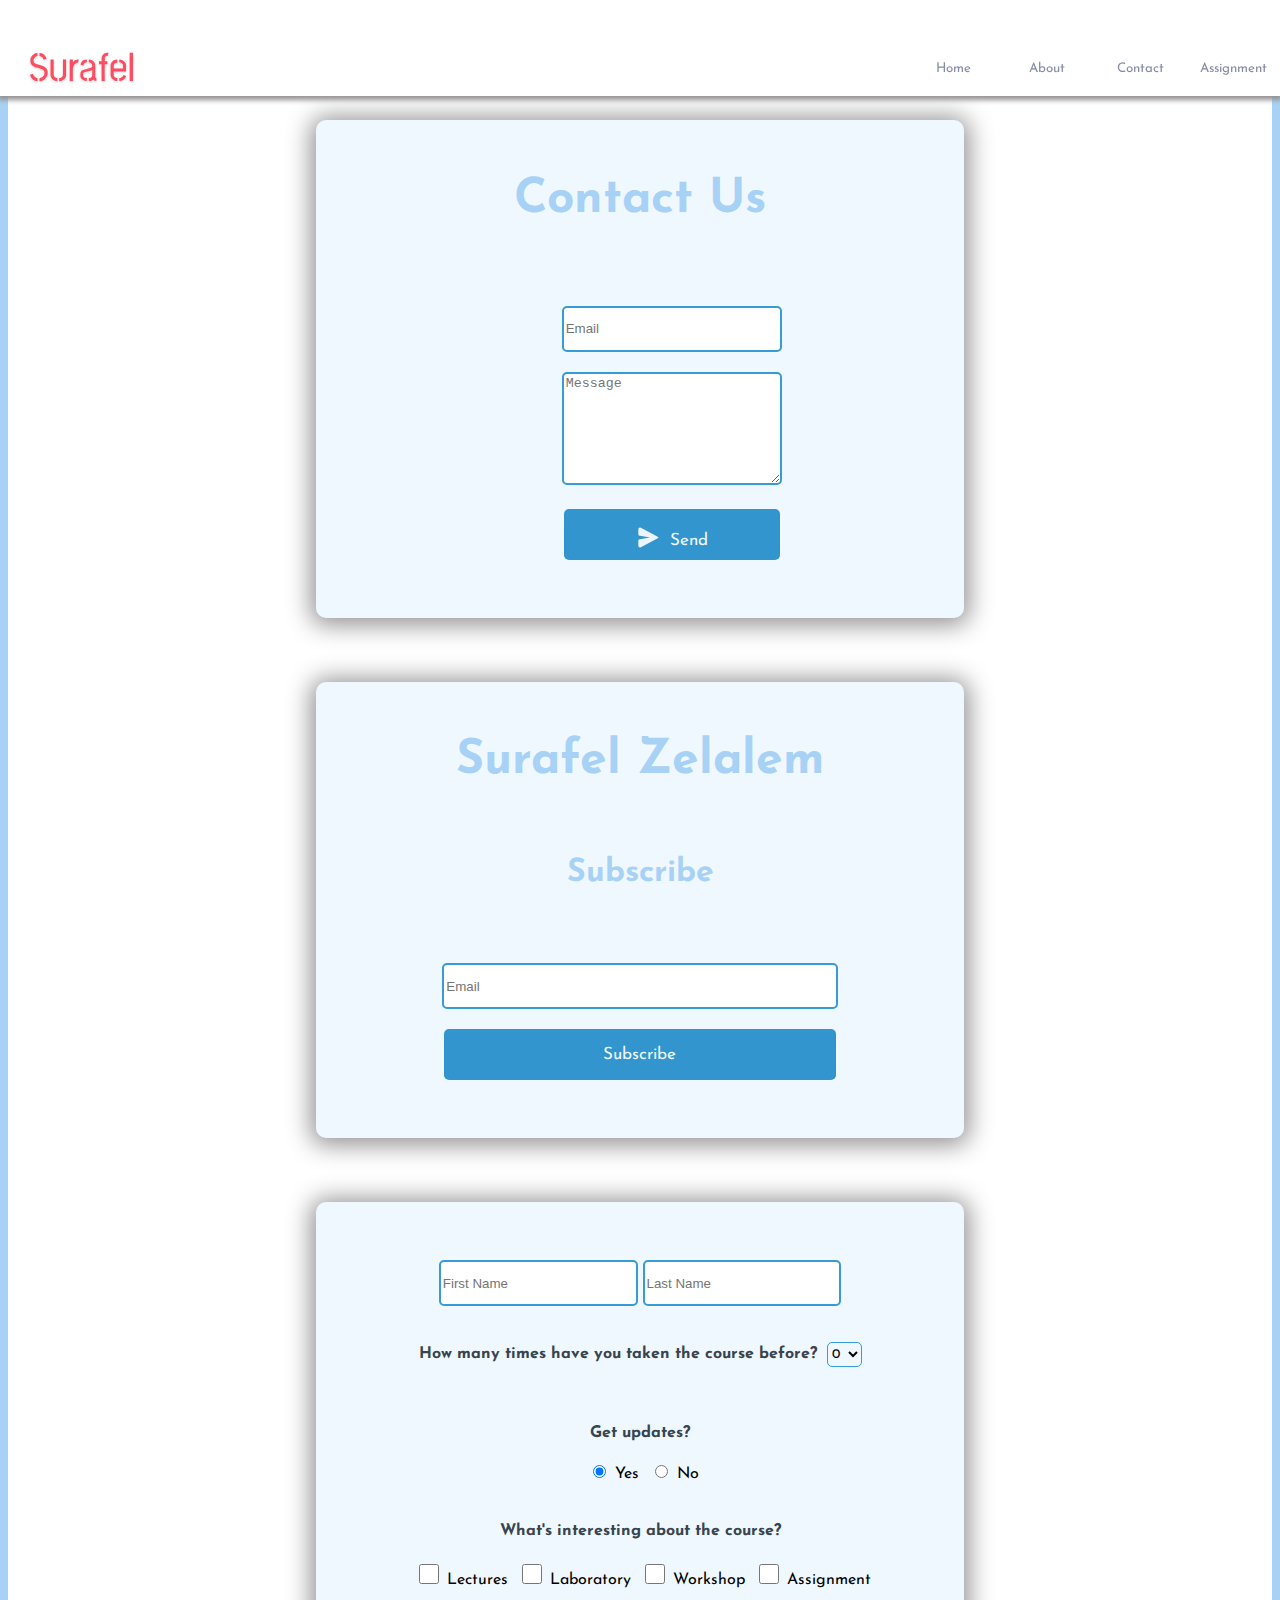
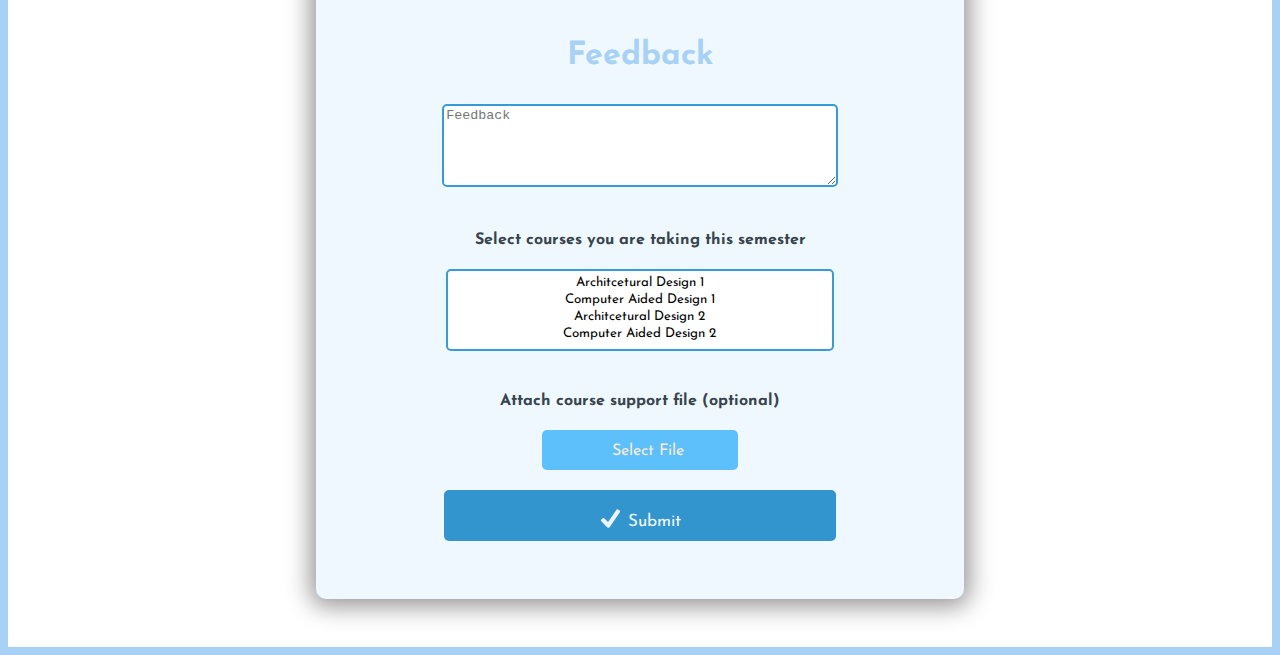
<file: contactus.html>
<!DOCTYPE html>
<html lang="en">

<head>
    <meta charset="UTF-8">
    <meta http-equiv="X-UA-Compatible" content="IE=edge">
    <meta name="viewport" content="width=device-width, initial-scale=1.0">
    <title>Contact</title>
    <link rel="stylesheet" href="constyle.css">
    <link rel="preconnect" href="https://fonts.googleapis.com">
    <link rel="preconnect" href="https://fonts.gstatic.com" crossorigin>
    <link href="https://fonts.googleapis.com/css2?family=Stick+No+Bills:wght@300&display=swap" rel="stylesheet">
    <link href="https://fonts.googleapis.com/css2?family=Josefin+Sans:wght@400&display=swap" rel="stylesheet">
</head>

<body>
    <div class="content-container">
        <nav>
            <div class="logo-container">
                <svg xmlns="http://www.w3.org/2000/svg" xmlns:xlink="http://www.w3.org/1999/xlink" width="374" height="188" viewBox="0 0 374 188">
                    <defs>
                      <filter id="Surafel" x="0" y="0" width="374" height="188" filterUnits="userSpaceOnUse">
                        <feOffset dy="3" input="SourceAlpha"/>
                        <feGaussianBlur stdDeviation="3" result="blur"/>
                        <feFlood flood-opacity="0.161"/>
                        <feComposite operator="in" in2="blur"/>
                        <feComposite in="SourceGraphic"/>
                      </filter>
                    </defs>
                    <g transform="matrix(1, 0, 0, 1, 0, 0)" filter="url(#Surafel)">
                      <text id="Surafel-2" data-name="Surafel" transform="translate(9 134)" fill="#FD4C5E" font-size="100" font-family="StickNoBills-Regular, Stick No Bills"><tspan x="0" y="0">Surafel</tspan></text>
                    </g>
                  </svg>

            </div>
            <div class="nav-btn-container">
                <ul type="none">
                    <li><a href="index.html"><button class="nav-btn">Home</button></a></li>
                    <li><a href="about.html"><button class="nav-btn">About</button></a></li>
                    <li><a href="cotactus.html"><button class="nav-btn">Contact</button></a></li>
                    <li class="show-ass"><button class="nav-btn" id="ass-btn">Assignment</button>
                        <div id="assignment-content">
                            <a href="assignmentone.html"><button>Assignment One</button></a></br>
                            <a href="assignmenttwo.html"><button>Assignment Two</button></a></br>
                            <a href="Assignmentthree.html"><button>Assignment Three</button></a></br>
                            <a href="Assignmentfour.html"><button>Assignment Four</button></a>
                        </div>
                    </li>
                </ul>

            </div>

        </nav>

        <div class="content" id="content">
            <h2>Contact Us</h2>
            <form action="https://formsubmit.co/surafelzelalemt@gmail.com" method="POST">
            <div class="email-container">
                <div class="input-container">
                    <input type="email" name="email" id="email" class="input email" placeholder="Email" autocomplete="" required>
                </div>
                <div class="input-container">
                    <textarea name="message" id="" cols="30" rows="7" class="input textarea" placeholder="Message" Required></textarea>
                </div>
                <div class="input-container">
                    <button class="send-btn"><svg xmlns="http://www.w3.org/2000/svg" xmlns:xlink="http://www.w3.org/1999/xlink" viewBox="0 0 30 30" fill="#EEF4FC">
                    <path d="M6 3 A 2 2 0 0 0 4 5L4 11 A 2 2 0 0 0 5.3398438 12.884766 A 2 2 0 0 0 6 13 A 2 2 0 0 0 6.0214844 13L18 15L6.0214844 17.001953 A 2 2 0 0 0 6 17 A 2 2 0 0 0 5.3378906 17.115234 A 2 2 0 0 0 4 19L4 25 A 2 2 0 0 0 6 27 A 2 2 0 0 0 6.9921875 26.734375L6.9941406 26.734375L27.390625 15.921875L27.392578 15.917969 A 1 1 0 0 0 28 15 A 1 1 0 0 0 27.390625 14.078125L6.9941406 3.265625 A 2 2 0 0 0 6 3 z" fill="#EEF4FC" />
                  </svg>&nbsp;&nbsp;Send</button>
                </div>
            </div>
        </div>
        <div class="content">
            <h2>Surafel Zelalem</h2>
            <h3>Subscribe</h3>
            <div class="email-container">
                <div class="input-container">
                    <input type="email" name="email" id="email" class="input email" placeholder="Email" required>
                </div>
                <div class="input-container">
                    <button class="send-btn">Subscribe</button>
                </div>
            </div>
        </div>
        <div class="content">
            <div class="email-container">
                <div class="input-container">
                    <input type="text" name="fname" id="fname" class="input fname" placeholder="First Name" required>
                    <input type="text" name="lname" id="lname" class="input lname" placeholder="Last Name" required>
                </div>
                <div class="input-container">
                    <pre>How many times have you taken the course before? &nbsp;<select name="number" class="select" id="number">
                        <option value="0">0</option>
                        <option value="1">1</option>
                        <option value="2">2</option>
                        <option value="3">3</option>
                        <option value="More">More</option>
                    </select></pre>
                </div>
                <div class="input-container">
                    <h4>Get updates?</h4>
                    <input type="radio" name="radio" id="radio" class="input radio" value="Yes" checked>Yes
                    <input type="radio" name="radio" id="radio" class="input radio" value="No">No
                </div>
                <div class="input-container">
                    <h4>What's interesting about the course?</h4>
                    <input type="checkbox" name="check" id="check" class="input check" placeholder="">Lectures
                    <input type="checkbox" name="check" id="check" class="input check" placeholder="">Laboratory
                    <input type="checkbox" name="check" id="check" class="input check" placeholder="">Workshop
                    <input type="checkbox" name="check" id="check" class="input check" placeholder="">Assignment
                </div>
                <div class="input-container">
                    <h3>Feedback</h3>
                    <textarea name="feedback" id="" cols="30" rows="5" class="input textarea" placeholder="Feedback"></textarea>
                </div>
                <div class="input-container">
                    <h4>Select courses you are taking this semester</h3>
                        <select name="course" class="input multiple" size="4" multiple="multiple">
                            <option value="Architectural Design 1">Architcetural Design 1</option> 
                            <option value="Professional Computer Aided Design 1">Computer Aided Design 1</option>
                            <option value="Architectural Design 2">Architcetural Design 2</option> 
                            <option value="Professional Computer Aided Design 2">Computer Aided Design 2</option>
                            </select>
                </div>
                <div class="input-container">
                    <h4>Attach course support file (optional)</h4>
                    <input type="file" name="file" id="file" class="input file">
                </div>
                <div class="input-container">
                    <button class="send-btn"><svg xmlns="http://www.w3.org/2000/svg" xmlns:xlink="http://www.w3.org/1999/xlink" viewBox="0 0 26 26" fill="#EEF4FC">
                        <path d="M22.566406 4.730469L20.773438 3.511719C20.277344 3.175781 19.597656 3.304688 19.265625 3.796875L10.476563 16.757813L6.4375 12.71875C6.015625 12.296875 5.328125 12.296875 4.90625 12.71875L3.371094 14.253906C2.949219 14.675781 2.949219 15.363281 3.371094 15.789063L9.582031 22C9.929688 22.347656 10.476563 22.613281 10.96875 22.613281C11.460938 22.613281 11.957031 22.304688 12.277344 21.839844L22.855469 6.234375C23.191406 5.742188 23.0625 5.066406 22.566406 4.730469Z" fill="#EEF4FC" />
                        </svg>&nbsp;Submit</button>
                    </form>
                </div>
            </div>
        </div>
    </div>
</body>

</html>
</file>
<file: style.css>
html {
    scroll-behavior: smooth;
}

* {
    transition: all ease-in-out 250ms;
}

body {
    text-align: center;
    align-items: center;
    display: flex;
    justify-content: center;
    font-family: 'Helvatica', sans-serif;
    background-color: white;
}

button {
    cursor: pointer;
}

::-webkit-scrollbar {
    Width: 8px;
    background: rgba(255, 255, 255, 0);
}

 ::-webkit-scrollbar-track {
    background: rgba(139, 139, 139, 0);
}

 ::-webkit-scrollbar-thumb {
    border-radius: 5px;
    width: 5px;
    background: #848BA7;
}

h1 {
    font-size: 5em;
    font: Times New Roman PS Pro Bold;
    font-weight: bolder;
    color: #373B44;
}

h2 {
    padding-top: 1.5em;
    font-size: 3em;
    font-weight: bolder;
    color: #373B44;
}

h3 {
    font-size: 2em;
    font-weight: bolder;
    color: #373B44;
}

h4 {
    font-size: 1em;
    font-weight: bold;
    color: #373B44;
}

nav {
    position: fixed;
    left: 0;
    top: 0;
    width: 100%;
    height: 6em;
    display: flex;
    flex-direction: row;
    justify-content: space-between;
    background-image: white;
    z-index: 1;
}

.logo-container {
    padding-top: 25px;
    padding-left: 25px;
    width: fit-content;
    height: fit-content;
    background: none;
}

.logo-container svg {
    width: 150px;
    height: 300px;
    position: relative;
    bottom: 110px;
}

.nav-btn-container {
    padding-top: 2em;
}

.nav-btn-container ul {
    display: flex;
    flex-direction: row;
}

.nav-btn {
    width: 10em;
    height: 3em;
    font-family: 'Josefin Sans', sans-serif;
    border: none;
    transform-origin: left;
    background: none;
    color: #848BA7;
    transition: all ease-in-out 100ms;
}

.nav-btn:hover {
    border-bottom: 5px solid #FD4C5E;
    color: #373B44;
}

#assignment-content {
    display: none;
    background-image: -webkit-linear-gradient(180deg, rgb(101, 177, 221), rgb(100, 172, 214));
    min-width: 160px;
    box-shadow: 0px 8px 16px 0px rgba(0, 0, 0, 0.2);
    z-index: 1;
    position: fixed;
    align-items: center;
    right: 0;
    top: 5.5em;
    z-index: 1;
}

.nav-btn-container ul {
    list-style-type: none;
}

.nav-btn-container li {
    float: left;
}

.nav-btn-container .show-ass a,
#ass-btn {
    display: inline-block;
    text-align: center;
    text-decoration: none;
}

#assignment-content a {
    text-decoration: none;
    display: block;
    text-align: center;
}

#assignment-content button {
    width: 10em;
    height: 2.5em;
    background: none;
    border: none;
    color: white;
    margin: 0;
    position: relative;
}

#assignment-content a {
    text-decoration: none;
    display: block;
}

li.show-ass {
    display: inline-block;
}

#assignment-content button:hover {
    width: 10em;
    height: 2.5em;
    background-color: antiquewhite;
    border: none;
    color: rgb(94, 105, 102);
}

.show-ass:hover #assignment-content {
    display: block;
}


/* ----------------------------------Index----------------------------- */

.content-wrapper {
    width: 100%;
    height: 100%;
    display: flex;
    align-items: center;
    text-align: center;
    justify-content: center;
}

.content-container {
    width: 100%;
    height: 100%;
    display: grid;
    grid-template-columns: 1fr 1fr 1fr 1fr;
    grid-template-rows: 1.5fr 1.5fr 1.5fr;
    grid-template-areas: "main main main main" "about about about about" "skills skills skills skills";
    grid-gap: 0.5em;
    padding-top: 5em;
    background-color: white;
    -webkit-box-shadow: 0 0 10px rgb(122, 114, 114);
    box-shadow: 0 0 10px rgb(119, 112, 112);
}

.main {
    padding-top: 4.5em;
    padding-bottom: 8.5em;
    width: 100%;
    display: flex;
    flex-direction: row;
    justify-content: space-between;
    grid-area: main;
}

.main-content {
    padding-left: 3em;
    text-align: left;
    margin-top: 3em;
    width: 47%;
    height: fit-content;
}

.main-image {
    margin-top: 1.7em;
    padding: 0;
    width: 47%;
    height: fit-content;
}

.info-read-btn {
    width: 160px;
    height: 50px;
    border: none;
    background-color: #FD4C5E;
    color: antiquewhite;
}

.info-read-btn:hover {
    background-color: #4819c8;
}

.main-image svg {
    width: 100%;
    fill: rgb(100, 172, 214);
}

.about-me {
    width: 100%;
    padding-top: 2em;
    padding-bottom: 10em;
    height: fit-content;
    display: flex;
    flex-direction: column;
    grid-area: about;
    justify-content: center;
    text-align: center;
    align-items: center;
    background-color: rgb(79, 97, 128);
}

.portrait {
    width: 9em;
    height: 9em;
    border: 10px solid rgb(100, 172, 214);
    border-radius: 50%;
    overflow: hidden;
}

.about-me-content {
    padding-left: 3em;
    padding-right: 3em;
}

.social-btn {
    margin: auto;
    display: flex;
    width: fit-content;
    transition: all ease-in-out 50ms;
}

.social-btn svg {
    width: 35px;
    fill: rgb(183, 193, 223);
}

.social-btn svg:hover {
    fill: rgb(255, 255, 255);
}

.social-btn ul {
    display: flex;
    flex-direction: row;
}

.about-me h1,
h3 {
    font-size: medium;
    color: #848BA7;
}

.skills h1,
h3 {
    padding-top: 0.1em;
}

.about-me h3 {
    padding-top: 2.5em;
    font-size: 25px;
}

.skills {
    position: relative;
    bottom: 15.55em;
    padding-bottom: 0;
    width: 80%;
    padding-top: 1em;
    padding-left: 14em;
    height: fit-content;
    display: flex;
    flex-direction: column;
    grid-area: skills;
    justify-content: center;
    text-align: center;
    align-items: center;
    background-color: transparent;
}

.skills-child-wrapper {
    padding-top: 2em;
    padding-bottom: 2em;
    width: 100%;
    display: flex;
    flex-direction: row;
    justify-content: space-between;
}

.skills-child {
    margin-left: 2em;
    margin-right: 2em;
    width: 230px;
    height: 250px;
    padding: 2em;
    border-radius: 20px;
    background-color: rgb(6, 248, 147);
    box-shadow: 5px 25px 10px 10px rgb(165, 160, 160);
}

.skills h3 {
    color: #454253;
}

.circle-head {
    position: relative;
    bottom: 333px;
    left: 30%;
    overflow-x: hidden;
    border-radius: 50%;
    width: 80px;
}

.more {
    width: 100px;
    height: 30px;
    border-radius: 20px;
    border: none;
    color: aliceblue;
    background-color: blueviolet;
}

.more:hover {
    background-color: rgb(172, 120, 221);
}

.assignment-content-container {
    width: 95%;
    height: calc(100vh - 8em);
    background-color: aliceblue;
    display: flex;
    flex-direction: column;
    margin-top: 7em;
    -webkit-box-shadow: 0 0 10px rgb(122, 114, 114);
    box-shadow: 0 0 10px rgb(119, 112, 112);
}

.main-assignment {
    width: 100%;
    background-color: aliceblue;
    display: flex;
    flex-direction: row;
}

.assignment-content {
    width: 47%;
    padding: 2em;
}

.assignment-image {
    width: 47%;
}

.assignment-image svg {
    width: 100%;
    fill: rgb(100, 172, 214);
}

.text-container {
    border: 1px solid black;
}

.btn-container {
    padding: 1em;
}

.btn-container button {
    margin-top: 1em;
    width: 200px;
    height: 3em;
}

@media only screen and (max-width: 550px) {
    .logo-container {
        display: none;
    }
    h1 {
        font-size: 2em;
        font-weight: bolder;
        color: rgb(100, 127, 214);
    }
    h2 {
        font-size: 1.5em;
        font-weight: bolder;
        color: rgb(100, 117, 214);
    }
    .about-me h3 {
        font-size: 20px;
        font-weight: bolder;
        color: rgb(55, 68, 78);
    }
    h4 {
        font-size: 0.3em;
        font-weight: bold;
        color: rgb(55, 68, 78);
    }
    nav {
        height: 6em;
        display: flex;
        flex-direction: row;
        justify-content: center;
        background-image: white;
        z-index: 1;
    }
    .content-wrapper {
        width: 100%;
        height: 100%;
        display: flex;
        align-items: center;
        text-align: center;
        justify-content: center;
    }
    .content-container {
        width: 100%;
        height: 100%;
        display: grid;
        grid-template-columns: 1fr 1fr 1fr 1fr;
        grid-template-rows: 1fr 1.25fr 3fr;
        grid-template-areas: "main main main main" "about about about about" "skills skills skills skills";
        grid-gap: 0.5em;
        padding-top: 5em;
        background-color: white;
        -webkit-box-shadow: 0 0 10px rgb(122, 114, 114);
        box-shadow: 0 0 10px rgb(119, 112, 112);
    }
    .main {
        width: 100%;
        height: fit-content;
        display: flex;
        justify-content: center;
        grid-area: main;
    }
    .main-content {
        padding: 3em;
        text-align: left;
        margin-top: 3em;
        width: 85%;
        height: fit-content;
    }
    .main-content h3 {
        font-size: 25px;
    }
    .main-image {
        display: none;
    }
    .info-read-btn {
        width: 160px;
        height: 50px;
        border: none;
        background-color: blueviolet;
        color: antiquewhite;
    }
    .info-read-btn:hover {
        background-color: rgb(157, 81, 228);
    }
    .main-image svg {
        width: 110%;
        fill: rgb(100, 172, 214);
    }
    .about-me {
        width: 100%;
        padding-top: 1em;
        height: fit-content;
        display: flex;
        flex-direction: column;
        grid-area: about;
        justify-content: center;
        text-align: center;
        align-items: center;
        background-color: rgb(79, 97, 128);
    }
    .portrait {
        width: 9em;
        height: 9em;
        border: 10px solid rgb(100, 172, 214);
        border-radius: 50%;
        overflow: hidden;
    }
    .skills {
        position: relative;
        top: 0;
    }
    .skills-child-wrapper {
        display: flex;
        flex-direction: column;
    }
    .skills-child {
        margin-top: 3em;
        margin-left: 2em;
    }
    .skills-child h4 {
        font-size: 15px;
    }
    .circle-head {
        width: 60px;
        position: relative;
        left: 4.6em;
        bottom: 16.2em;
    }
}
</file>
<file: assignmentstyle.css>
html {
    scroll-behavior: smooth;
}

* {
    transition: all ease-in-out 250ms;
}

body {
    text-align: center;
    align-items: center;
    display: flex;
    justify-content: center;
    font-family: 'Josefin Sans', sans-serif;
    background-color: white;
}

button {
    cursor: pointer;
}

::-webkit-scrollbar {
    Width: 8px;
    background: rgba(255, 255, 255, 0);
}

 ::-webkit-scrollbar-track {
    background: rgba(139, 139, 139, 0);
}

 ::-webkit-scrollbar-thumb {
    border-radius: 5px;
    width: 5px;
    background: #9b92ca;
}

h1 {
    font-size: 5em;
    font-weight: bolder;
    color: rgb(100, 127, 214);
}

h2 {
    font-size: 3em;
    font-weight: bolder;
    color: rgb(100, 117, 214);
}

h3 {
    font-size: 2em;
    font-weight: bolder;
    color: rgb(55, 68, 78);
}

h4 {
    font-size: 1em;
    font-weight: bold;
    color: rgb(55, 68, 78);
}

.content-wrapper {
    width: 100%;
    height: 100%;
    display: flex;
    align-items: center;
    text-align: center;
    justify-content: center;
}

nav {
    position: fixed;
    left: 0;
    top: 0;
    width: 100%;
    height: 6em;
    display: flex;
    flex-direction: row;
    justify-content: space-between;
    background-color: white;
    z-index: 1;
}

.logo-container {
    padding-top: 25px;
    padding-left: 25px;
    width: fit-content;
    height: fit-content;
    background: none;
}

.logo-container svg {
    width: 150px;
    height: 300px;
    position: relative;
    bottom: 110px;
}

.nav-btn-container {
    padding-top: 2em;
}

.nav-btn-container ul {
    display: flex;
    flex-direction: row;
}

.nav-btn {
    width: 7em;
    height: 3em;
    font-family: 'Josefin Sans', sans-serif;
    border: none;
    transform-origin: left;
    background: none;
    color: #848BA7;
    transition: all ease-in-out 100ms;
}

.nav-btn:hover {
    border-bottom: 5px solid #FD4C5E;
    color: #373B44;
}

#assignment-content {
    display: none;
    background-image: -webkit-linear-gradient(180deg, rgb(101, 177, 221), rgb(100, 172, 214));
    min-width: 160px;
    box-shadow: 0px 8px 16px 0px rgba(0, 0, 0, 0.2);
    z-index: 1;
    position: fixed;
    align-items: center;
    right: 0;
    top: 5.5em;
    z-index: 1;
}

.nav-btn-container ul {
    list-style-type: none;
    overflow: hidden;
}

.nav-btn-container li {
    float: left;
}

.nav-btn-container .show-ass a,
#ass-btn {
    display: inline-block;
    text-align: center;
    text-decoration: none;
}

#assignment-content a {
    text-decoration: none;
    display: block;
    text-align: center;
}

#assignment-content button {
    width: 10em;
    height: 2.5em;
    background: none;
    border: none;
    color: white;
    margin: 0;
    position: relative;
}

#assignment-content a {
    text-decoration: none;
    display: block;
}

li.show-ass {
    display: inline-block;
}

#assignment-content button:hover {
    width: 10em;
    height: 2.5em;
    background-color: antiquewhite;
    border: none;
    color: rgb(94, 105, 102);
}

.assignment-content-container {
    width: 95%;
    height: calc(100vh - 8em);
    background-color: aliceblue;
    display: flex;
    flex-direction: column;
    margin-top: 7em;
    -webkit-box-shadow: 0 0 10px rgb(122, 114, 114);
    box-shadow: 0 0 10px rgb(119, 112, 112);
}

.main-assignment {
    width: 100%;
    background-color: aliceblue;
    display: flex;
    flex-direction: row;
}

.assignment-content {
    width: 67%;
    padding: 2em;
}

.assignment-image {
    width: 47%;
}

.assignment-image svg {
    width: 100%;
    fill: rgb(100, 172, 214);
}

.text-container {
    border: 1px solid black;
    padding-bottom: 10em;
}

.btn-contain {
    padding: 1em;
}

#btn1 {
    margin-top: 1em;
    width: 200px;
    height: 4em;
    border: none;
    border-radius: 5px;
    color: aliceblue;
    background-color: #FD4C5E;
}

#btn1:hover {
    background-color: #4819c8;
}

.show-ass:hover #assignment-content {
    display: block;
}

#ass-btn1 {
    background-color: aliceblue;
    color: black;
}

#ass-btn1 button {
    background-color: aliceblue;
    color: black;
}

#ass-btn1:hover button {
    background-color: aliceblue;
    color: black;
}
</file>
<file: constyle.css>
* {
    transition: all ease-in-out 250ms;
}

body {
    text-align: center;
    align-items: center;
    display: flex;
    justify-content: center;
    font-family: 'Josefin Sans', sans-serif;
    background-color: rgb(167, 210, 245);
}

::-webkit-scrollbar {
    Width: 8px;
    background: rgba(255, 255, 255, 0);
}

 ::-webkit-scrollbar-track {
    background: rgba(139, 139, 139, 0);
}

 ::-webkit-scrollbar-thumb {
    border-radius: 5px;
    width: 5px;
    background: #9b92ca;
}

h2 {
    font-size: 3em;
    font-weight: bolder;
    color: rgb(167, 210, 245);
}

h3 {
    font-size: 2em;
    font-weight: bolder;
    color: rgb(167, 210, 245);
}

h4 {
    font-size: 1em;
    font-weight: bold;
    color: rgb(55, 68, 78);
}

pre {
    font-size: 1em;
    font-weight: bold;
    color: rgb(55, 68, 78);
    font-family: 'Josefin Sans', sans-serif;
}

.content-container {
    width: 100%;
    padding: 1em;
    text-align: center;
    align-items: center;
    display: flex;
    flex-direction: column;
    justify-content: space-between;
    font-family: 'Josefin Sans', sans-serif;
    background-color: white;
}

nav {
    position: fixed;
    left: 0;
    top: 0;
    width: 100%;
    height: 6em;
    display: flex;
    flex-direction: row;
    justify-content: space-between;
    background-color: white;
    box-shadow: 0px 2px 5px 2px rgb(148, 145, 145);
}

.logo-container {
    padding-top: 25px;
    padding-left: 25px;
    width: fit-content;
    height: fit-content;
    background: none;
}

.logo-container svg {
    width: 150px;
    height: 300px;
    position: relative;
    bottom: 110px;
}

.nav-btn-container {
    padding-top: 2em;
}

.nav-btn-container ul {
    display: flex;
    flex-direction: row;
}

.nav-btn {
    width: 7em;
    height: 3em;
    font-family: 'Josefin Sans', sans-serif;
    border: none;
    transform-origin: left;
    background: none;
    color: #848BA7;
    transition: all ease-in-out 100ms;
}

.nav-btn:hover {
    border-bottom: 5px solid #FD4C5E;
    color: #373B44;
}

#assignment-content {
    display: none;
    background-image: -webkit-linear-gradient(180deg, rgb(101, 177, 221), rgb(100, 172, 214));
    min-width: 160px;
    box-shadow: 0px 8px 16px 0px rgba(0, 0, 0, 0.2);
    z-index: 1;
    position: fixed;
    align-items: center;
    right: 0;
    top: 5.5em;
    z-index: 1;
}

.nav-btn-container ul {
    list-style-type: none;
    overflow: hidden;
}

.nav-btn-container li {
    float: left;
}

.nav-btn-container .show-ass a,
#ass-btn {
    display: inline-block;
    text-align: center;
    text-decoration: none;
}

#assignment-content a {
    text-decoration: none;
    display: block;
    text-align: center;
}

#assignment-content button {
    width: 10em;
    height: 2.5em;
    background: none;
    border: none;
    color: aquamarine;
    margin: 0;
    position: relative;
}

#assignment-content a {
    text-decoration: none;
    display: block;
}

li.show-ass {
    display: inline-block;
}

#assignment-content button:hover {
    width: 10em;
    height: 2.5em;
    background-color: antiquewhite;
    border: none;
    color: rgb(94, 105, 102);
}

.show-ass:hover #assignment-content {
    display: block;
}

.content {
    width: 50%;
    height: auto;
    display: flex;
    flex-direction: column;
    text-align: center;
    align-items: center;
    background-color: aliceblue;
    padding: 1em;
    border-radius: 10px;
    box-shadow: 0px 2px 25px 5px rgb(148, 145, 145);
    margin: 2em;
}

#content {
    margin-top: 6em;
}

.email-container {
    width: 100%;
    padding: 2em;
}

.input-container {
    text-align: center;
    align-items: center;
    padding: 10px;
}

input {
    height: 3em;
}

.input {
    width: 65%;
    border: 2px solid rgb(54, 155, 214);
    border-radius: 5px;
    outline: none;
}

.radio {
    height: 1em;
    width: 25px;
}

.select {
    height: 25px;
    width: 35px;
    background: none;
    border: 1px solid rgb(54, 155, 214);
    border-radius: 5px;
    font-family: 'Josefin Sans', sans-serif;
}

.multiple {
    font-family: 'Josefin Sans', sans-serif;
    text-align: center;
    padding: 5px;
}

.multiple option:hover {
    background-color: #add5ec;
}

.file {
    width: 33%;
    border: none;
}

.file::-webkit-file-upload-button {
    visibility: hidden;
    border: none;
}

.file::before {
    content: 'Select File';
    display: inline-block;
    text-align: center;
    align-items: center;
    width: 100%;
    height: 100%;
    background: linear-gradient(top, #f9f9f9, #e3e3e3);
    border-radius: 3px;
    padding: 13px 8px;
    outline: none;
    white-space: nowrap;
    cursor: pointer;
    font-family: 'Josefin Sans', sans-serif;
    font-size: 12pt;
    background: rgb(93, 192, 250);
    color: antiquewhite;
}

.file:hover::before {
    background-color: rgb(93, 192, 250);
    color: antiquewhite;
    border: none;
}

.file:active::before {
    background: rgb(93, 192, 250);
}

.check {
    height: 1.5em;
    width: 30px;
}

.fname,
.lname {
    width: 32%;
}

.input:hover {
    border: 2px solid rgb(93, 192, 250);
}

input:focus {
    border: 2px solid rgb(93, 192, 250);
}

.send-btn {
    width: calc(65% + 4px);
    border: none;
    border-radius: 5px;
    background-color: rgb(50, 149, 206);
    color: aliceblue;
    height: 3em;
    font-family: 'Josefin Sans', sans-serif;
    font-size: 17px;
}

.send-btn:hover {
    background-color: rgb(54, 162, 224);
}

.send-btn svg {
    width: 25px;
    position: relative;
    top: 5px;
}

@media only screen and (max-width: 550px) {
    body {
        overflow-x: hidden;
    }
    .content-container {
        width: fit-content;
    }
    .content {
        width: 100%;
        max-width: 550px;
        margin-left: 0;
        margin-right: 0;
    }
    .logo-container {
        display: none;
    }
    nav {
        width: 100%;
        position: fixed;
        display: inline-block;
        justify-content: center;
    }
    #assignment-content {
        margin-right: 2em;
    }
    .nav-btn-container {
        padding: 0;
        padding-top: 2em;
        margin: 0 auto;
    }
    .input {
        width: 85%;
    }
    .radio {
        width: 25px;
    }
    .fname,
    .lname {
        width: 42%;
    }
    pre {
        font-size: 0.8em;
    }
}
</file>
